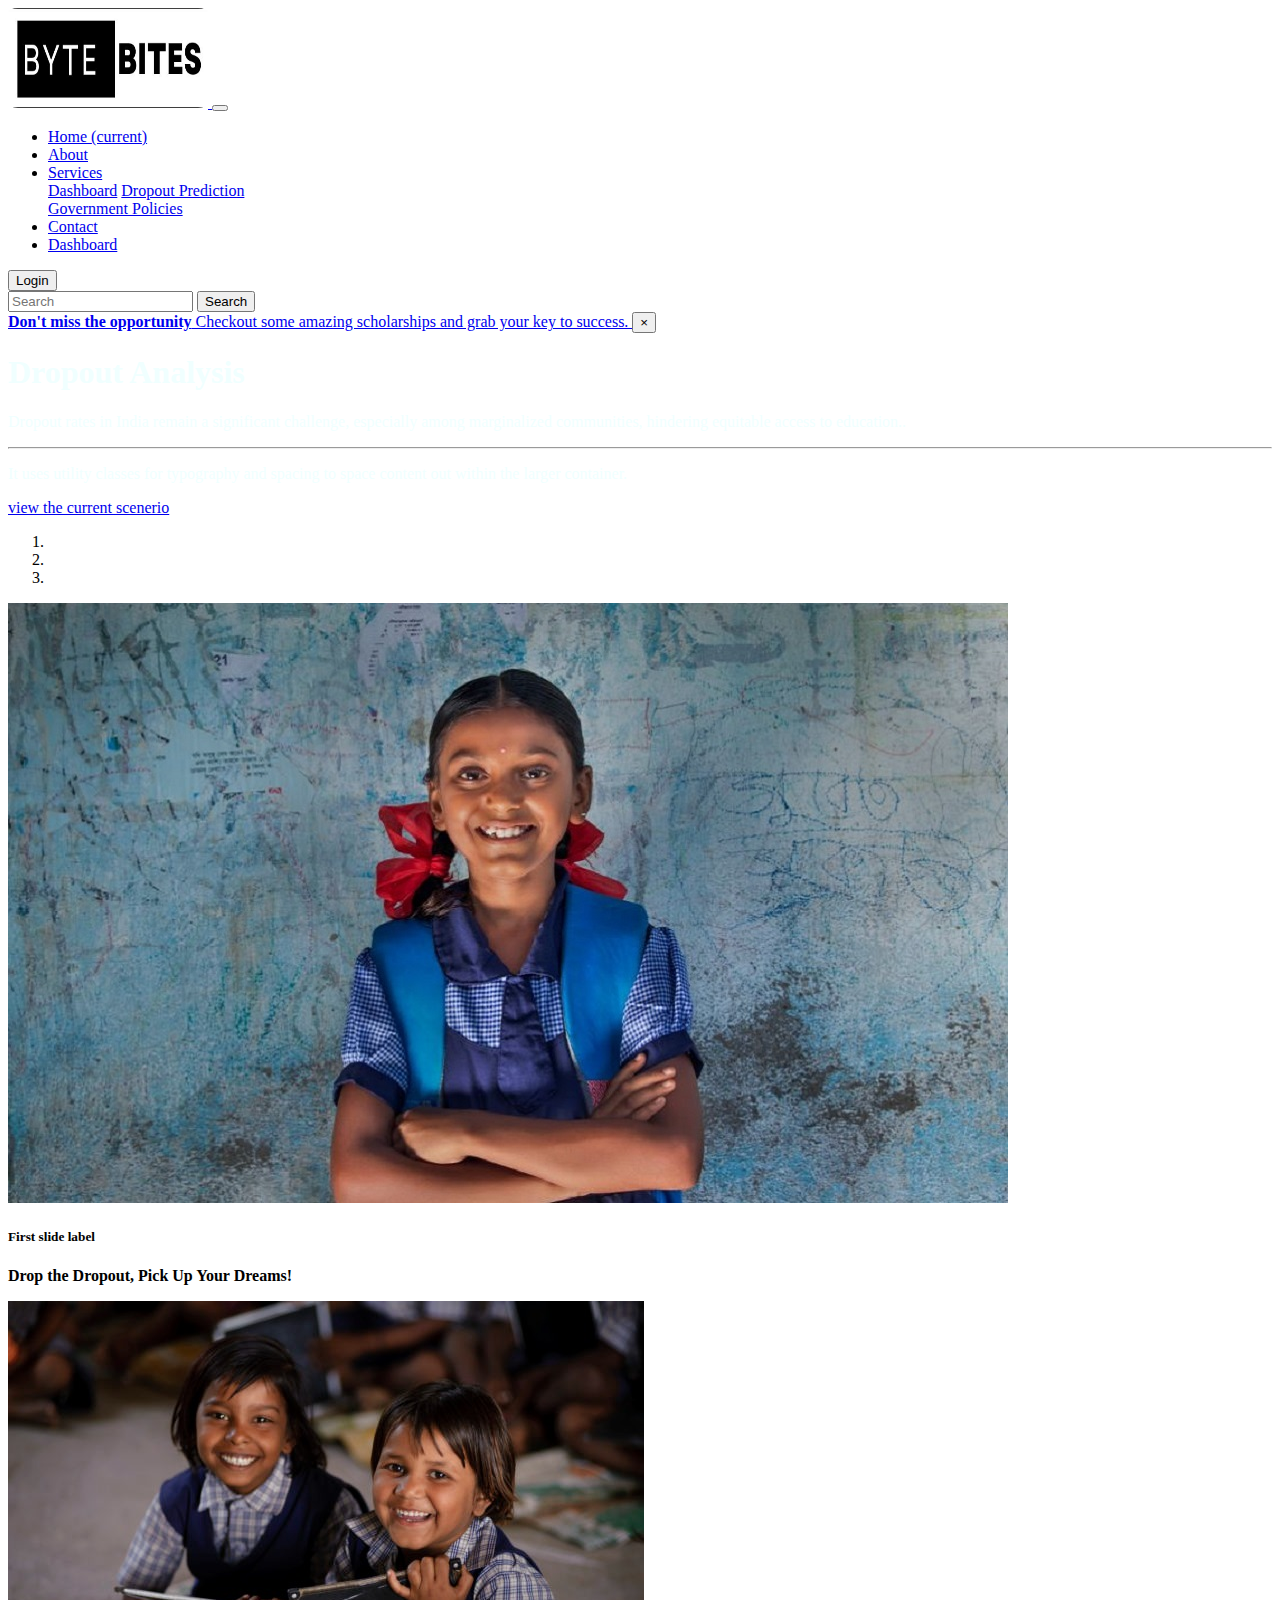
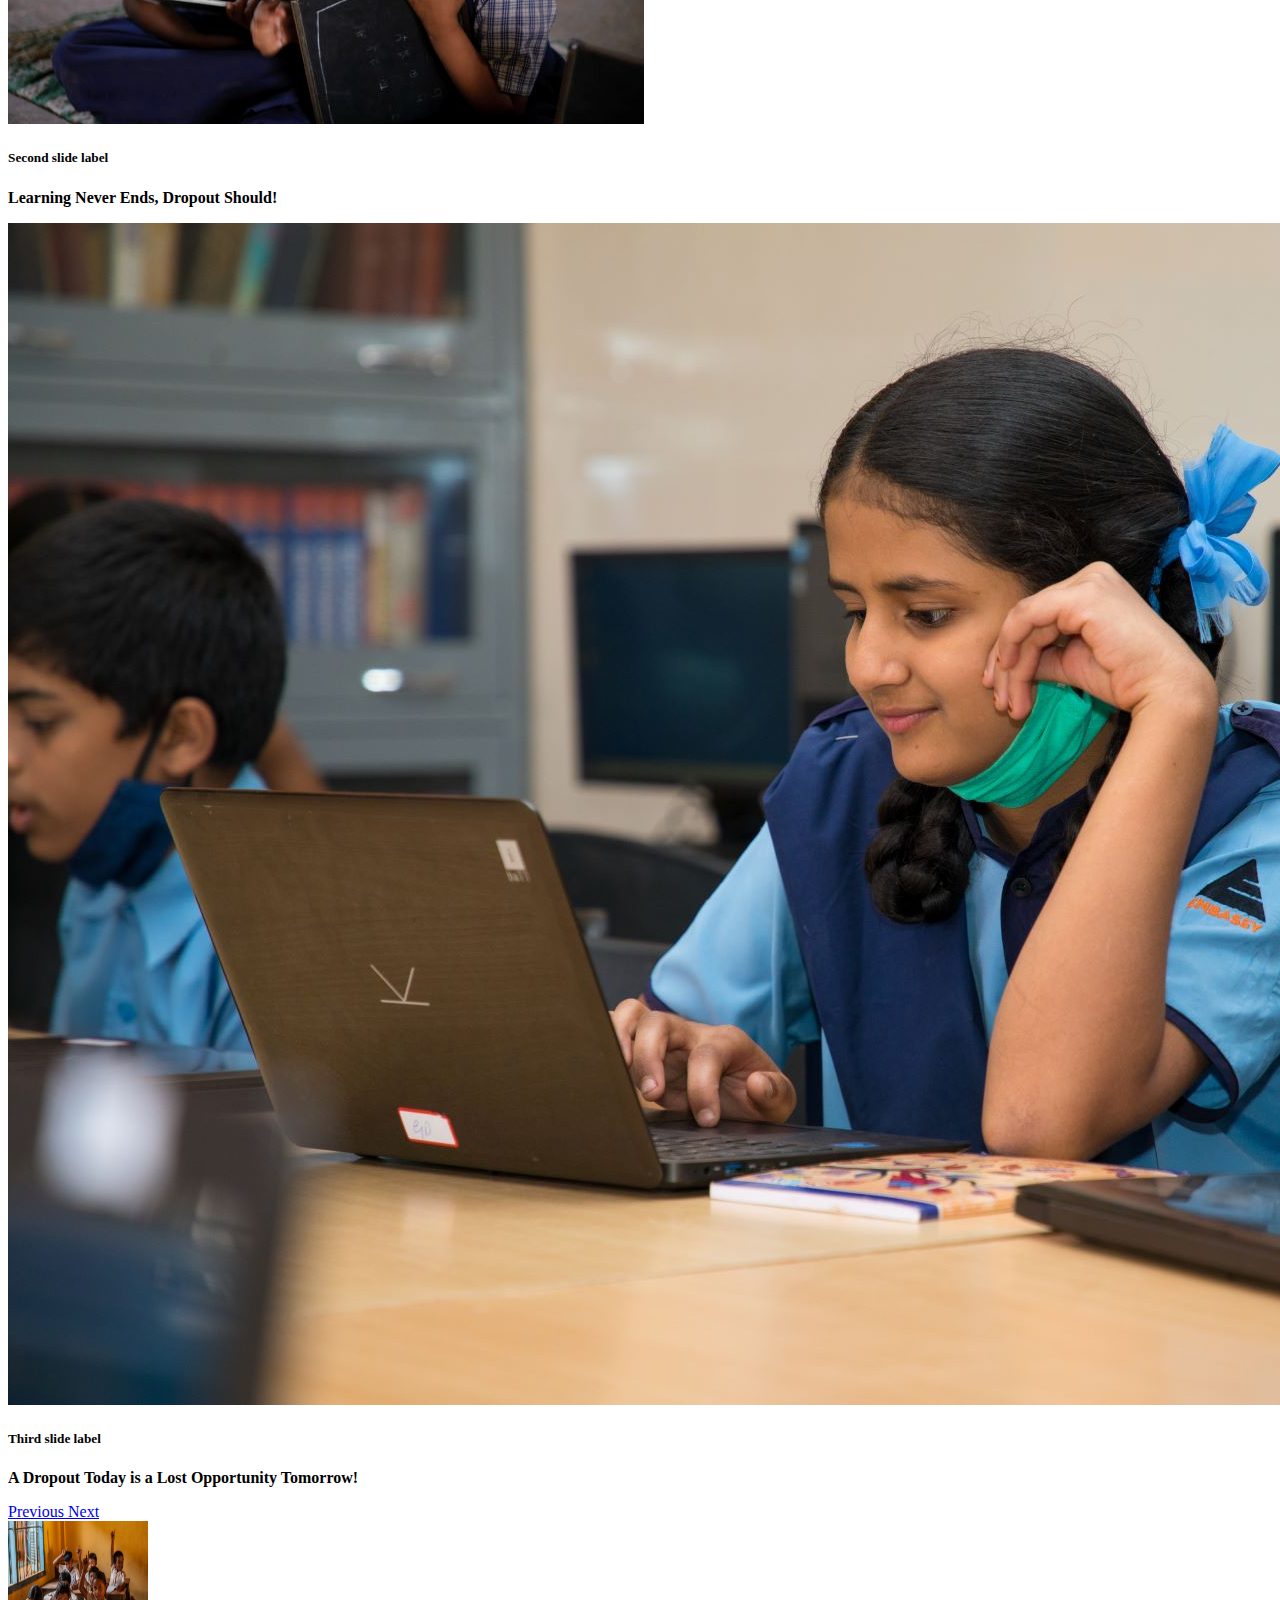
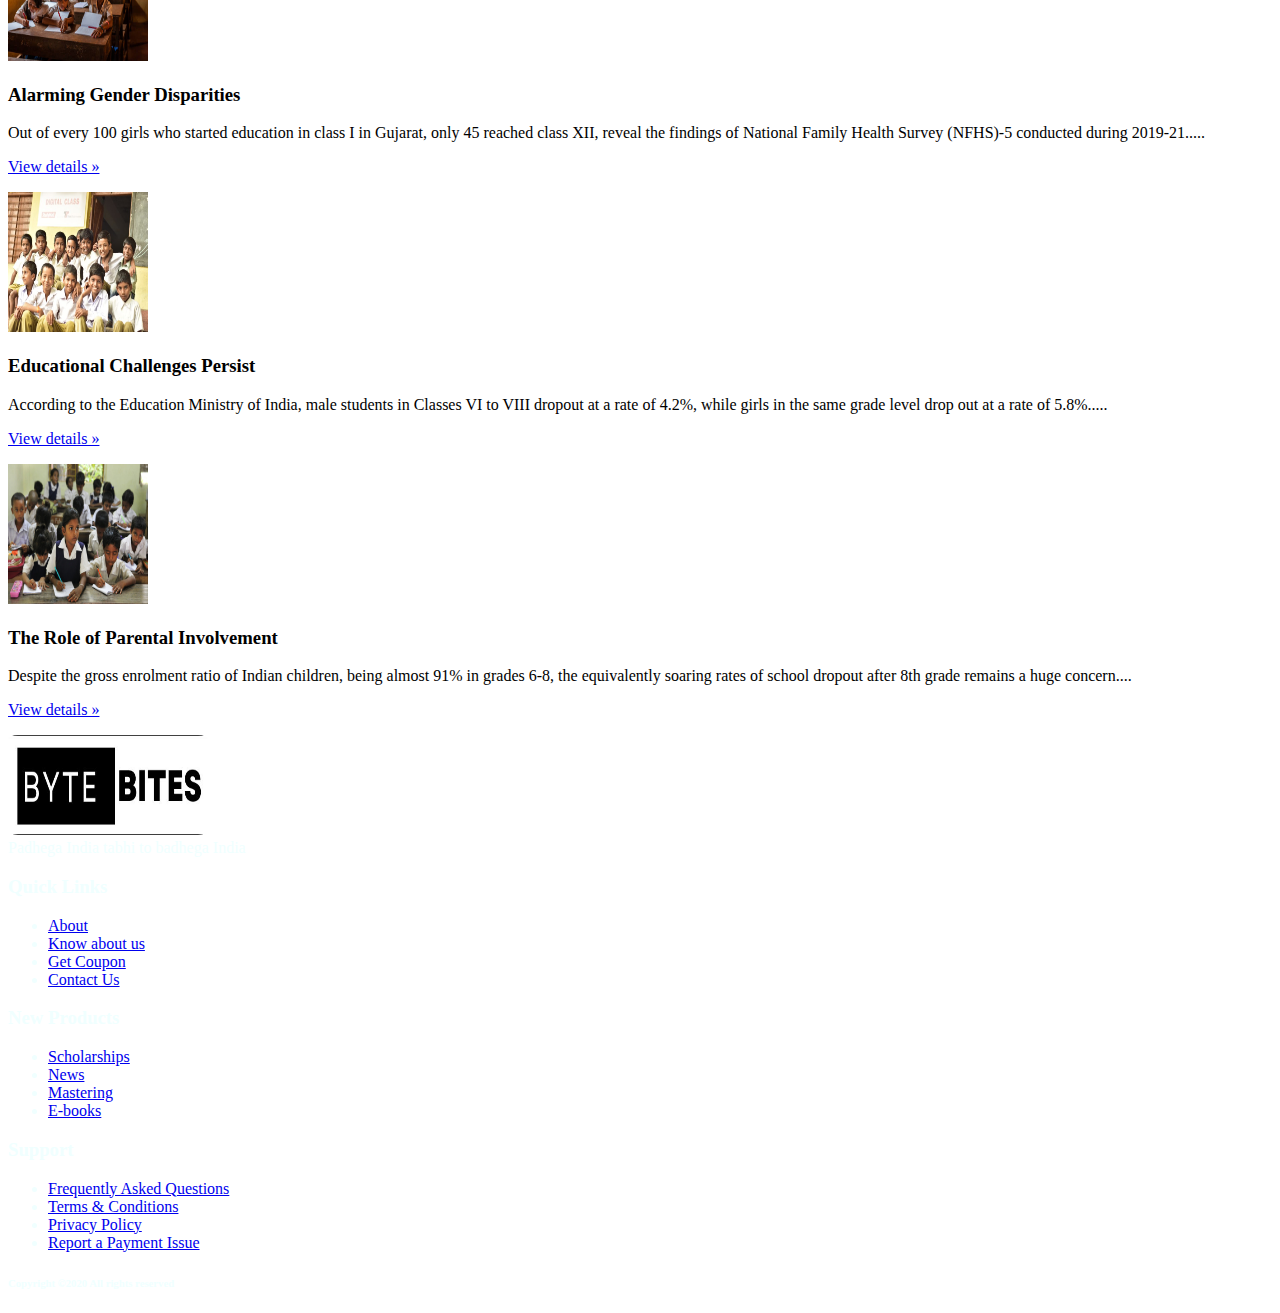
<file: index.html>
<!doctype html>
<html lang="en">

<head>
    <!-- Required meta tags -->
    <meta charset="utf-8">
    <meta name="viewport" content="width=device-width, initial-scale=1, shrink-to-fit=no">

    <!-- Bootstrap CSS -->
    <link rel="stylesheet" href="https://cdn.jsdelivr.net/npm/bootstrap@4.5.3/dist/css/bootstrap.min.css"
        integrity="sha384-TX8t27EcRE3e/ihU7zmQxVncDAy5uIKz4rEkgIXeMed4M0jlfIDPvg6uqKI2xXr2" crossorigin="anonymous">

    <title>SIH Project</title>
</head>

<body>
    <!-- navbar starts here -->
    <nav class="navbar navbar-expand-lg navbar-dark bg-dark">
        <a class="navbar-brand" href="index.html">
            <img src="logo5.jpg" alt="logo" width="200px" height="100px" style="border-radius: 5%;">
        </a>
        <button class="navbar-toggler" type="button" data-toggle="collapse" data-target="#navbarSupportedContent"
            aria-controls="navbarSupportedContent" aria-expanded="false" aria-label="Toggle navigation">
            <span class="navbar-toggler-icon"></span>
        </button>

        <div class="collapse navbar-collapse" id="navbarSupportedContent">
            <ul class="navbar-nav mr-auto">
                <li class="nav-item active">
                    <a class="nav-link" href="index.html">Home <span class="sr-only">(current)</span></a>
                </li>
                <li class="nav-item">
                    <a class="nav-link" href="about.html">About</a>
                </li>
                <li class="nav-item dropdown">
                    <a class="nav-link dropdown-toggle" href="#" id="navbarDropdown" role="button"
                        data-toggle="dropdown" aria-haspopup="true" aria-expanded="false">
                        Services
                    </a>
                    <div class="dropdown-menu" aria-labelledby="navbarDropdown">
                        <a class="dropdown-item" href="https://public.tableau.com/app/profile/bidisha.paul8561/viz/Reasonsfordropout/Dashboard1?publish=yes">Dashboard</a>
                        <a class="dropdown-item" href="anurag.html">Dropout Prediction</a>
                        <div class="dropdown-divider"></div>
                        <a class="dropdown-item" href="pratik.html">Government Policies</a>
                    </div>
                </li>
                <li class="nav-item">
                    <a class="nav-link" href="contact.html">Contact</a>
                </li>
                <li class="nav-item">
                    <a class="nav-link" href="https://public.tableau.com/app/profile/bidisha.paul8561/viz/Totalpercentageofstudentswhodroppedoutfordifferentreasons/Sheet2?publish=yes">Dashboard</a>
                </li>
                <!-- <li class="nav-item">
                    <a class="nav-link disabled" href="#" tabindex="-1" aria-disabled="true">Disabled</a>
                </li> -->
            </ul>
            <!-- <form class="form-inline my-2 my-lg-0"> -->
                <!-- <input class="form-control mr-sm-2" type="search" placeholder="Search" aria-label="Search"> -->
                <a href="login.html">
                    <button class="btn btn-outline-success my-2 my-sm-0 mx-3" type="submit">Login</button>
                </a>
                <!-- <button class="btn btn-outline-success my-2 my-sm-0 mx-3" type="submit">Login</button> -->
            <!-- </form> -->
            <form class="form-inline my-2 my-lg-0">
                <input class="form-control mr-sm-2" type="search" placeholder="Search" aria-label="Search">
                <button class="btn btn-outline-success my-2 my-sm-0" type="submit">Search</button>
            </form>
        </div>
    </nav>
    <!-- navbar ends here -->

    <!-- dismissal starts here -->
    <div class="">
        <div class="alert alert-success alert-dismissible fade show" role="alert">
            <a href="https://www.buddy4study.com/">
                <strong>Don't miss the opportunity</strong> Checkout some amazing scholarships and grab your key to
                success.
            </a>
            <button type="button" class="close" data-dismiss="alert" aria-label="Close">
                <span aria-hidden="true">&times;</span>
            </button>
        </div>
    </div>
    <!-- dismissal ends here -->

    <!-- jumbotron sarts here -->
    <div class="container-fluid mt-3">
        <div class="jumbotron bg-dark" style="color: azure;">
            <h1 class="display-4">Dropout Analysis</h1>
            <p class="lead">Dropout rates in India remain a significant challenge, especially among marginalized
                communities, hindering equitable access to education..</p>
            <hr class="my-4">
            <p>It uses utility classes for typography and spacing to space content out within the larger container.</p>
            <a class="btn btn-primary btn-lg"
                href="https://public.tableau.com/shared/DK8TJH4X9?:display_count=n&:origin=viz_share_link"
                role="button">view the current scenerio</a>
        </div>
    </div>
    <!-- jumbotron ends here -->

    <!-- carousel starts here -->
    <div class="container-fluid">
        <div id="carouselExampleCaptions" class="carousel slide" data-ride="carousel">
            <ol class="carousel-indicators">
                <li data-target="#carouselExampleCaptions" data-slide-to="0" class="active"></li>
                <li data-target="#carouselExampleCaptions" data-slide-to="1"></li>
                <li data-target="#carouselExampleCaptions" data-slide-to="2"></li>
            </ol>
            <div class="carousel-inner">
                <div class="carousel-item active">
                    <img src="image4.jpg" class="d-block w-100" alt="...">
                    <div class="carousel-caption d-none d-md-block">
                        <h5>First slide label</h5>
                        <p><strong>Drop the Dropout, Pick Up Your Dreams!</strong></p>
                    </div>
                </div>
                <div class="carousel-item">
                    <img src="image5.jpg" class="d-block w-100" alt="...">
                    <div class="carousel-caption d-none d-md-block">
                        <h5>Second slide label</h5>
                        <p><strong>Learning Never Ends, Dropout Should!</strong></p>
                    </div>
                </div>
                <div class="carousel-item">
                    <img src="image3.jpg" class="d-block w-100" alt="...">
                    <div class="carousel-caption d-none d-md-block">
                        <h5>Third slide label</h5>
                        <p><strong>A Dropout Today is a Lost Opportunity Tomorrow!</strong></p>
                    </div>
                </div>
            </div>
            <a class="carousel-control-prev" href="#carouselExampleCaptions" role="button" data-slide="prev">
                <span class="carousel-control-prev-icon" aria-hidden="true"></span>
                <span class="sr-only">Previous</span>
            </a>
            <a class="carousel-control-next" href="#carouselExampleCaptions" role="button" data-slide="next">
                <span class="carousel-control-next-icon" aria-hidden="true"></span>
                <span class="sr-only">Next</span>
            </a>
        </div>
    </div>
    <!-- carousel ends here -->

    <!-- circle selection starts here -->
    <div class="container mt-5">
        <div class="row">
            <div class="col-lg-4 text-center">
                <img src="image8.jpg" class="bd-placeholder-img rounded-circle" width="140" height="140">
                <title>Placeholder</title>
                <rect width="100%" height="100%" fill="var(--bs-secondary-color)"></rect>
                </svg>
                <h3 class="fw-normal">Alarming Gender Disparities</h3>
                <p>Out of every 100 girls who started education in class I in Gujarat, only 45 reached class XII, reveal
                    the findings of National Family Health Survey (NFHS)-5 conducted during 2019-21.....</p>
                <p><a class="btn btn-secondary" href="news1.html">View details »</a></p>
            </div><!-- /.col-lg-4 -->
            <div class="col-lg-4 text-center">
                <img src="image6.jpg" class="bd-placeholder-img rounded-circle" width="140" height="140">
                <title>Placeholder</title>
                <rect width="100%" height="100%" fill="var(--bs-secondary-color)"></rect>
                </svg>
                <h3 class="fw-normal">Educational Challenges Persist</h3>
                <p>According to the Education Ministry of India, male students in Classes VI to VIII dropout at a rate
                    of 4.2%, while girls in the same grade level drop out at a rate of 5.8%.....</p>
                <p><a class="btn btn-secondary" href="news2.html">View details »</a></p>
            </div><!-- /.col-lg-4 -->
            <div class="col-lg-4 text-center">
                <img src="image7.jpg" class="bd-placeholder-img rounded-circle" width="140" height="140">
                <title>Placeholder</title>
                <rect width="100%" height="100%" fill="var(--bs-secondary-color)"></rect>
                </svg>
                <h3 class="fw-normal">The Role of Parental Involvement</h3>
                <p>Despite the gross enrolment ratio of Indian children, being almost 91% in grades 6-8, the
                    equivalently soaring rates of school dropout after 8th grade remains a huge concern....</p>
                <p><a class="btn btn-secondary" href="news3.html">View details »</a></p>
            </div><!-- /.col-lg-4 -->
        </div>
    </div>
    <!-- circle selection ends here -->

    <!-- ==============footer starts here============== -->
    <section class="footer_section pt-5 pb-2 bg-dark" id="footer_section" style="color: azure;">
        <footer>
            <div class="container-fluid">
                <div class="row">
                    <div class="col-md-3 col-6 pl-5 pl-small-15">
                        <div class="footer_title">
                            <a href="index.html">
                                <img src="logo5.jpg" alt="logo" width="200px" height="100px" style="border-radius: 5%;">
                            </a>
                        </div>
                        <div>
                            Padhega India tabhi to badhega India
                        </div>
                    </div>
                    <div class="col-md-3 col-6">
                        <div class="footer_title pt-3 mb-3">
                            <h3>Quick Links</h3>
                        </div>
                        <div class="footer_links">
                            <ul>
                                <li><a href="about.html">About</a></li>
                                <li><a href="javascript:;">Know about us</a></li>
                                <li><a href="javascript:;">Get Coupon</a></li>
                                <li><a href="contact.html">Contact Us</a></li>
                            </ul>
                        </div>
                    </div>
                    <div class="col-md-3 col-6">
                        <div class="footer_title pt-3 mb-3">
                            <h3>New Products</h3>
                        </div>
                        <div class="footer_links">
                            <ul>
                                <li><a href="https://www.buddy4study.com/">Scholarships</a></li>
                                <li><a href="javascript:;">News</a></li>
                                <li><a href="javascript:;">Mastering</a></li>
                                <li><a href="javascript:;">E-books</a></li>
                            </ul>
                        </div>
                    </div>
                    <div class="col-md-3 col-6">
                        <div class="footer_title pt-3 mb-3">
                            <h3>Support</h3>
                        </div>
                        <div class="footer_links">
                            <ul>
                                <li><a href="javascript:;">Frequently Asked Questions</a></li>
                                <li><a href="javascript:;">Terms & Conditions</a></li>
                                <li><a href="javascript:;">Privacy Policy</a></li>
                                <li><a href="javascript:;">Report a Payment Issue</a></li>
                            </ul>
                        </div>
                    </div>
                </div>
            </div>
            <div class="border-top">
                <h6 class="text-center mt-3">Copyright ©2020 All rights reserved
                </h6>
            </div>
        </footer>
    </section>
    <div class="backtop">
        <a id="button" href="#top" class="btn btn-lg btn-outline-danger" role="button">
            <i class="fas fa-chevron-up text-dark"></i>
        </a>
    </div>
    <!-- ==============footer ends here============== -->
    <!-- Optional JavaScript; choose one of the two! -->

    <!-- Option 1: jQuery and Bootstrap Bundle (includes Popper) -->
    <script src="https://code.jquery.com/jquery-3.5.1.slim.min.js"
        integrity="sha384-DfXdz2htPH0lsSSs5nCTpuj/zy4C+OGpamoFVy38MVBnE+IbbVYUew+OrCXaRkfj"
        crossorigin="anonymous"></script>
    <script src="https://cdn.jsdelivr.net/npm/bootstrap@4.5.3/dist/js/bootstrap.bundle.min.js"
        integrity="sha384-ho+j7jyWK8fNQe+A12Hb8AhRq26LrZ/JpcUGGOn+Y7RsweNrtN/tE3MoK7ZeZDyx"
        crossorigin="anonymous"></script>

    <!-- Option 2: jQuery, Popper.js, and Bootstrap JS
    <script src="https://code.jquery.com/jquery-3.5.1.slim.min.js" integrity="sha384-DfXdz2htPH0lsSSs5nCTpuj/zy4C+OGpamoFVy38MVBnE+IbbVYUew+OrCXaRkfj" crossorigin="anonymous"></script>
    <script src="https://cdn.jsdelivr.net/npm/popper.js@1.16.1/dist/umd/popper.min.js" integrity="sha384-9/reFTGAW83EW2RDu2S0VKaIzap3H66lZH81PoYlFhbGU+6BZp6G7niu735Sk7lN" crossorigin="anonymous"></script>
    <script src="https://cdn.jsdelivr.net/npm/bootstrap@4.5.3/dist/js/bootstrap.min.js" integrity="sha384-w1Q4orYjBQndcko6MimVbzY0tgp4pWB4lZ7lr30WKz0vr/aWKhXdBNmNb5D92v7s" crossorigin="anonymous"></script>
    -->
</body>

</html>
</file>
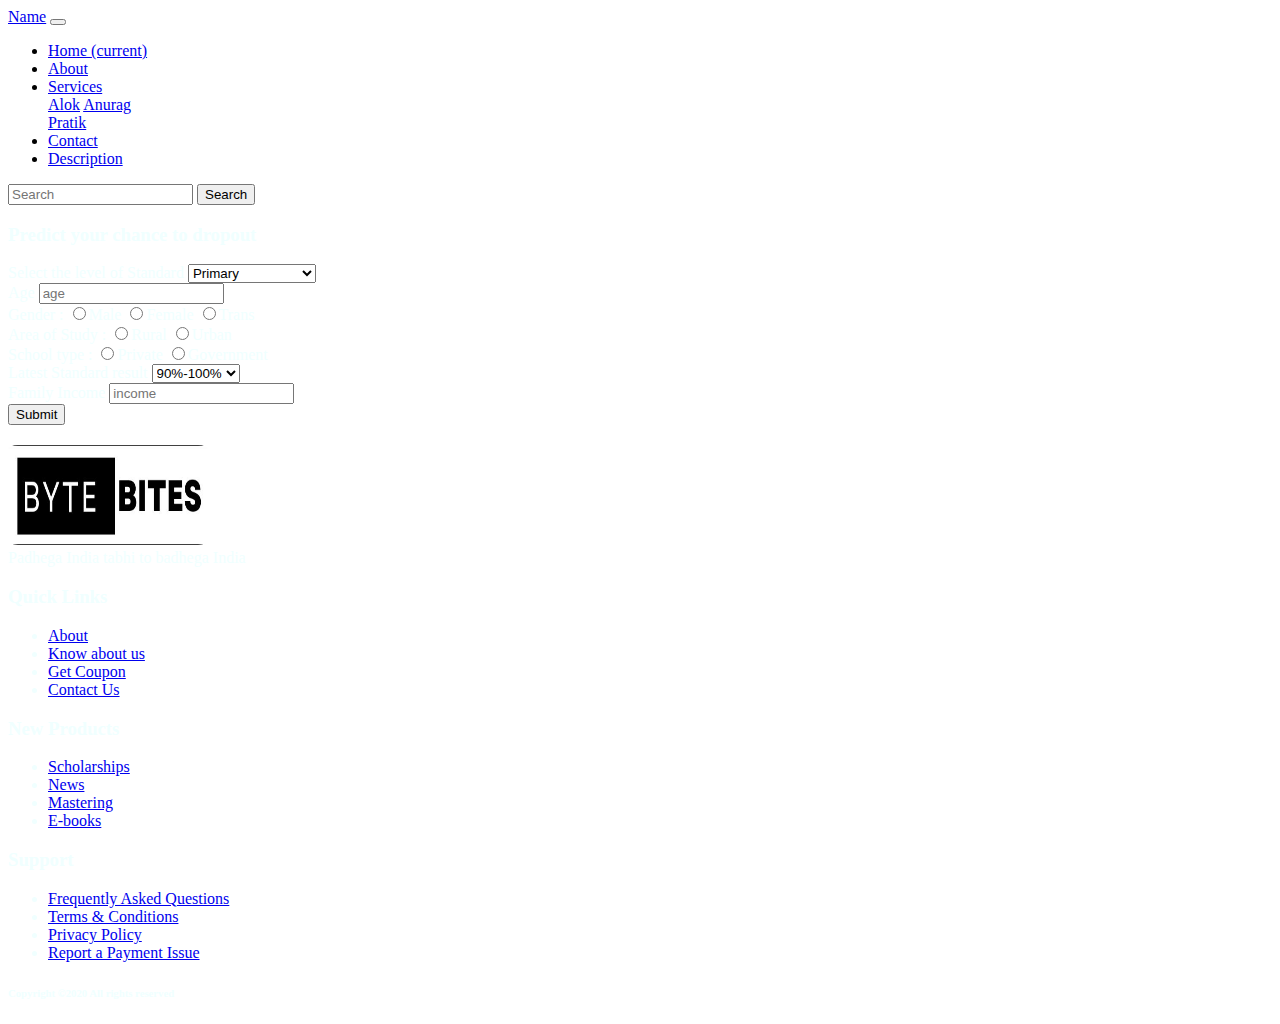
<file: anurag.html>
<!doctype html>
<html lang="en">

<head>
    <!-- Required meta tags -->
    <meta charset="utf-8">
    <meta name="viewport" content="width=device-width, initial-scale=1, shrink-to-fit=no">

    <!-- Bootstrap CSS -->
    <link rel="stylesheet" href="https://cdn.jsdelivr.net/npm/bootstrap@4.5.3/dist/css/bootstrap.min.css"
        integrity="sha384-TX8t27EcRE3e/ihU7zmQxVncDAy5uIKz4rEkgIXeMed4M0jlfIDPvg6uqKI2xXr2" crossorigin="anonymous">

    <title>Services Anurag</title>
</head>

<body>
    <!-- navbar starts here -->
    <nav class="navbar navbar-expand-lg navbar-dark bg-dark">
        <a class="navbar-brand" href="index.html">Name</a>
        <button class="navbar-toggler" type="button" data-toggle="collapse" data-target="#navbarSupportedContent"
            aria-controls="navbarSupportedContent" aria-expanded="false" aria-label="Toggle navigation">
            <span class="navbar-toggler-icon"></span>
        </button>

        <div class="collapse navbar-collapse" id="navbarSupportedContent">
            <ul class="navbar-nav mr-auto">
                <li class="nav-item">
                    <a class="nav-link" href="index.html">Home <span class="sr-only">(current)</span></a>
                </li>
                <li class="nav-item">
                    <a class="nav-link" href="about.html">About</a>
                </li>
                <li class="nav-item dropdown active">
                    <a class="nav-link dropdown-toggle" href="#" id="navbarDropdown" role="button"
                        data-toggle="dropdown" aria-haspopup="true" aria-expanded="false">
                        Services
                    </a>
                    <div class="dropdown-menu" aria-labelledby="navbarDropdown">
                        <a class="dropdown-item" href="alok.html">Alok</a>
                        <a class="dropdown-item active" href="anurag.html">Anurag</a>
                        <div class="dropdown-divider"></div>
                        <a class="dropdown-item" href="pratik.html">Pratik</a>
                    </div>
                </li>
                <li class="nav-item">
                    <a class="nav-link" href="contact.html">Contact</a>
                </li>
                <li class="nav-item">
                    <a class="nav-link" href="description.html">Description</a>
                </li>
                <!-- <li class="nav-item">
                    <a class="nav-link disabled" href="#" tabindex="-1" aria-disabled="true">Disabled</a>
                </li> -->
            </ul>
            <form class="form-inline my-2 my-lg-0">
                <input class="form-control mr-sm-2" type="search" placeholder="Search" aria-label="Search">
                <button class="btn btn-outline-success my-2 my-sm-0" type="submit">Search</button>
            </form>
        </div>
    </nav>
    <!-- navbar ends here -->

    <!-- contact starts here -->
    <section class="contact py-5 my-5" id="contact">
        <div class="container bg-dark" style="color: azure;">
            <div class="row">
                <div class="col-md-8 col-10 mx-auto mb-3 my-5 py-5 border shadow">
                    <h3 class="text-center mb-3">Predict your chance to dropout</h3>
                    <form action="contact.html" method="POST" id="form">
                        <div class="row px-3">
                            <!-- <div class="form-group">
                                <label>First Name</label>
                                <input name="fisrtname" id="firstname" type="text" placeholder="First Name"
                                    class="form-control">
                            </div>
                            <div class="form-group mx-3">
                                <label>Middle Name</label>
                                <input name="middlename" id="middlename" type="text" placeholder="Middle Name"
                                    class="form-control">
                            </div>
                            <div class="form-group">
                                <label>Last Name</label>
                                <input name="lastname" id="lastname" type="text" placeholder="Last Name"
                                    class="form-control">
                            </div> -->
                            <form action="form.php">
                                Select the level of Standard
                                <select name="Standard" id="Standard">
                                    <option value="Primary">Primary</option>
                                    <!-- <option value="Primary"></option> -->
                                    <option value="Secondary">Secondary</option>
                                    <option value=" Senior Secondary">Senior Seconadry</option>
                                </select>
                            </form>
                        </div>
                        <div class="form-group">
                            <label>Age</label>
                            <input name="age" id="age" type="text" placeholder="age" class="form-control">
                        </div>

                        <div class="row px-3">
                            <div class="form-group">
                                <label>Gender : </label>
                                <label for="genderm">
                                    <input type="radio" value="gender m" name="gender" id="genderm">Male
                                </label>
                                <label for="genderf">
                                    <input type="radio" value="gender f" name="gender" id="genderf">Female
                                </label>
                                <label for="gendert">
                                    <input type="radio" value="gender t" name="gender" id="gendert">Trans
                                </label>
                            </div>
                        </div>

                        <div class="row px-3">
                            <div class="form-group">
                                <label>Area of Study : </label>
                                <label for="arear">
                                    <input type="radio" value="area r" name="area" id="arear">Rural
                                </label>
                                <label for="areau">
                                    <input type="radio" value="area u" name="area" id="areau">Urban
                                </label>
                                <!-- <label for="gendert">
                                    <input type="radio" value="gender t" name="gender" id="gendert">Trans
                                </label> -->
                            </div>
                        </div>
                        
                        <div class="row px-3">
                            <div class="form-group">
                                <label>School type : </label>
                                <label for="schoolp">
                                    <input type="radio" value="school p" name="school" id="schoolp">Private
                                </label>
                                <label for="schoolg">
                                    <input type="radio" value="school g" name="school" id="schoolg">Government
                                </label>
                                <!-- <label for="gendert">
                                    <input type="radio" value="gender t" name="gender" id="gendert">Trans
                                </label> -->
                            </div>
                        </div>

                        <form action="form.php">
                            Latest Standard result
                            <select name="result" id="result">
                                <option value="90">90%-100%</option>
                                <!-- <option value="Primary"></option> -->
                                <option value="80">80%-90%</option>
                                <option value="70">70-80%</option>
                                <option value="60">60-70%</option>
                                <option value="50">50-60%</option>
                                <option value="40">40-50%</option>
                            </select>
                        </form>

                        <!-- <form action="form.php"> -->

                        <!-- </form> -->


                        <div class="form-group">
                            <label>Family Income</label>
                            <input name="income" id="income" type="income" placeholder="income" class="form-control">
                        </div>
                        <!-- <div class="form-group">
                            <label>Message</label>
                            <textarea name="msg" id="msg" class="form-control" placeholder="Message"></textarea>
                        </div> -->

                        <button type="submit" id="printButton" class="btn btn-primary
    btn-block">Submit</button>

                    </form>
                    <p id="output" class="text-center" style="color: aliceblue;"></p>
                </div>
                
            </div>
        </div>
    </section>
    <div class="container mt-5">
        <h2 class="text-center" id="predict">

        </h2>
    </div>
    <!-- contact ends here -->

    <!-- ==============footer starts here============== -->
    <section class="footer_section pt-5 pb-2 bg-dark" id="footer_section" style="color: azure;">
        <footer>
            <div class="container-fluid">
                <div class="row">
                    <div class="col-md-3 col-6 pl-5 pl-small-15">
                        <div class="footer_title">
                            <a href="index.html">
                                <img src="logo5.jpg" alt="logo" width="200px" height="100px" style="border-radius: 5%;">
                            </a>
                        </div>
                        <div>
                            Padhega India tabhi to badhega India
                        </div>
                    </div>
                    <div class="col-md-3 col-6">
                        <div class="footer_title pt-3 mb-3">
                            <h3>Quick Links</h3>
                        </div>
                        <div class="footer_links">
                            <ul>
                                <li><a href="about.html">About</a></li>
                                <li><a href="javascript:;">Know about us</a></li>
                                <li><a href="javascript:;">Get Coupon</a></li>
                                <li><a href="contact.html">Contact Us</a></li>
                            </ul>
                        </div>
                    </div>
                    <div class="col-md-3 col-6">
                        <div class="footer_title pt-3 mb-3">
                            <h3>New Products</h3>
                        </div>
                        <div class="footer_links">
                            <ul>
                                <li><a href="https://www.buddy4study.com/">Scholarships</a></li>
                                <li><a href="javascript:;">News</a></li>
                                <li><a href="javascript:;">Mastering</a></li>
                                <li><a href="javascript:;">E-books</a></li>
                            </ul>
                        </div>
                    </div>
                    <div class="col-md-3 col-6">
                        <div class="footer_title pt-3 mb-3">
                            <h3>Support</h3>
                        </div>
                        <div class="footer_links">
                            <ul>
                                <li><a href="javascript:;">Frequently Asked Questions</a></li>
                                <li><a href="javascript:;">Terms & Conditions</a></li>
                                <li><a href="javascript:;">Privacy Policy</a></li>
                                <li><a href="javascript:;">Report a Payment Issue</a></li>
                            </ul>
                        </div>
                    </div>
                </div>
            </div>
            <div class="border-top">
                <h6 class="text-center mt-3">Copyright ©2020 All rights reserved
                </h6>
            </div>
        </footer>
    </section>
    <div class="backtop">
        <a id="button" href="#top" class="btn btn-lg btn-outline-danger" role="button">
            <i class="fas fa-chevron-up text-dark"></i>
        </a>
    </div>
    <!-- ==============footer ends here============== -->

    <!-- Optional JavaScript; choose one of the two! -->

    <!-- Option 1: jQuery and Bootstrap Bundle (includes Popper) -->
    <script src="https://code.jquery.com/jquery-3.5.1.slim.min.js"
        integrity="sha384-DfXdz2htPH0lsSSs5nCTpuj/zy4C+OGpamoFVy38MVBnE+IbbVYUew+OrCXaRkfj"
        crossorigin="anonymous"></script>
    <script src="https://cdn.jsdelivr.net/npm/bootstrap@4.5.3/dist/js/bootstrap.bundle.min.js"
        integrity="sha384-ho+j7jyWK8fNQe+A12Hb8AhRq26LrZ/JpcUGGOn+Y7RsweNrtN/tE3MoK7ZeZDyx"
        crossorigin="anonymous"></script>

        <script>
            // Get a reference to the button and output element
            var button = document.getElementById("printButton");
            var output = document.getElementById("output");
            var income = document.getElementById("income");
            
            // Define the function to be executed when the button is clicked
            function printOutput() {
                // Generate some output text or data
                var outputText;
                
                
                    outputText = "Based on above inputs , Chance of dropout is YES !!! ";
                
                
                 
                
                // Update the content of the output element with the generated text
                output.textContent = outputText;
            }
    
            // Add a click event listener to the button
            button.addEventListener("click", printOutput);
        </script>

    <!-- Option 2: jQuery, Popper.js, and Bootstrap JS
    <script src="https://code.jquery.com/jquery-3.5.1.slim.min.js" integrity="sha384-DfXdz2htPH0lsSSs5nCTpuj/zy4C+OGpamoFVy38MVBnE+IbbVYUew+OrCXaRkfj" crossorigin="anonymous"></script>
    <script src="https://cdn.jsdelivr.net/npm/popper.js@1.16.1/dist/umd/popper.min.js" integrity="sha384-9/reFTGAW83EW2RDu2S0VKaIzap3H66lZH81PoYlFhbGU+6BZp6G7niu735Sk7lN" crossorigin="anonymous"></script>
    <script src="https://cdn.jsdelivr.net/npm/bootstrap@4.5.3/dist/js/bootstrap.min.js" integrity="sha384-w1Q4orYjBQndcko6MimVbzY0tgp4pWB4lZ7lr30WKz0vr/aWKhXdBNmNb5D92v7s" crossorigin="anonymous"></script>
    -->
</body>

</html>
</file>
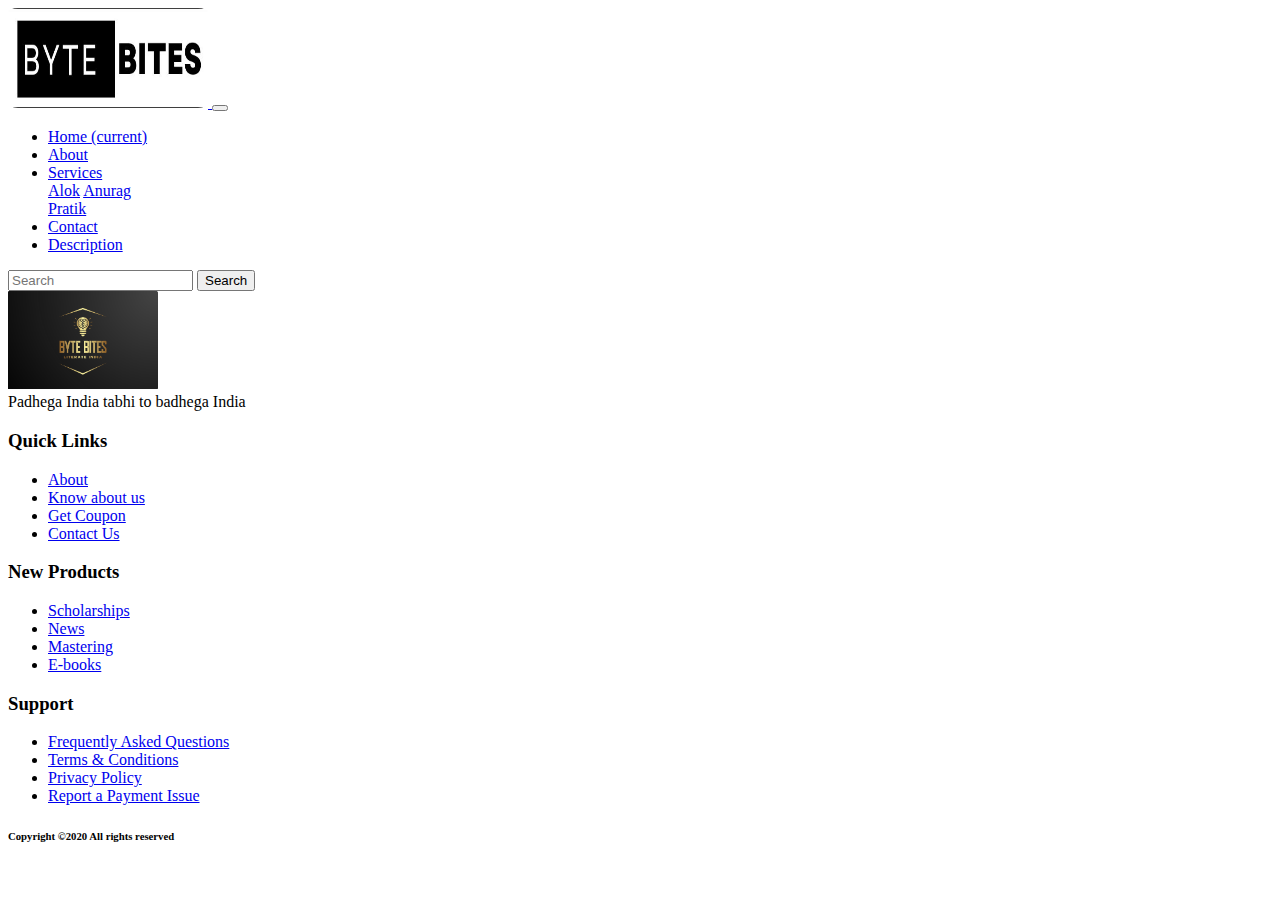
<file: dashboard.html>
<!doctype html>
<html lang="en">

<head>
    <!-- Required meta tags -->
    <meta charset="utf-8">
    <meta name="viewport" content="width=device-width, initial-scale=1, shrink-to-fit=no">

    <!-- Bootstrap CSS -->
    <link rel="stylesheet" href="https://cdn.jsdelivr.net/npm/bootstrap@4.5.3/dist/css/bootstrap.min.css"
        integrity="sha384-TX8t27EcRE3e/ihU7zmQxVncDAy5uIKz4rEkgIXeMed4M0jlfIDPvg6uqKI2xXr2" crossorigin="anonymous">

    <title>About</title>
</head>

<body>
    <!-- navbar starts here -->
    <nav class="navbar navbar-expand-lg navbar-dark bg-dark">
        <a class="navbar-brand" href="index.html">
            <img src="logo5.jpg" alt="logo" width="200px" height="100px" style="border-radius: 5%;">
        </a>
        <button class="navbar-toggler" type="button" data-toggle="collapse" data-target="#navbarSupportedContent"
            aria-controls="navbarSupportedContent" aria-expanded="false" aria-label="Toggle navigation">
            <span class="navbar-toggler-icon"></span>
        </button>

        <div class="collapse navbar-collapse" id="navbarSupportedContent">
            <ul class="navbar-nav mr-auto">
                <li class="nav-item">
                    <a class="nav-link" href="index.html">Home <span class="sr-only">(current)</span></a>
                </li>
                <li class="nav-item">
                    <a class="nav-link" href="about.html">About</a>
                </li>
                <li class="nav-item dropdown">
                    <a class="nav-link dropdown-toggle" href="#" id="navbarDropdown" role="button"
                        data-toggle="dropdown" aria-haspopup="true" aria-expanded="false">
                        Services
                    </a>
                    <div class="dropdown-menu" aria-labelledby="navbarDropdown">
                        <a class="dropdown-item" href="alok.html">Alok</a>
                        <a class="dropdown-item" href="anurag.html">Anurag</a>
                        <div class="dropdown-divider"></div>
                        <a class="dropdown-item" href="pratik.html">Pratik</a>
                    </div>
                </li>
                <li class="nav-item">
                    <a class="nav-link" href="contact.html">Contact</a>
                </li>
                <li class="nav-item">
                    <a class="nav-link" href="description.html">Description</a>
                </li>
                <!-- <li class="nav-item">
                    <a class="nav-link disabled" href="#" tabindex="-1" aria-disabled="true">Disabled</a>
                </li> -->
            </ul>
            <form class="form-inline my-2 my-lg-0">
                <input class="form-control mr-sm-2" type="search" placeholder="Search" aria-label="Search">
                <button class="btn btn-outline-success my-2 my-sm-0" type="submit">Search</button>
            </form>
        </div>
    </nav>
    <!-- navbar ends here -->

    <!-- ==============footer starts here============== -->
    <section class="footer_section pt-5 pb-2 bg-dark" id="footer_section">
        <footer>
            <div class="container-fluid">
                <div class="row">
                    <div class="col-md-3 col-6 pl-5 pl-small-15">
                        <div class="footer_title">
                            <a href="index.html"><img src="logo.png" width="150px" class="img img-fluid" alt="logo"></a>
                        </div>
                        <div>
                            Padhega India tabhi to badhega India
                        </div>
                    </div>
                    <div class="col-md-3 col-6">
                        <div class="footer_title pt-3 mb-3">
                            <h3>Quick Links</h3>
                        </div>
                        <div class="footer_links">
                            <ul>
                                <li><a href="about.html">About</a></li>
                                <li><a href="javascript:;">Know about us</a></li>
                                <li><a href="javascript:;">Get Coupon</a></li>
                                <li><a href="contact.html">Contact Us</a></li>
                            </ul>
                        </div>
                    </div>
                    <div class="col-md-3 col-6">
                        <div class="footer_title pt-3 mb-3">
                            <h3>New Products</h3>
                        </div>
                        <div class="footer_links">
                            <ul>
                                <li><a href="https://www.buddy4study.com/">Scholarships</a></li>
                                <li><a href="javascript:;">News</a></li>
                                <li><a href="javascript:;">Mastering</a></li>
                                <li><a href="javascript:;">E-books</a></li>
                            </ul>
                        </div>
                    </div>
                    <div class="col-md-3 col-6">
                        <div class="footer_title pt-3 mb-3">
                            <h3>Support</h3>
                        </div>
                        <div class="footer_links">
                            <ul>
                                <li><a href="javascript:;">Frequently Asked Questions</a></li>
                                <li><a href="javascript:;">Terms & Conditions</a></li>
                                <li><a href="javascript:;">Privacy Policy</a></li>
                                <li><a href="javascript:;">Report a Payment Issue</a></li>
                            </ul>
                        </div>
                    </div>
                </div>
            </div>
            <div class="border-top">
                <h6 class="text-center mt-3">Copyright ©2020 All rights reserved
                </h6>
            </div>
        </footer>
    </section>
    <div class="backtop">
        <a id="button" href="#top" class="btn btn-lg btn-outline-danger" role="button">
            <i class="fas fa-chevron-up text-dark"></i>
        </a>
    </div>
    <!-- ==============footer ends here============== -->

    <!-- Optional JavaScript; choose one of the two! -->

    <!-- Option 1: jQuery and Bootstrap Bundle (includes Popper) -->
    <script src="https://code.jquery.com/jquery-3.5.1.slim.min.js"
        integrity="sha384-DfXdz2htPH0lsSSs5nCTpuj/zy4C+OGpamoFVy38MVBnE+IbbVYUew+OrCXaRkfj"
        crossorigin="anonymous"></script>
    <script src="https://cdn.jsdelivr.net/npm/bootstrap@4.5.3/dist/js/bootstrap.bundle.min.js"
        integrity="sha384-ho+j7jyWK8fNQe+A12Hb8AhRq26LrZ/JpcUGGOn+Y7RsweNrtN/tE3MoK7ZeZDyx"
        crossorigin="anonymous"></script>

    <!-- Option 2: jQuery, Popper.js, and Bootstrap JS
    <script src="https://code.jquery.com/jquery-3.5.1.slim.min.js" integrity="sha384-DfXdz2htPH0lsSSs5nCTpuj/zy4C+OGpamoFVy38MVBnE+IbbVYUew+OrCXaRkfj" crossorigin="anonymous"></script>
    <script src="https://cdn.jsdelivr.net/npm/popper.js@1.16.1/dist/umd/popper.min.js" integrity="sha384-9/reFTGAW83EW2RDu2S0VKaIzap3H66lZH81PoYlFhbGU+6BZp6G7niu735Sk7lN" crossorigin="anonymous"></script>
    <script src="https://cdn.jsdelivr.net/npm/bootstrap@4.5.3/dist/js/bootstrap.min.js" integrity="sha384-w1Q4orYjBQndcko6MimVbzY0tgp4pWB4lZ7lr30WKz0vr/aWKhXdBNmNb5D92v7s" crossorigin="anonymous"></script>
    -->
</body>

</html>
</file>
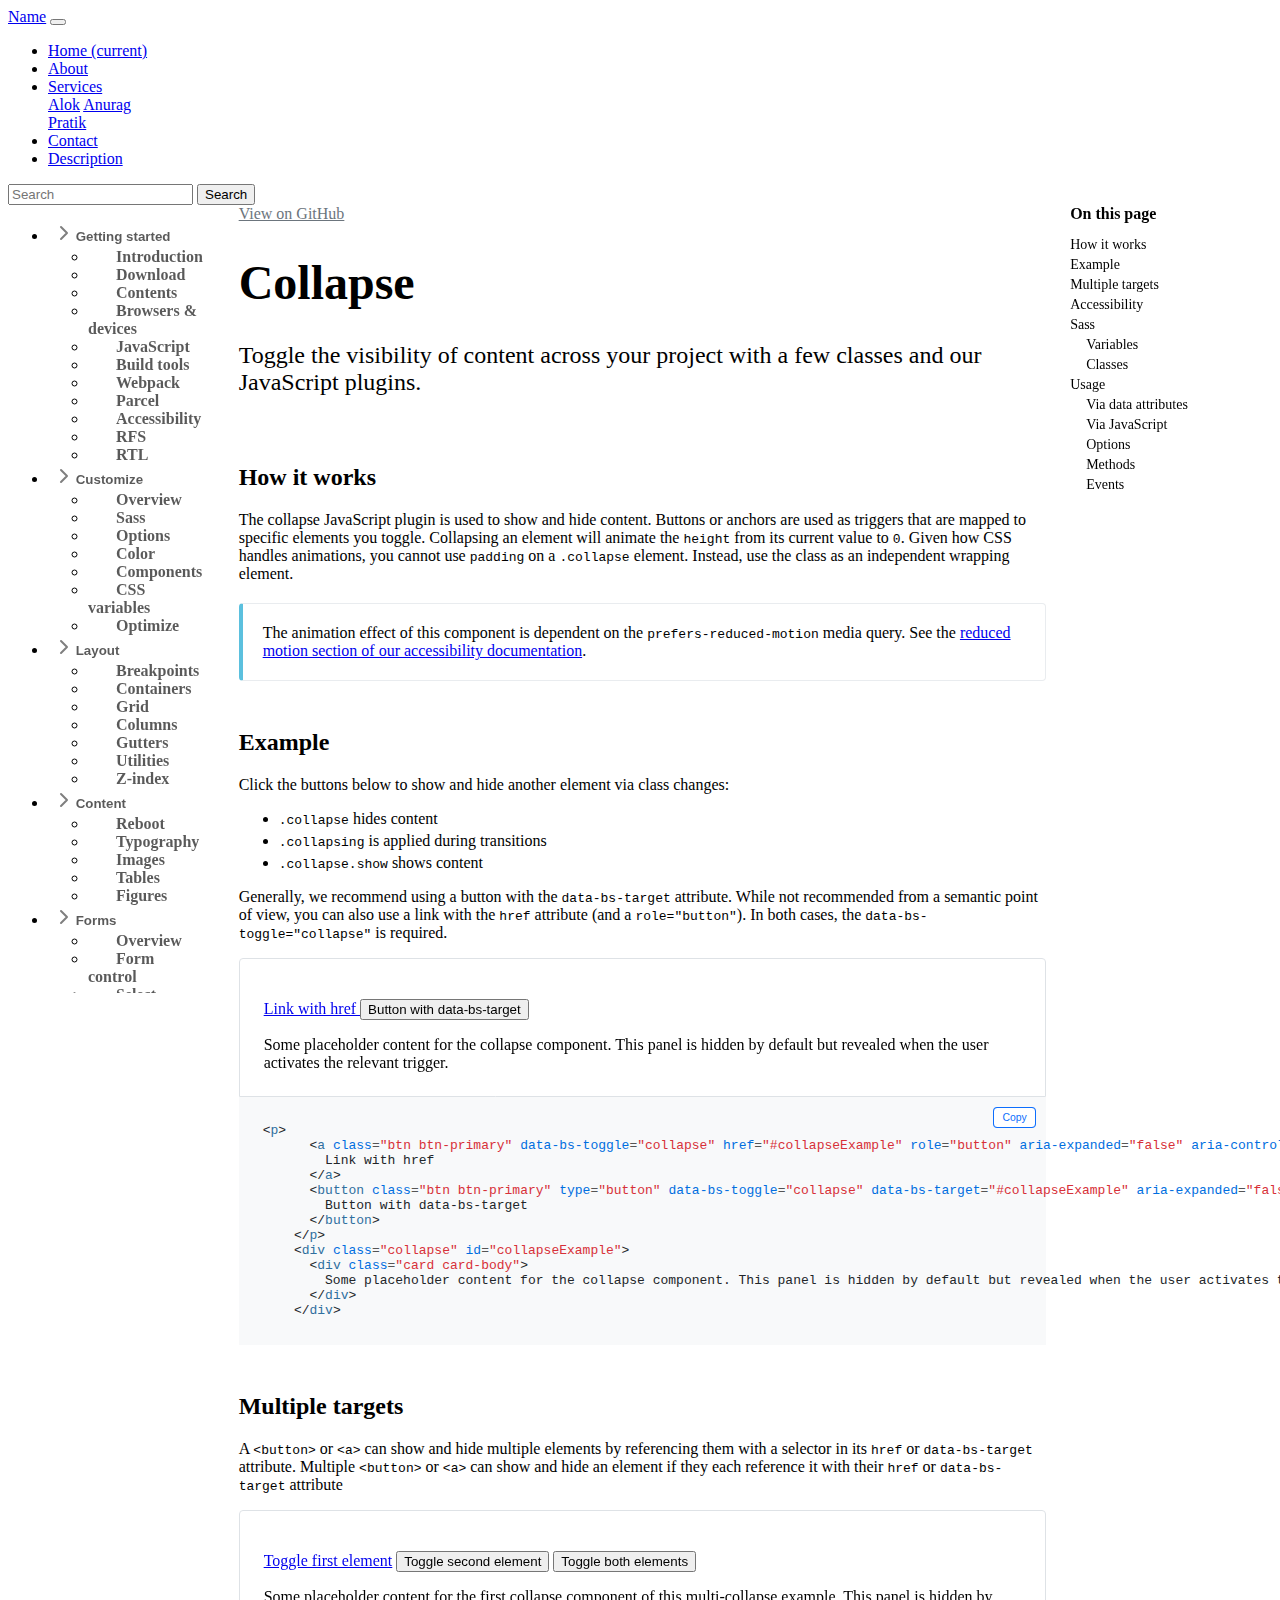
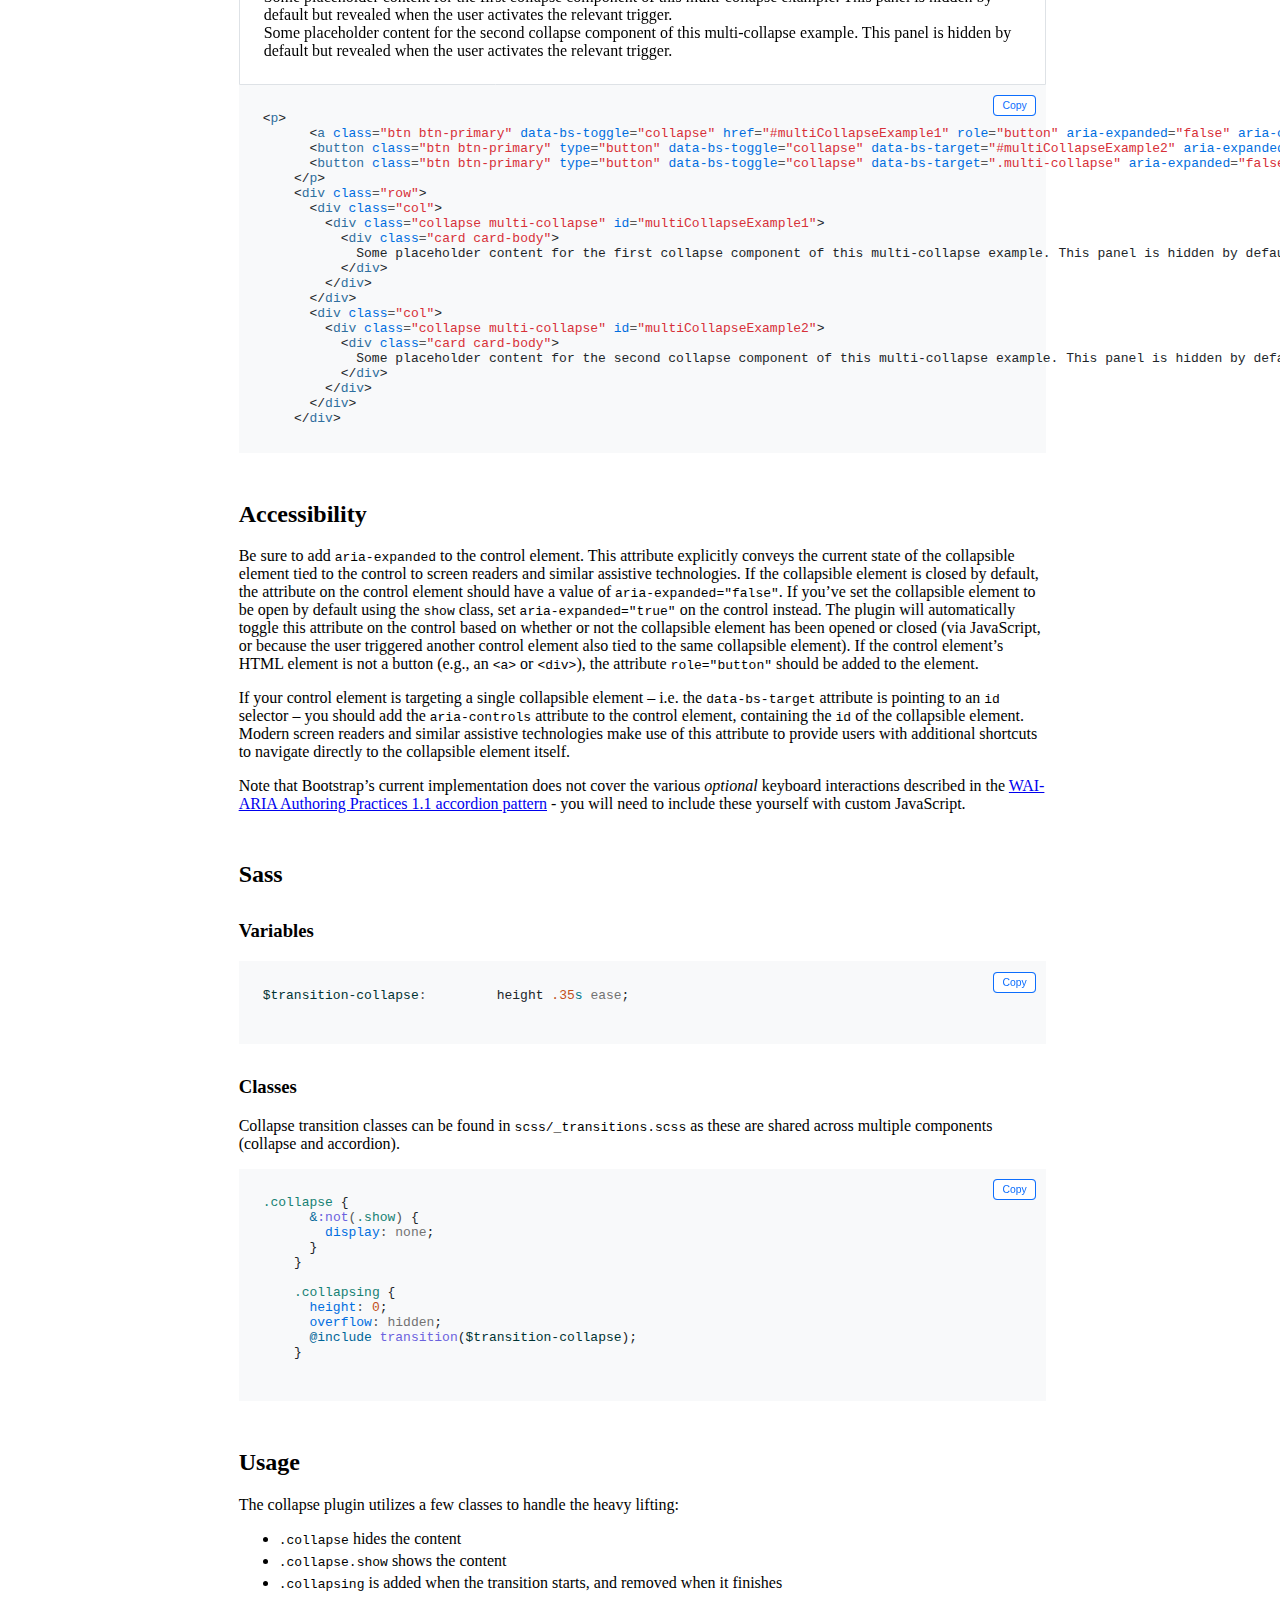
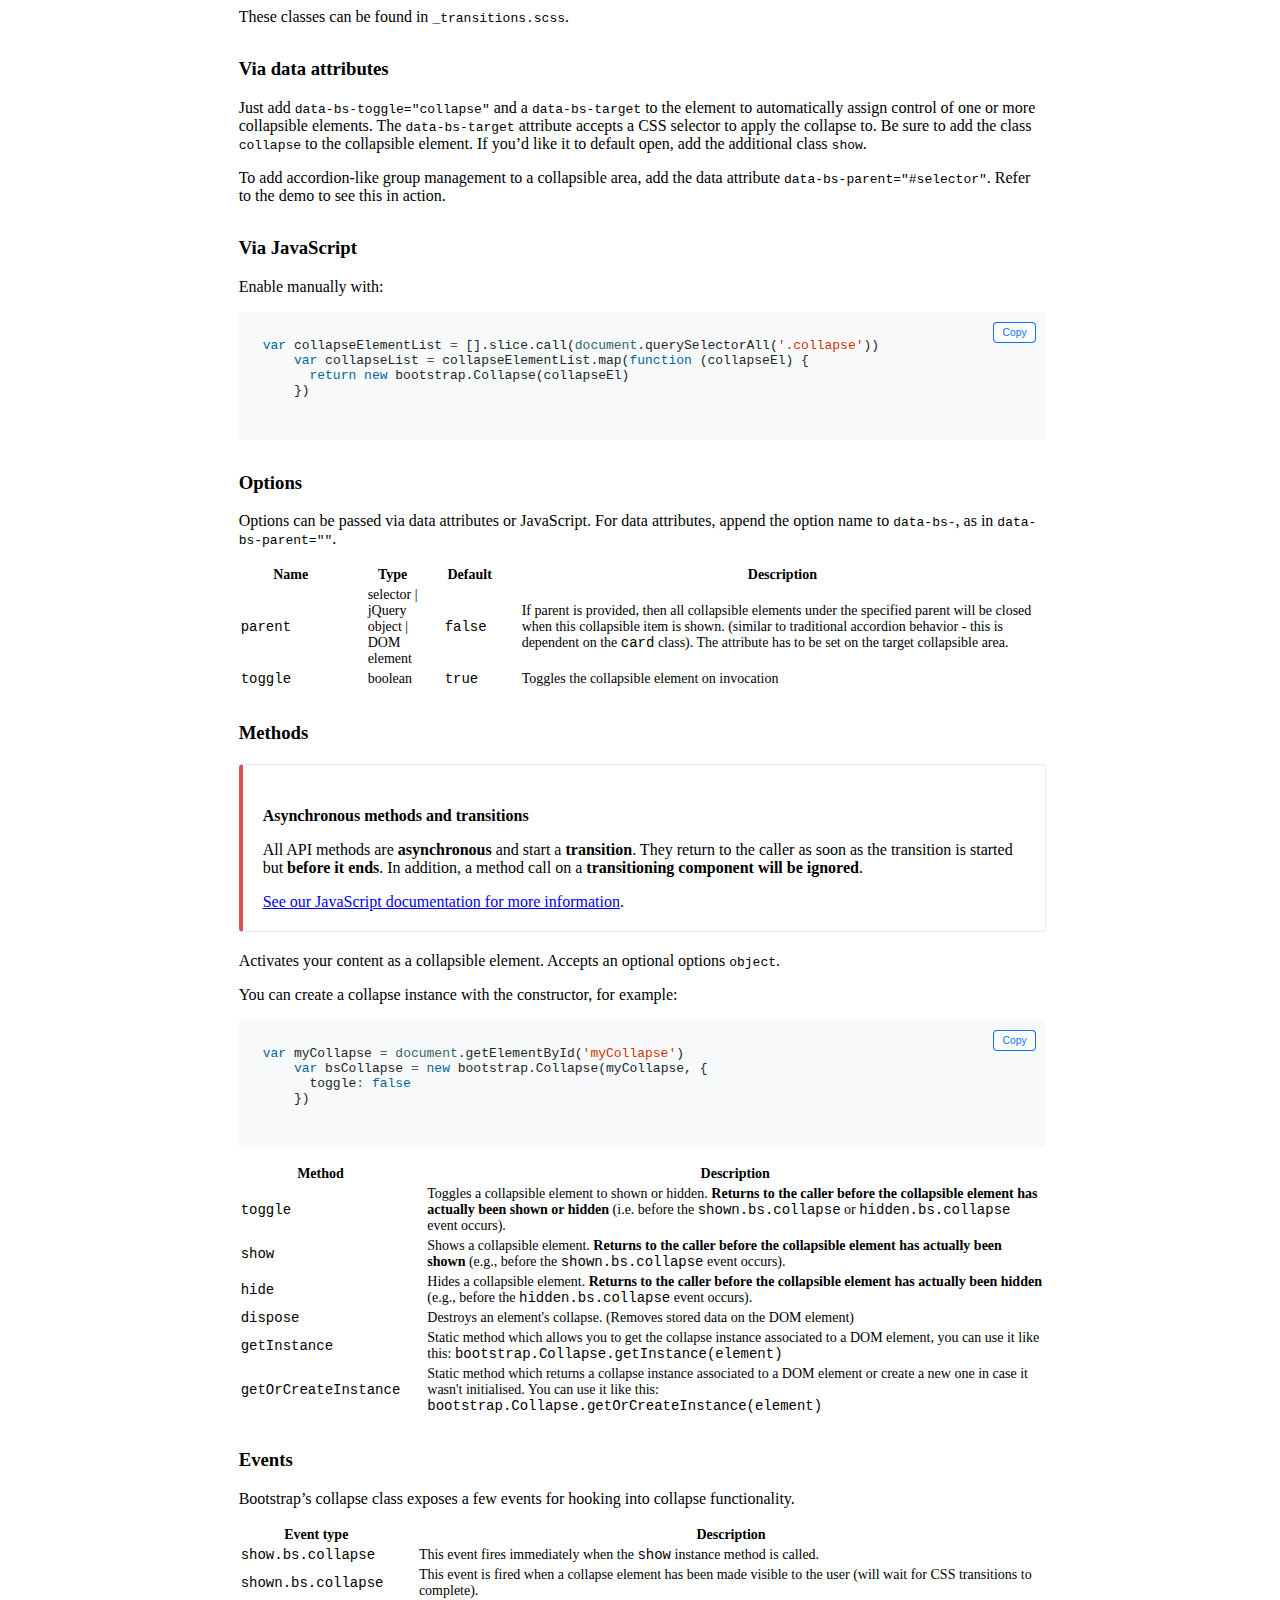
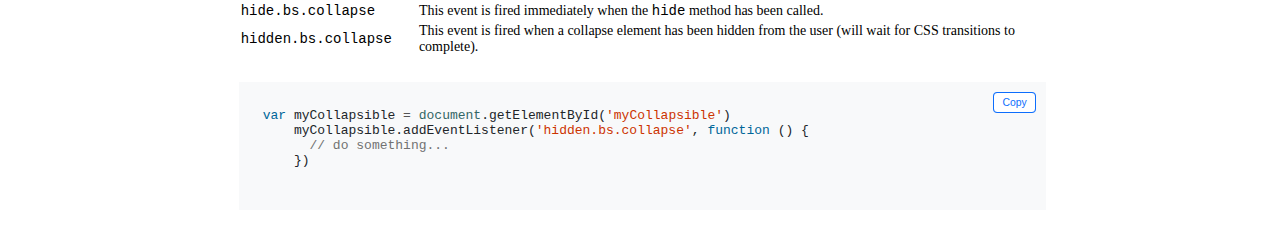
<file: description.html>
<!doctype html>
<html lang="en">

<head>
    <!-- Required meta tags -->
    <meta charset="utf-8">
    <meta name="viewport" content="width=device-width, initial-scale=1, shrink-to-fit=no">

    <!-- Bootstrap CSS -->
    <link rel="stylesheet" href="https://cdn.jsdelivr.net/npm/bootstrap@4.5.3/dist/css/bootstrap.min.css"
        integrity="sha384-TX8t27EcRE3e/ihU7zmQxVncDAy5uIKz4rEkgIXeMed4M0jlfIDPvg6uqKI2xXr2" crossorigin="anonymous">

    <link rel="stylesheet" href="description_css.css">
    <title>SIH Project</title>
</head>

<body>
    <!-- navbar starts here -->
    <nav class="navbar navbar-expand-lg navbar-dark bg-dark">
        <a class="navbar-brand" href="index.html">Name</a>
        <button class="navbar-toggler" type="button" data-toggle="collapse" data-target="#navbarSupportedContent"
            aria-controls="navbarSupportedContent" aria-expanded="false" aria-label="Toggle navigation">
            <span class="navbar-toggler-icon"></span>
        </button>

        <div class="collapse navbar-collapse" id="navbarSupportedContent">
            <ul class="navbar-nav mr-auto">
                <li class="nav-item">
                    <a class="nav-link" href="index.html">Home <span class="sr-only">(current)</span></a>
                </li>
                <li class="nav-item">
                    <a class="nav-link" href="about.html">About</a>
                </li>
                <li class="nav-item dropdown">
                    <a class="nav-link dropdown-toggle" href="#" id="navbarDropdown" role="button"
                        data-toggle="dropdown" aria-haspopup="true" aria-expanded="false">
                        Services
                    </a>
                    <div class="dropdown-menu" aria-labelledby="navbarDropdown">
                        <a class="dropdown-item" href="#">Alok</a>
                        <a class="dropdown-item" href="#">Anurag</a>
                        <div class="dropdown-divider"></div>
                        <a class="dropdown-item" href="#">Pratik</a>
                    </div>
                </li>
                <li class="nav-item">
                    <a class="nav-link" href="contact.html">Contact</a>
                </li>
                <li class="nav-item active">
                    <a class="nav-link" href="description.html">Description</a>
                </li>
                <!-- <li class="nav-item">
                    <a class="nav-link disabled" href="#" tabindex="-1" aria-disabled="true">Disabled</a>
                </li> -->
            </ul>
            <form class="form-inline my-2 my-lg-0">
                <input class="form-control mr-sm-2" type="search" placeholder="Search" aria-label="Search">
                <button class="btn btn-outline-success my-2 my-sm-0" type="submit">Search</button>
            </form>
        </div>
    </nav>
    <!-- navbar ends here -->

    <!-- vertical nav starts here -->
    <!-- <div class="container mt-3">
        <nav id="navbar-example3" class="navbar navbar-light bg-light">
            <a class="navbar-brand" href="#">Navbar</a>
            <nav class="nav nav-pills flex-column">
                <a class="nav-link" href="#item-1">Item 1</a>
                <nav class="nav nav-pills flex-column">
                    <a class="nav-link ml-3 my-1" href="#item-1-1">Item 1-1</a>
                    <a class="nav-link ml-3 my-1" href="#item-1-2">Item 1-2</a>
                </nav>
                <a class="nav-link" href="#item-2">Item 2</a>
                <a class="nav-link" href="#item-3">Item 3</a>
                <nav class="nav nav-pills flex-column">
                    <a class="nav-link ml-3 my-1" href="#item-3-1">Item 3-1</a>
                    <a class="nav-link ml-3 my-1" href="#item-3-2">Item 3-2</a>
                </nav>
            </nav>
        </nav>

        <div data-spy="scroll" data-target="#navbar-example3" data-offset="0">
            <h4 id="item-1">Item 1</h4>
            <p>...</p>
            <h5 id="item-1-1">Item 1-1</h5>
            <p>...</p>
            <h5 id="item-1-2">Item 1-2</h5>
            <p>...</p>
            <h4 id="item-2">Item 2</h4>
            <p>...</p>
            <h4 id="item-3">Item 3</h4>
            <p>...</p>
            <h5 id="item-3-1">Item 3-1</h5>
            <p>...</p>
            <h5 id="item-3-2">Item 3-2</h5>
            <p>...</p>
        </div>
    </div> -->
    <!-- vertical nav ends here -->

    <!-- list starts here -->
    <!-- <div class="container mt-3">
        <div id="list-example" class="list-group">
            <a class="list-group-item list-group-item-action" href="#list-item-1">Item 1</a>
            <a class="list-group-item list-group-item-action" href="#list-item-2">Item 2</a>
            <a class="list-group-item list-group-item-action" href="#list-item-3">Item 3</a>
            <a class="list-group-item list-group-item-action" href="#list-item-4">Item 4</a>
        </div>
        <div data-spy="scroll" data-target="#list-example" data-offset="0" class="scrollspy-example">
            <h4 id="list-item-1">Item 1</h4>
            <p>...</p>
            <h4 id="list-item-2">Item 2</h4>
            <p>...</p>
            <h4 id="list-item-3">Item 3</h4>
            <p>...</p>
            <h4 id="list-item-4">Item 4</h4>
            <p>...</p>
        </div>
    </div> -->
    <!-- list ends here -->


    <!-- <nav id="navbar-example3" class="navbar navbar-light bg-light">
        <a class="navbar-brand" href="#">Navbar</a>
        <nav class="nav nav-pills flex-column">
          <a class="nav-link" href="#item-1">Item 1</a>
          <nav class="nav nav-pills flex-column">
            <a class="nav-link ml-3 my-1" href="#item-1-1">Item 1-1</a>
            <a class="nav-link ml-3 my-1" href="#item-1-2">Item 1-2</a>
          </nav>
          <a class="nav-link" href="#item-2">Item 2</a>
          <a class="nav-link" href="#item-3">Item 3</a>
          <nav class="nav nav-pills flex-column">
            <a class="nav-link ml-3 my-1" href="#item-3-1">Item 3-1</a>
            <a class="nav-link ml-3 my-1" href="#item-3-2">Item 3-2</a>
          </nav>
        </nav>
      </nav>
      
      <div data-spy="scroll" data-target="#navbar-example3" data-offset="0">
        <h4 id="item-1">Item 1</h4>
        <p>...</p>
        <h5 id="item-1-1">Item 1-1</h5>
        <p>...</p>
        <h5 id="item-1-2">Item 1-2</h5>
        <p>...</p>
        <h4 id="item-2">Item 2</h4>
        <p>...</p>
        <h4 id="item-3">Item 3</h4>
        <p>...</p>
        <h5 id="item-3-1">Item 3-1</h5>
        <p>...</p>
        <h5 id="item-3-2">Item 3-2</h5>
        <p>...</p>
      </div> -->

      <!-- chal raha hai starts here -->
      <!-- <div class="row">
        <div class="col-lg-4">
            <div id="list-example" class="list-group">
                <a class="list-group-item list-group-item-action" href="#list-item-1">Item 1</a>
                <a class="list-group-item list-group-item-action" href="#list-item-2">Item 2</a>
                <a class="list-group-item list-group-item-action" href="#list-item-3">Item 3</a>
                <a class="list-group-item list-group-item-action" href="#list-item-4">Item 4</a>
              </div>
          </div>
          <div class="col-lg-8">
            <div data-spy="scroll" data-target="#list-example" data-offset="0" class="scrollspy-example">
                <h4 id="list-item-1">Item 1</h4>
                <p>Lorem ipsum dolor sit amet consectetur adipisicing elit. Earum qui iste distinctio, doloremque minus magni explicabo perspiciatis ex delectus dolores possimus excepturi incidunt voluptates assumenda officia iure, inventore accusantium, consequatur accusamus! Consectetur, quis optio?</p>
                <h4 id="list-item-2">Item 2</h4>
                <p>Lorem, ipsum dolor sit amet consectetur adipisicing elit. Eius suscipit laboriosam eligendi nemo, dolore provident, quos cupiditate labore mollitia nesciunt at magni earum, voluptatibus aspernatur. Quibusdam dolores nisi maxime magni numquam ipsam sequi deleniti!</p>
                <h4 id="list-item-3">Item 3</h4>
                <p>Lorem ipsum dolor sit amet consectetur adipisicing elit. Rerum aut, ipsum necessitatibus id magnam qui, deleniti veniam libero quidem reprehenderit beatae dicta? Reiciendis labore, atque dicta dolores perspiciatis quae facere odit debitis doloremque officiis.</p>
                <h4 id="list-item-4">Item 4</h4>
                <p>Lorem ipsum dolor sit amet consectetur adipisicing elit. Illo, ab! Explicabo expedita illum dolore pariatur similique. Excepturi libero corporis corrupti rem incidunt. Magni fugit soluta tempora earum distinctio officiis hic porro consequuntur quibusdam possimus!</p>
              </div>
          </div>
      </div> -->
      <!-- chal rahja hai ends here -->
      <!-- kjdshihnaskdlvnjsdfv -->
      <div class="container-xxl my-md-4 bd-layout">
        <aside class="bd-sidebar">
          <nav class="collapse bd-links" id="bd-docs-nav" aria-label="Docs navigation"><ul class="list-unstyled mb-0 py-3 pt-md-1">
          <li class="mb-1">
            <button class="btn d-inline-flex align-items-center rounded collapsed" data-bs-toggle="collapse" data-bs-target="#getting-started-collapse" aria-expanded="false">
              Getting started
            </button>
    
            <div class="collapse" id="getting-started-collapse">
              <ul class="list-unstyled fw-normal pb-1 small">
                  <li><a href="/docs/5.0/getting-started/introduction/" class="d-inline-flex align-items-center rounded">Introduction</a></li>
                  <li><a href="/docs/5.0/getting-started/download/" class="d-inline-flex align-items-center rounded">Download</a></li>
                  <li><a href="/docs/5.0/getting-started/contents/" class="d-inline-flex align-items-center rounded">Contents</a></li>
                  <li><a href="/docs/5.0/getting-started/browsers-devices/" class="d-inline-flex align-items-center rounded">Browsers &amp; devices</a></li>
                  <li><a href="/docs/5.0/getting-started/javascript/" class="d-inline-flex align-items-center rounded">JavaScript</a></li>
                  <li><a href="/docs/5.0/getting-started/build-tools/" class="d-inline-flex align-items-center rounded">Build tools</a></li>
                  <li><a href="/docs/5.0/getting-started/webpack/" class="d-inline-flex align-items-center rounded">Webpack</a></li>
                  <li><a href="/docs/5.0/getting-started/parcel/" class="d-inline-flex align-items-center rounded">Parcel</a></li>
                  <li><a href="/docs/5.0/getting-started/accessibility/" class="d-inline-flex align-items-center rounded">Accessibility</a></li>
                  <li><a href="/docs/5.0/getting-started/rfs/" class="d-inline-flex align-items-center rounded">RFS</a></li>
                  <li><a href="/docs/5.0/getting-started/rtl/" class="d-inline-flex align-items-center rounded">RTL</a></li>
              </ul>
            </div>
          </li>
          <li class="mb-1">
            <button class="btn d-inline-flex align-items-center rounded collapsed" data-bs-toggle="collapse" data-bs-target="#customize-collapse" aria-expanded="false">
              Customize
            </button>
    
            <div class="collapse" id="customize-collapse">
              <ul class="list-unstyled fw-normal pb-1 small">
                  <li><a href="/docs/5.0/customize/overview/" class="d-inline-flex align-items-center rounded">Overview</a></li>
                  <li><a href="/docs/5.0/customize/sass/" class="d-inline-flex align-items-center rounded">Sass</a></li>
                  <li><a href="/docs/5.0/customize/options/" class="d-inline-flex align-items-center rounded">Options</a></li>
                  <li><a href="/docs/5.0/customize/color/" class="d-inline-flex align-items-center rounded">Color</a></li>
                  <li><a href="/docs/5.0/customize/components/" class="d-inline-flex align-items-center rounded">Components</a></li>
                  <li><a href="/docs/5.0/customize/css-variables/" class="d-inline-flex align-items-center rounded">CSS variables</a></li>
                  <li><a href="/docs/5.0/customize/optimize/" class="d-inline-flex align-items-center rounded">Optimize</a></li>
              </ul>
            </div>
          </li>
          <li class="mb-1">
            <button class="btn d-inline-flex align-items-center rounded collapsed" data-bs-toggle="collapse" data-bs-target="#layout-collapse" aria-expanded="false">
              Layout
            </button>
    
            <div class="collapse" id="layout-collapse">
              <ul class="list-unstyled fw-normal pb-1 small">
                  <li><a href="/docs/5.0/layout/breakpoints/" class="d-inline-flex align-items-center rounded">Breakpoints</a></li>
                  <li><a href="/docs/5.0/layout/containers/" class="d-inline-flex align-items-center rounded">Containers</a></li>
                  <li><a href="/docs/5.0/layout/grid/" class="d-inline-flex align-items-center rounded">Grid</a></li>
                  <li><a href="/docs/5.0/layout/columns/" class="d-inline-flex align-items-center rounded">Columns</a></li>
                  <li><a href="/docs/5.0/layout/gutters/" class="d-inline-flex align-items-center rounded">Gutters</a></li>
                  <li><a href="/docs/5.0/layout/utilities/" class="d-inline-flex align-items-center rounded">Utilities</a></li>
                  <li><a href="/docs/5.0/layout/z-index/" class="d-inline-flex align-items-center rounded">Z-index</a></li>
              </ul>
            </div>
          </li>
          <li class="mb-1">
            <button class="btn d-inline-flex align-items-center rounded collapsed" data-bs-toggle="collapse" data-bs-target="#content-collapse" aria-expanded="false">
              Content
            </button>
    
            <div class="collapse" id="content-collapse">
              <ul class="list-unstyled fw-normal pb-1 small">
                  <li><a href="/docs/5.0/content/reboot/" class="d-inline-flex align-items-center rounded">Reboot</a></li>
                  <li><a href="/docs/5.0/content/typography/" class="d-inline-flex align-items-center rounded">Typography</a></li>
                  <li><a href="/docs/5.0/content/images/" class="d-inline-flex align-items-center rounded">Images</a></li>
                  <li><a href="/docs/5.0/content/tables/" class="d-inline-flex align-items-center rounded">Tables</a></li>
                  <li><a href="/docs/5.0/content/figures/" class="d-inline-flex align-items-center rounded">Figures</a></li>
              </ul>
            </div>
          </li>
          <li class="mb-1">
            <button class="btn d-inline-flex align-items-center rounded collapsed" data-bs-toggle="collapse" data-bs-target="#forms-collapse" aria-expanded="false">
              Forms
            </button>
    
            <div class="collapse" id="forms-collapse">
              <ul class="list-unstyled fw-normal pb-1 small">
                  <li><a href="/docs/5.0/forms/overview/" class="d-inline-flex align-items-center rounded">Overview</a></li>
                  <li><a href="/docs/5.0/forms/form-control/" class="d-inline-flex align-items-center rounded">Form control</a></li>
                  <li><a href="/docs/5.0/forms/select/" class="d-inline-flex align-items-center rounded">Select</a></li>
                  <li><a href="/docs/5.0/forms/checks-radios/" class="d-inline-flex align-items-center rounded">Checks &amp; radios</a></li>
                  <li><a href="/docs/5.0/forms/range/" class="d-inline-flex align-items-center rounded">Range</a></li>
                  <li><a href="/docs/5.0/forms/input-group/" class="d-inline-flex align-items-center rounded">Input group</a></li>
                  <li><a href="/docs/5.0/forms/floating-labels/" class="d-inline-flex align-items-center rounded">Floating labels</a></li>
                  <li><a href="/docs/5.0/forms/layout/" class="d-inline-flex align-items-center rounded">Layout</a></li>
                  <li><a href="/docs/5.0/forms/validation/" class="d-inline-flex align-items-center rounded">Validation</a></li>
              </ul>
            </div>
          </li>
          <li class="mb-1">
            <button class="btn d-inline-flex align-items-center rounded" data-bs-toggle="collapse" data-bs-target="#components-collapse" aria-expanded="true" aria-current="true">
              Components
            </button>
    
            <div class="collapse show" id="components-collapse">
              <ul class="list-unstyled fw-normal pb-1 small">
                  <li><a href="/docs/5.0/components/accordion/" class="d-inline-flex align-items-center rounded">Accordion</a></li>
                  <li><a href="/docs/5.0/components/alerts/" class="d-inline-flex align-items-center rounded">Alerts</a></li>
                  <li><a href="/docs/5.0/components/badge/" class="d-inline-flex align-items-center rounded">Badge</a></li>
                  <li><a href="/docs/5.0/components/breadcrumb/" class="d-inline-flex align-items-center rounded">Breadcrumb</a></li>
                  <li><a href="/docs/5.0/components/buttons/" class="d-inline-flex align-items-center rounded">Buttons</a></li>
                  <li><a href="/docs/5.0/components/button-group/" class="d-inline-flex align-items-center rounded">Button group</a></li>
                  <li><a href="/docs/5.0/components/card/" class="d-inline-flex align-items-center rounded">Card</a></li>
                  <li><a href="/docs/5.0/components/carousel/" class="d-inline-flex align-items-center rounded">Carousel</a></li>
                  <li><a href="/docs/5.0/components/close-button/" class="d-inline-flex align-items-center rounded">Close button</a></li>
                  <li><a href="/docs/5.0/components/collapse/" class="d-inline-flex align-items-center rounded active" aria-current="page">Collapse</a></li>
                  <li><a href="/docs/5.0/components/dropdowns/" class="d-inline-flex align-items-center rounded">Dropdowns</a></li>
                  <li><a href="/docs/5.0/components/list-group/" class="d-inline-flex align-items-center rounded">List group</a></li>
                  <li><a href="/docs/5.0/components/modal/" class="d-inline-flex align-items-center rounded">Modal</a></li>
                  <li><a href="/docs/5.0/components/navs-tabs/" class="d-inline-flex align-items-center rounded">Navs &amp; tabs</a></li>
                  <li><a href="/docs/5.0/components/navbar/" class="d-inline-flex align-items-center rounded">Navbar</a></li>
                  <li><a href="/docs/5.0/components/offcanvas/" class="d-inline-flex align-items-center rounded">Offcanvas</a></li>
                  <li><a href="/docs/5.0/components/pagination/" class="d-inline-flex align-items-center rounded">Pagination</a></li>
                  <li><a href="/docs/5.0/components/popovers/" class="d-inline-flex align-items-center rounded">Popovers</a></li>
                  <li><a href="/docs/5.0/components/progress/" class="d-inline-flex align-items-center rounded">Progress</a></li>
                  <li><a href="/docs/5.0/components/scrollspy/" class="d-inline-flex align-items-center rounded">Scrollspy</a></li>
                  <li><a href="/docs/5.0/components/spinners/" class="d-inline-flex align-items-center rounded">Spinners</a></li>
                  <li><a href="/docs/5.0/components/toasts/" class="d-inline-flex align-items-center rounded">Toasts</a></li>
                  <li><a href="/docs/5.0/components/tooltips/" class="d-inline-flex align-items-center rounded">Tooltips</a></li>
              </ul>
            </div>
          </li>
          <li class="mb-1">
            <button class="btn d-inline-flex align-items-center rounded collapsed" data-bs-toggle="collapse" data-bs-target="#helpers-collapse" aria-expanded="false">
              Helpers
            </button>
    
            <div class="collapse" id="helpers-collapse">
              <ul class="list-unstyled fw-normal pb-1 small">
                  <li><a href="/docs/5.0/helpers/clearfix/" class="d-inline-flex align-items-center rounded">Clearfix</a></li>
                  <li><a href="/docs/5.0/helpers/colored-links/" class="d-inline-flex align-items-center rounded">Colored links</a></li>
                  <li><a href="/docs/5.0/helpers/ratio/" class="d-inline-flex align-items-center rounded">Ratio</a></li>
                  <li><a href="/docs/5.0/helpers/position/" class="d-inline-flex align-items-center rounded">Position</a></li>
                  <li><a href="/docs/5.0/helpers/visually-hidden/" class="d-inline-flex align-items-center rounded">Visually hidden</a></li>
                  <li><a href="/docs/5.0/helpers/stretched-link/" class="d-inline-flex align-items-center rounded">Stretched link</a></li>
                  <li><a href="/docs/5.0/helpers/text-truncation/" class="d-inline-flex align-items-center rounded">Text truncation</a></li>
              </ul>
            </div>
          </li>
          <li class="mb-1">
            <button class="btn d-inline-flex align-items-center rounded collapsed" data-bs-toggle="collapse" data-bs-target="#utilities-collapse" aria-expanded="false">
              Utilities
            </button>
    
            <div class="collapse" id="utilities-collapse">
              <ul class="list-unstyled fw-normal pb-1 small">
                  <li><a href="/docs/5.0/utilities/api/" class="d-inline-flex align-items-center rounded">API</a></li>
                  <li><a href="/docs/5.0/utilities/background/" class="d-inline-flex align-items-center rounded">Background</a></li>
                  <li><a href="/docs/5.0/utilities/borders/" class="d-inline-flex align-items-center rounded">Borders</a></li>
                  <li><a href="/docs/5.0/utilities/colors/" class="d-inline-flex align-items-center rounded">Colors</a></li>
                  <li><a href="/docs/5.0/utilities/display/" class="d-inline-flex align-items-center rounded">Display</a></li>
                  <li><a href="/docs/5.0/utilities/flex/" class="d-inline-flex align-items-center rounded">Flex</a></li>
                  <li><a href="/docs/5.0/utilities/float/" class="d-inline-flex align-items-center rounded">Float</a></li>
                  <li><a href="/docs/5.0/utilities/interactions/" class="d-inline-flex align-items-center rounded">Interactions</a></li>
                  <li><a href="/docs/5.0/utilities/overflow/" class="d-inline-flex align-items-center rounded">Overflow</a></li>
                  <li><a href="/docs/5.0/utilities/position/" class="d-inline-flex align-items-center rounded">Position</a></li>
                  <li><a href="/docs/5.0/utilities/shadows/" class="d-inline-flex align-items-center rounded">Shadows</a></li>
                  <li><a href="/docs/5.0/utilities/sizing/" class="d-inline-flex align-items-center rounded">Sizing</a></li>
                  <li><a href="/docs/5.0/utilities/spacing/" class="d-inline-flex align-items-center rounded">Spacing</a></li>
                  <li><a href="/docs/5.0/utilities/text/" class="d-inline-flex align-items-center rounded">Text</a></li>
                  <li><a href="/docs/5.0/utilities/vertical-align/" class="d-inline-flex align-items-center rounded">Vertical align</a></li>
                  <li><a href="/docs/5.0/utilities/visibility/" class="d-inline-flex align-items-center rounded">Visibility</a></li>
              </ul>
            </div>
          </li>
          <li class="mb-1">
            <button class="btn d-inline-flex align-items-center rounded collapsed" data-bs-toggle="collapse" data-bs-target="#extend-collapse" aria-expanded="false">
              Extend
            </button>
    
            <div class="collapse" id="extend-collapse">
              <ul class="list-unstyled fw-normal pb-1 small">
                  <li><a href="/docs/5.0/extend/approach/" class="d-inline-flex align-items-center rounded">Approach</a></li>
                  <li><a href="/docs/5.0/extend/icons/" class="d-inline-flex align-items-center rounded">Icons</a></li>
              </ul>
            </div>
          </li>
          <li class="mb-1">
            <button class="btn d-inline-flex align-items-center rounded collapsed" data-bs-toggle="collapse" data-bs-target="#about-collapse" aria-expanded="false">
              About
            </button>
    
            <div class="collapse" id="about-collapse">
              <ul class="list-unstyled fw-normal pb-1 small">
                  <li><a href="/docs/5.0/about/overview/" class="d-inline-flex align-items-center rounded">Overview</a></li>
                  <li><a href="/docs/5.0/about/team/" class="d-inline-flex align-items-center rounded">Team</a></li>
                  <li><a href="/docs/5.0/about/brand/" class="d-inline-flex align-items-center rounded">Brand</a></li>
                  <li><a href="/docs/5.0/about/license/" class="d-inline-flex align-items-center rounded">License</a></li>
                  <li><a href="/docs/5.0/about/translations/" class="d-inline-flex align-items-center rounded">Translations</a></li>
              </ul>
            </div>
          </li>
          <li class="my-3 mx-4 border-top"></li>
          <li>
            <a href="/docs/5.0/migration/" class="d-inline-flex align-items-center rounded">
              Migration
            </a>
          </li>
      </ul>
    </nav>
    
        </aside>
    
        <main class="bd-main order-1">
          <div class="bd-intro ps-lg-4">
            <div class="d-md-flex flex-md-row-reverse align-items-center justify-content-between">
              <a class="btn btn-sm btn-bd-light mb-2 mb-md-0" href="https://github.com/twbs/bootstrap/blob/v5.0.2/site/content/docs/5.0/components/collapse.md" title="View and edit this file on GitHub" target="_blank" rel="noopener">View on GitHub</a>
              <h1 class="bd-title" id="content">Collapse</h1>
            </div>
            <p class="bd-lead">Toggle the visibility of content across your project with a few classes and our JavaScript plugins.</p>
            <script async="" src="https://cdn.carbonads.com/carbon.js?serve=CKYIKKJL&amp;placement=getbootstrapcom" id="_carbonads_js"></script>
    
          </div>
    
    
            <div class="bd-toc mt-4 mb-5 my-md-0 ps-xl-3 mb-lg-5 text-muted">
              <strong class="d-block h6 my-2 pb-2 border-bottom">On this page</strong>
              <nav id="TableOfContents">
      <ul>
        <li><a href="#how-it-works">How it works</a></li>
        <li><a href="#example">Example</a></li>
        <li><a href="#multiple-targets">Multiple targets</a></li>
        <li><a href="#accessibility">Accessibility</a></li>
        <li><a href="#sass">Sass</a>
          <ul>
            <li><a href="#variables">Variables</a></li>
            <li><a href="#classes">Classes</a></li>
          </ul>
        </li>
        <li><a href="#usage">Usage</a>
          <ul>
            <li><a href="#via-data-attributes">Via data attributes</a></li>
            <li><a href="#via-javascript">Via JavaScript</a></li>
            <li><a href="#options">Options</a></li>
            <li><a href="#methods">Methods</a></li>
            <li><a href="#events">Events</a></li>
          </ul>
        </li>
      </ul>
    </nav>
            </div>
    
    
          <div class="bd-content ps-lg-4">
    
    
            <h2 id="how-it-works">How it works<a class="anchorjs-link " aria-label="Anchor" data-anchorjs-icon="#" href="#how-it-works" style="padding-left: 0.375em;"></a></h2>
    <p>The collapse JavaScript plugin is used to show and hide content. Buttons or anchors are used as triggers that are mapped to specific elements you toggle. Collapsing an element will animate the <code>height</code> from its current value to <code>0</code>. Given how CSS handles animations, you cannot use <code>padding</code> on a <code>.collapse</code> element. Instead, use the class as an independent wrapping element.</p>
    <div class="bd-callout bd-callout-info">
    The animation effect of this component is dependent on the <code>prefers-reduced-motion</code> media query. See the <a href="/docs/5.0/getting-started/accessibility/#reduced-motion">reduced motion section of our accessibility documentation</a>.
    </div>
    
    <h2 id="example">Example<a class="anchorjs-link " aria-label="Anchor" data-anchorjs-icon="#" href="#example" style="padding-left: 0.375em;"></a></h2>
    <p>Click the buttons below to show and hide another element via class changes:</p>
    <ul>
    <li><code>.collapse</code> hides content</li>
    <li><code>.collapsing</code> is applied during transitions</li>
    <li><code>.collapse.show</code> shows content</li>
    </ul>
    <p>Generally, we recommend using a button with the <code>data-bs-target</code> attribute. While not recommended from a semantic point of view, you can also use a link with the <code>href</code> attribute (and a <code>role="button"</code>). In both cases, the <code>data-bs-toggle="collapse"</code> is required.</p>
    <div class="bd-example">
    <p>
      <a class="btn btn-primary" data-bs-toggle="collapse" href="#collapseExample" role="button" aria-expanded="false" aria-controls="collapseExample">
        Link with href
      </a>
      <button class="btn btn-primary" type="button" data-bs-toggle="collapse" data-bs-target="#collapseExample" aria-expanded="false" aria-controls="collapseExample">
        Button with data-bs-target
      </button>
    </p>
    <div class="collapse" id="collapseExample">
      <div class="card card-body">
        Some placeholder content for the collapse component. This panel is hidden by default but revealed when the user activates the relevant trigger.
      </div>
    </div>
    </div><div class="bd-clipboard"><button type="button" class="btn-clipboard" title="" data-bs-original-title="Copy to clipboard">Copy</button></div><div class="highlight"><pre class="chroma"><code class="language-html" data-lang="html"><span class="p">&lt;</span><span class="nt">p</span><span class="p">&gt;</span>
      <span class="p">&lt;</span><span class="nt">a</span> <span class="na">class</span><span class="o">=</span><span class="s">"btn btn-primary"</span> <span class="na">data-bs-toggle</span><span class="o">=</span><span class="s">"collapse"</span> <span class="na">href</span><span class="o">=</span><span class="s">"#collapseExample"</span> <span class="na">role</span><span class="o">=</span><span class="s">"button"</span> <span class="na">aria-expanded</span><span class="o">=</span><span class="s">"false"</span> <span class="na">aria-controls</span><span class="o">=</span><span class="s">"collapseExample"</span><span class="p">&gt;</span>
        Link with href
      <span class="p">&lt;/</span><span class="nt">a</span><span class="p">&gt;</span>
      <span class="p">&lt;</span><span class="nt">button</span> <span class="na">class</span><span class="o">=</span><span class="s">"btn btn-primary"</span> <span class="na">type</span><span class="o">=</span><span class="s">"button"</span> <span class="na">data-bs-toggle</span><span class="o">=</span><span class="s">"collapse"</span> <span class="na">data-bs-target</span><span class="o">=</span><span class="s">"#collapseExample"</span> <span class="na">aria-expanded</span><span class="o">=</span><span class="s">"false"</span> <span class="na">aria-controls</span><span class="o">=</span><span class="s">"collapseExample"</span><span class="p">&gt;</span>
        Button with data-bs-target
      <span class="p">&lt;/</span><span class="nt">button</span><span class="p">&gt;</span>
    <span class="p">&lt;/</span><span class="nt">p</span><span class="p">&gt;</span>
    <span class="p">&lt;</span><span class="nt">div</span> <span class="na">class</span><span class="o">=</span><span class="s">"collapse"</span> <span class="na">id</span><span class="o">=</span><span class="s">"collapseExample"</span><span class="p">&gt;</span>
      <span class="p">&lt;</span><span class="nt">div</span> <span class="na">class</span><span class="o">=</span><span class="s">"card card-body"</span><span class="p">&gt;</span>
        Some placeholder content for the collapse component. This panel is hidden by default but revealed when the user activates the relevant trigger.
      <span class="p">&lt;/</span><span class="nt">div</span><span class="p">&gt;</span>
    <span class="p">&lt;/</span><span class="nt">div</span><span class="p">&gt;</span></code></pre></div>
    <h2 id="multiple-targets">Multiple targets<a class="anchorjs-link " aria-label="Anchor" data-anchorjs-icon="#" href="#multiple-targets" style="padding-left: 0.375em;"></a></h2>
    <p>A <code>&lt;button&gt;</code> or <code>&lt;a&gt;</code> can show and hide multiple elements by referencing them with a selector in its <code>href</code> or <code>data-bs-target</code> attribute.
    Multiple <code>&lt;button&gt;</code> or <code>&lt;a&gt;</code> can show and hide an element if they each reference it with their <code>href</code> or <code>data-bs-target</code> attribute</p>
    <div class="bd-example">
    <p>
      <a class="btn btn-primary" data-bs-toggle="collapse" href="#multiCollapseExample1" role="button" aria-expanded="false" aria-controls="multiCollapseExample1">Toggle first element</a>
      <button class="btn btn-primary" type="button" data-bs-toggle="collapse" data-bs-target="#multiCollapseExample2" aria-expanded="false" aria-controls="multiCollapseExample2">Toggle second element</button>
      <button class="btn btn-primary" type="button" data-bs-toggle="collapse" data-bs-target=".multi-collapse" aria-expanded="false" aria-controls="multiCollapseExample1 multiCollapseExample2">Toggle both elements</button>
    </p>
    <div class="row">
      <div class="col">
        <div class="collapse multi-collapse" id="multiCollapseExample1">
          <div class="card card-body">
            Some placeholder content for the first collapse component of this multi-collapse example. This panel is hidden by default but revealed when the user activates the relevant trigger.
          </div>
        </div>
      </div>
      <div class="col">
        <div class="collapse multi-collapse" id="multiCollapseExample2">
          <div class="card card-body">
            Some placeholder content for the second collapse component of this multi-collapse example. This panel is hidden by default but revealed when the user activates the relevant trigger.
          </div>
        </div>
      </div>
    </div>
    </div><div class="bd-clipboard"><button type="button" class="btn-clipboard" title="" data-bs-original-title="Copy to clipboard">Copy</button></div><div class="highlight"><pre class="chroma"><code class="language-html" data-lang="html"><span class="p">&lt;</span><span class="nt">p</span><span class="p">&gt;</span>
      <span class="p">&lt;</span><span class="nt">a</span> <span class="na">class</span><span class="o">=</span><span class="s">"btn btn-primary"</span> <span class="na">data-bs-toggle</span><span class="o">=</span><span class="s">"collapse"</span> <span class="na">href</span><span class="o">=</span><span class="s">"#multiCollapseExample1"</span> <span class="na">role</span><span class="o">=</span><span class="s">"button"</span> <span class="na">aria-expanded</span><span class="o">=</span><span class="s">"false"</span> <span class="na">aria-controls</span><span class="o">=</span><span class="s">"multiCollapseExample1"</span><span class="p">&gt;</span>Toggle first element<span class="p">&lt;/</span><span class="nt">a</span><span class="p">&gt;</span>
      <span class="p">&lt;</span><span class="nt">button</span> <span class="na">class</span><span class="o">=</span><span class="s">"btn btn-primary"</span> <span class="na">type</span><span class="o">=</span><span class="s">"button"</span> <span class="na">data-bs-toggle</span><span class="o">=</span><span class="s">"collapse"</span> <span class="na">data-bs-target</span><span class="o">=</span><span class="s">"#multiCollapseExample2"</span> <span class="na">aria-expanded</span><span class="o">=</span><span class="s">"false"</span> <span class="na">aria-controls</span><span class="o">=</span><span class="s">"multiCollapseExample2"</span><span class="p">&gt;</span>Toggle second element<span class="p">&lt;/</span><span class="nt">button</span><span class="p">&gt;</span>
      <span class="p">&lt;</span><span class="nt">button</span> <span class="na">class</span><span class="o">=</span><span class="s">"btn btn-primary"</span> <span class="na">type</span><span class="o">=</span><span class="s">"button"</span> <span class="na">data-bs-toggle</span><span class="o">=</span><span class="s">"collapse"</span> <span class="na">data-bs-target</span><span class="o">=</span><span class="s">".multi-collapse"</span> <span class="na">aria-expanded</span><span class="o">=</span><span class="s">"false"</span> <span class="na">aria-controls</span><span class="o">=</span><span class="s">"multiCollapseExample1 multiCollapseExample2"</span><span class="p">&gt;</span>Toggle both elements<span class="p">&lt;/</span><span class="nt">button</span><span class="p">&gt;</span>
    <span class="p">&lt;/</span><span class="nt">p</span><span class="p">&gt;</span>
    <span class="p">&lt;</span><span class="nt">div</span> <span class="na">class</span><span class="o">=</span><span class="s">"row"</span><span class="p">&gt;</span>
      <span class="p">&lt;</span><span class="nt">div</span> <span class="na">class</span><span class="o">=</span><span class="s">"col"</span><span class="p">&gt;</span>
        <span class="p">&lt;</span><span class="nt">div</span> <span class="na">class</span><span class="o">=</span><span class="s">"collapse multi-collapse"</span> <span class="na">id</span><span class="o">=</span><span class="s">"multiCollapseExample1"</span><span class="p">&gt;</span>
          <span class="p">&lt;</span><span class="nt">div</span> <span class="na">class</span><span class="o">=</span><span class="s">"card card-body"</span><span class="p">&gt;</span>
            Some placeholder content for the first collapse component of this multi-collapse example. This panel is hidden by default but revealed when the user activates the relevant trigger.
          <span class="p">&lt;/</span><span class="nt">div</span><span class="p">&gt;</span>
        <span class="p">&lt;/</span><span class="nt">div</span><span class="p">&gt;</span>
      <span class="p">&lt;/</span><span class="nt">div</span><span class="p">&gt;</span>
      <span class="p">&lt;</span><span class="nt">div</span> <span class="na">class</span><span class="o">=</span><span class="s">"col"</span><span class="p">&gt;</span>
        <span class="p">&lt;</span><span class="nt">div</span> <span class="na">class</span><span class="o">=</span><span class="s">"collapse multi-collapse"</span> <span class="na">id</span><span class="o">=</span><span class="s">"multiCollapseExample2"</span><span class="p">&gt;</span>
          <span class="p">&lt;</span><span class="nt">div</span> <span class="na">class</span><span class="o">=</span><span class="s">"card card-body"</span><span class="p">&gt;</span>
            Some placeholder content for the second collapse component of this multi-collapse example. This panel is hidden by default but revealed when the user activates the relevant trigger.
          <span class="p">&lt;/</span><span class="nt">div</span><span class="p">&gt;</span>
        <span class="p">&lt;/</span><span class="nt">div</span><span class="p">&gt;</span>
      <span class="p">&lt;/</span><span class="nt">div</span><span class="p">&gt;</span>
    <span class="p">&lt;/</span><span class="nt">div</span><span class="p">&gt;</span></code></pre></div>
    <h2 id="accessibility">Accessibility<a class="anchorjs-link " aria-label="Anchor" data-anchorjs-icon="#" href="#accessibility" style="padding-left: 0.375em;"></a></h2>
    <p>Be sure to add <code>aria-expanded</code> to the control element. This attribute explicitly conveys the current state of the collapsible element tied to the control to screen readers and similar assistive technologies. If the collapsible element is closed by default, the attribute on the control element should have a value of <code>aria-expanded="false"</code>. If you’ve set the collapsible element to be open by default using the <code>show</code> class, set <code>aria-expanded="true"</code> on the control instead. The plugin will automatically toggle this attribute on the control based on whether or not the collapsible element has been opened or closed (via JavaScript, or because the user triggered another control element also tied to the same collapsible element). If the control element’s HTML element is not a button (e.g., an <code>&lt;a&gt;</code> or <code>&lt;div&gt;</code>), the attribute <code>role="button"</code> should be added to the element.</p>
    <p>If your control element is targeting a single collapsible element – i.e. the <code>data-bs-target</code> attribute is pointing to an <code>id</code> selector – you should add the <code>aria-controls</code> attribute to the control element, containing the <code>id</code> of the collapsible element. Modern screen readers and similar assistive technologies make use of this attribute to provide users with additional shortcuts to navigate directly to the collapsible element itself.</p>
    <p>Note that Bootstrap’s current implementation does not cover the various <em>optional</em> keyboard interactions described in the <a href="https://www.w3.org/TR/wai-aria-practices-1.1/#accordion">WAI-ARIA Authoring Practices 1.1 accordion pattern</a> - you will need to include these yourself with custom JavaScript.</p>
    <h2 id="sass">Sass<a class="anchorjs-link " aria-label="Anchor" data-anchorjs-icon="#" href="#sass" style="padding-left: 0.375em;"></a></h2>
    <h3 id="variables">Variables<a class="anchorjs-link " aria-label="Anchor" data-anchorjs-icon="#" href="#variables" style="padding-left: 0.375em;"></a></h3>
    <div class="bd-clipboard"><button type="button" class="btn-clipboard" title="" data-bs-original-title="Copy to clipboard">Copy</button></div><div class="highlight"><pre class="chroma"><code class="language-scss" data-lang="scss"><span class="nv">$transition-collapse</span><span class="o">:</span>         <span class="n">height</span> <span class="mf">.35</span><span class="kt">s</span> <span class="ni">ease</span><span class="p">;</span>
    </code></pre></div>
    <h3 id="classes">Classes<a class="anchorjs-link " aria-label="Anchor" data-anchorjs-icon="#" href="#classes" style="padding-left: 0.375em;"></a></h3>
    <p>Collapse transition classes can be found in <code>scss/_transitions.scss</code> as these are shared across multiple components (collapse and accordion).</p>
    <div class="bd-clipboard"><button type="button" class="btn-clipboard" title="" data-bs-original-title="Copy to clipboard">Copy</button></div><div class="highlight"><pre class="chroma"><code class="language-scss" data-lang="scss"><span class="nc">.collapse</span> <span class="p">{</span>
      <span class="k">&amp;</span><span class="nd">:not</span><span class="o">(</span><span class="nc">.show</span><span class="o">)</span> <span class="p">{</span>
        <span class="na">display</span><span class="o">:</span> <span class="ni">none</span><span class="p">;</span>
      <span class="p">}</span>
    <span class="p">}</span>
    
    <span class="nc">.collapsing</span> <span class="p">{</span>
      <span class="na">height</span><span class="o">:</span> <span class="mi">0</span><span class="p">;</span>
      <span class="na">overflow</span><span class="o">:</span> <span class="ni">hidden</span><span class="p">;</span>
      <span class="k">@include</span><span class="nd"> transition</span><span class="p">(</span><span class="nv">$transition-collapse</span><span class="p">);</span>
    <span class="p">}</span>
    </code></pre></div>
    <h2 id="usage">Usage<a class="anchorjs-link " aria-label="Anchor" data-anchorjs-icon="#" href="#usage" style="padding-left: 0.375em;"></a></h2>
    <p>The collapse plugin utilizes a few classes to handle the heavy lifting:</p>
    <ul>
    <li><code>.collapse</code> hides the content</li>
    <li><code>.collapse.show</code> shows the content</li>
    <li><code>.collapsing</code> is added when the transition starts, and removed when it finishes</li>
    </ul>
    <p>These classes can be found in <code>_transitions.scss</code>.</p>
    <h3 id="via-data-attributes">Via data attributes<a class="anchorjs-link " aria-label="Anchor" data-anchorjs-icon="#" href="#via-data-attributes" style="padding-left: 0.375em;"></a></h3>
    <p>Just add <code>data-bs-toggle="collapse"</code> and a <code>data-bs-target</code> to the element to automatically assign control of one or more collapsible elements. The <code>data-bs-target</code> attribute accepts a CSS selector to apply the collapse to. Be sure to add the class <code>collapse</code> to the collapsible element. If you’d like it to default open, add the additional class <code>show</code>.</p>
    <p>To add accordion-like group management to a collapsible area, add the data attribute <code>data-bs-parent="#selector"</code>. Refer to the demo to see this in action.</p>
    <h3 id="via-javascript">Via JavaScript<a class="anchorjs-link " aria-label="Anchor" data-anchorjs-icon="#" href="#via-javascript" style="padding-left: 0.375em;"></a></h3>
    <p>Enable manually with:</p>
    <div class="bd-clipboard"><button type="button" class="btn-clipboard" title="" data-bs-original-title="Copy to clipboard">Copy</button></div><div class="highlight"><pre class="chroma"><code class="language-js" data-lang="js"><span class="kd">var</span> <span class="nx">collapseElementList</span> <span class="o">=</span> <span class="p">[].</span><span class="nx">slice</span><span class="p">.</span><span class="nx">call</span><span class="p">(</span><span class="nb">document</span><span class="p">.</span><span class="nx">querySelectorAll</span><span class="p">(</span><span class="s1">'.collapse'</span><span class="p">))</span>
    <span class="kd">var</span> <span class="nx">collapseList</span> <span class="o">=</span> <span class="nx">collapseElementList</span><span class="p">.</span><span class="nx">map</span><span class="p">(</span><span class="kd">function</span> <span class="p">(</span><span class="nx">collapseEl</span><span class="p">)</span> <span class="p">{</span>
      <span class="k">return</span> <span class="k">new</span> <span class="nx">bootstrap</span><span class="p">.</span><span class="nx">Collapse</span><span class="p">(</span><span class="nx">collapseEl</span><span class="p">)</span>
    <span class="p">})</span>
    </code></pre></div><h3 id="options">Options<a class="anchorjs-link " aria-label="Anchor" data-anchorjs-icon="#" href="#options" style="padding-left: 0.375em;"></a></h3>
    <p>Options can be passed via data attributes or JavaScript. For data attributes, append the option name to <code>data-bs-</code>, as in <code>data-bs-parent=""</code>.</p>
    <table class="table">
      <thead>
        <tr>
          <th style="width: 100px;">Name</th>
          <th style="width: 50px;">Type</th>
          <th style="width: 50px;">Default</th>
          <th>Description</th>
        </tr>
      </thead>
      <tbody>
        <tr>
          <td><code>parent</code></td>
          <td>selector | jQuery object | DOM element </td>
          <td><code>false</code></td>
          <td>If parent is provided, then all collapsible elements under the specified parent will be closed when this collapsible item is shown. (similar to traditional accordion behavior - this is dependent on the <code>card</code> class). The attribute has to be set on the target collapsible area.</td>
        </tr>
        <tr>
          <td><code>toggle</code></td>
          <td>boolean</td>
          <td><code>true</code></td>
          <td>Toggles the collapsible element on invocation</td>
        </tr>
      </tbody>
    </table>
    <h3 id="methods">Methods<a class="anchorjs-link " aria-label="Anchor" data-anchorjs-icon="#" href="#methods" style="padding-left: 0.375em;"></a></h3>
    <div class="bd-callout bd-callout-danger">
    <h4 id="asynchronous-methods-and-transitions">Asynchronous methods and transitions</h4>
    <p>All API methods are <strong>asynchronous</strong> and start a <strong>transition</strong>. They return to the caller as soon as the transition is started but <strong>before it ends</strong>. In addition, a method call on a <strong>transitioning component will be ignored</strong>.</p>
    <p><a href="/docs/5.0/getting-started/javascript/#asynchronous-functions-and-transitions">See our JavaScript documentation for more information</a>.</p>
    
    </div>
    
    <p>Activates your content as a collapsible element. Accepts an optional options <code>object</code>.</p>
    <p>You can create a collapse instance with the constructor, for example:</p>
    <div class="bd-clipboard"><button type="button" class="btn-clipboard" title="" data-bs-original-title="Copy to clipboard">Copy</button></div><div class="highlight"><pre class="chroma"><code class="language-js" data-lang="js"><span class="kd">var</span> <span class="nx">myCollapse</span> <span class="o">=</span> <span class="nb">document</span><span class="p">.</span><span class="nx">getElementById</span><span class="p">(</span><span class="s1">'myCollapse'</span><span class="p">)</span>
    <span class="kd">var</span> <span class="nx">bsCollapse</span> <span class="o">=</span> <span class="k">new</span> <span class="nx">bootstrap</span><span class="p">.</span><span class="nx">Collapse</span><span class="p">(</span><span class="nx">myCollapse</span><span class="p">,</span> <span class="p">{</span>
      <span class="nx">toggle</span><span class="o">:</span> <span class="kc">false</span>
    <span class="p">})</span>
    </code></pre></div><table class="table">
      <thead>
        <tr>
          <th>Method</th>
          <th>Description</th>
        </tr>
      </thead>
      <tbody>
        <tr>
          <td><code>toggle</code></td>
          <td>Toggles a collapsible element to shown or hidden. <strong>Returns to the caller before the collapsible element has actually been shown or hidden</strong> (i.e. before the <code>shown.bs.collapse</code> or <code>hidden.bs.collapse</code> event occurs).</td>
        </tr>
        <tr>
          <td><code>show</code></td>
          <td>Shows a collapsible element. <strong>Returns to the caller before the collapsible element has actually been shown</strong> (e.g., before the <code>shown.bs.collapse</code> event occurs). </td>
        </tr>
        <tr>
          <td><code>hide</code></td>
          <td>Hides a collapsible element. <strong>Returns to the caller before the collapsible element has actually been hidden</strong> (e.g., before the <code>hidden.bs.collapse</code> event occurs).</td>
        </tr>
        <tr>
          <td><code>dispose</code></td>
          <td>Destroys an element's collapse. (Removes stored data on the DOM element)</td>
        </tr>
        <tr>
          <td>
            <code>getInstance</code>
          </td>
          <td>
            Static method which allows you to get the collapse instance associated to a DOM element, you can use it like this: <code>bootstrap.Collapse.getInstance(element)</code>
          </td>
        </tr>
        <tr>
          <td>
            <code>getOrCreateInstance</code>
          </td>
          <td>
            Static method which returns a collapse instance associated to a DOM element or create a new one in case it wasn't initialised.
            You can use it like this: <code>bootstrap.Collapse.getOrCreateInstance(element)</code>
          </td>
        </tr>
      </tbody>
    </table>
    <h3 id="events">Events<a class="anchorjs-link " aria-label="Anchor" data-anchorjs-icon="#" href="#events" style="padding-left: 0.375em;"></a></h3>
    <p>Bootstrap’s collapse class exposes a few events for hooking into collapse functionality.</p>
    <table class="table">
      <thead>
        <tr>
          <th style="width: 150px;">Event type</th>
          <th>Description</th>
        </tr>
      </thead>
      <tbody>
        <tr>
          <td><code>show.bs.collapse</code></td>
          <td>This event fires immediately when the <code>show</code> instance method is called.</td>
        </tr>
        <tr>
          <td><code>shown.bs.collapse</code></td>
          <td>This event is fired when a collapse element has been made visible to the user (will wait for CSS transitions to complete).</td>
        </tr>
        <tr>
          <td><code>hide.bs.collapse</code></td>
          <td>This event is fired immediately when the <code>hide</code> method has been called.</td>
        </tr>
        <tr>
          <td><code>hidden.bs.collapse</code></td>
          <td>This event is fired when a collapse element has been hidden from the user (will wait for CSS transitions to complete).</td>
        </tr>
      </tbody>
    </table>
    <div class="bd-clipboard"><button type="button" class="btn-clipboard" title="" data-bs-original-title="Copy to clipboard">Copy</button></div><div class="highlight"><pre class="chroma"><code class="language-js" data-lang="js"><span class="kd">var</span> <span class="nx">myCollapsible</span> <span class="o">=</span> <span class="nb">document</span><span class="p">.</span><span class="nx">getElementById</span><span class="p">(</span><span class="s1">'myCollapsible'</span><span class="p">)</span>
    <span class="nx">myCollapsible</span><span class="p">.</span><span class="nx">addEventListener</span><span class="p">(</span><span class="s1">'hidden.bs.collapse'</span><span class="p">,</span> <span class="kd">function</span> <span class="p">()</span> <span class="p">{</span>
      <span class="c1">// do something...
    </span><span class="c1"></span><span class="p">})</span>
    </code></pre></div>
          </div>
        </main>
      </div>
      
      


    <!-- Optional JavaScript; choose one of the two! -->

    <!-- Option 1: jQuery and Bootstrap Bundle (includes Popper) -->
    <script src="https://code.jquery.com/jquery-3.5.1.slim.min.js"
        integrity="sha384-DfXdz2htPH0lsSSs5nCTpuj/zy4C+OGpamoFVy38MVBnE+IbbVYUew+OrCXaRkfj"
        crossorigin="anonymous"></script>
    <script src="https://cdn.jsdelivr.net/npm/bootstrap@4.5.3/dist/js/bootstrap.bundle.min.js"
        integrity="sha384-ho+j7jyWK8fNQe+A12Hb8AhRq26LrZ/JpcUGGOn+Y7RsweNrtN/tE3MoK7ZeZDyx"
        crossorigin="anonymous"></script>
        <script src="description.js"></script>
    

    <!-- Option 2: jQuery, Popper.js, and Bootstrap JS
    <script src="https://code.jquery.com/jquery-3.5.1.slim.min.js" integrity="sha384-DfXdz2htPH0lsSSs5nCTpuj/zy4C+OGpamoFVy38MVBnE+IbbVYUew+OrCXaRkfj" crossorigin="anonymous"></script>
    <script src="https://cdn.jsdelivr.net/npm/popper.js@1.16.1/dist/umd/popper.min.js" integrity="sha384-9/reFTGAW83EW2RDu2S0VKaIzap3H66lZH81PoYlFhbGU+6BZp6G7niu735Sk7lN" crossorigin="anonymous"></script>
    <script src="https://cdn.jsdelivr.net/npm/bootstrap@4.5.3/dist/js/bootstrap.min.js" integrity="sha384-w1Q4orYjBQndcko6MimVbzY0tgp4pWB4lZ7lr30WKz0vr/aWKhXdBNmNb5D92v7s" crossorigin="anonymous"></script>
    -->
</body>

</html>
</file>
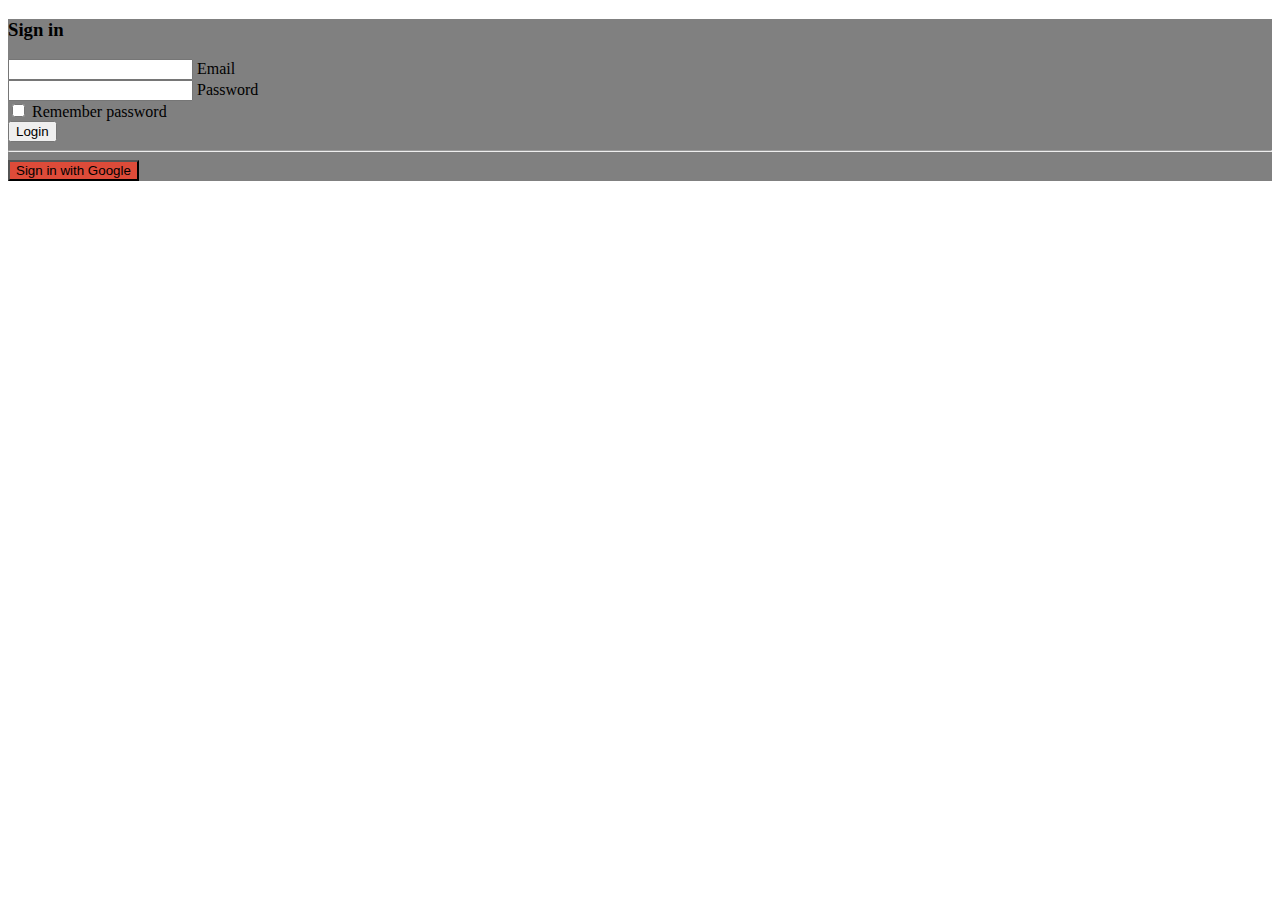
<file: login.html>
<!DOCTYPE html>
<html lang="en">

<head>
    <meta charset="UTF-8">
    <meta name="viewport" content="width=device-width, initial-scale=1.0">
    <title>Document</title>

    <!-- Bootstrap CSS -->
    <link rel="stylesheet" href="https://cdn.jsdelivr.net/npm/bootstrap@4.5.3/dist/css/bootstrap.min.css"
        integrity="sha384-TX8t27EcRE3e/ihU7zmQxVncDAy5uIKz4rEkgIXeMed4M0jlfIDPvg6uqKI2xXr2" crossorigin="anonymous">
</head>

<body>
    <section class="vh-100" style="background-color: grey;">
        <div class="container py-5 h-100">
            <div class="row d-flex justify-content-center align-items-center h-100">
                <div class="col-12 col-md-8 col-lg-6 col-xl-5">
                    <div class="card shadow-2-strong" style="border-radius: 1rem;">
                        <div class="card-body p-5 text-center">

                            <h3 class="mb-5">Sign in</h3>

                            <div class="form-outline mb-4">
                                <input type="email" id="typeEmailX-2" class="form-control form-control-lg" />
                                <label class="form-label" for="typeEmailX-2">Email</label>
                            </div>

                            <div class="form-outline mb-4">
                                <input type="password" id="typePasswordX-2" class="form-control form-control-lg" />
                                <label class="form-label" for="typePasswordX-2">Password</label>
                            </div>

                            <!-- Checkbox -->
                            <div class="form-check d-flex justify-content-start mb-4">
                                <input class="form-check-input" type="checkbox" value="" id="form1Example3" />
                                <label class="form-check-label" for="form1Example3"> Remember password </label>
                            </div>


                            <a href="index.html"><button class="btn btn-primary btn-lg btn-block"
                                    type="submit">Login</button></a>

                            <hr class="my-4">

                            <button class="btn btn-lg btn-block btn-primary" style="background-color: #dd4b39;"
                                type="submit"><i class="fab fa-google me-2"></i> Sign in with Google</button>


                        </div>
                    </div>
                </div>
            </div>
        </div>
    </section>

</body>

</html>
</file>
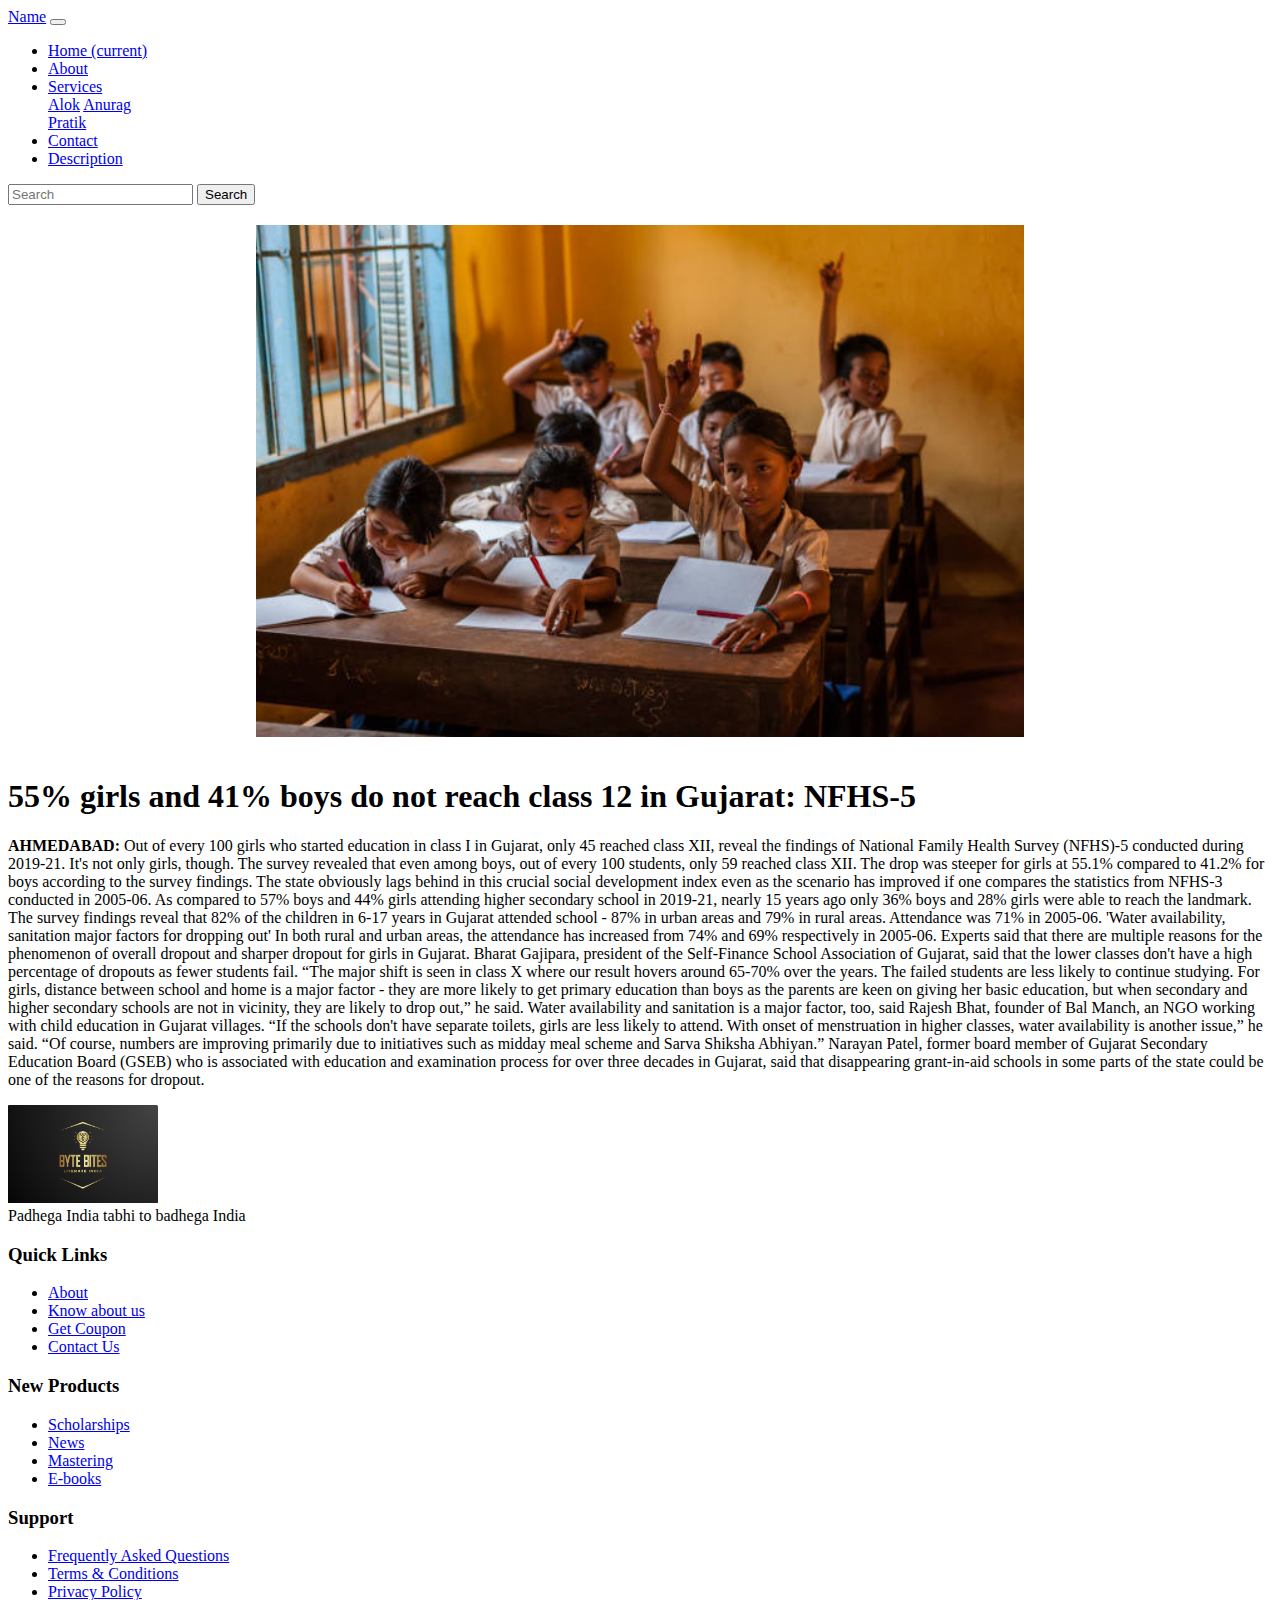
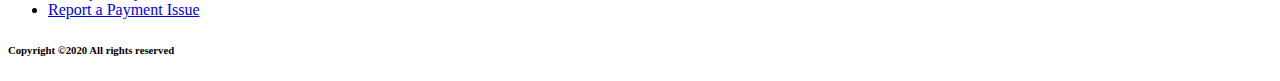
<file: news1.html>
<!doctype html>
<html lang="en">

<head>
    <!-- Required meta tags -->
    <meta charset="utf-8">
    <meta name="viewport" content="width=device-width, initial-scale=1, shrink-to-fit=no">

    <!-- Bootstrap CSS -->
    <link rel="stylesheet" href="https://cdn.jsdelivr.net/npm/bootstrap@4.5.3/dist/css/bootstrap.min.css"
        integrity="sha384-TX8t27EcRE3e/ihU7zmQxVncDAy5uIKz4rEkgIXeMed4M0jlfIDPvg6uqKI2xXr2" crossorigin="anonymous">

    <title>About</title>
</head>

<body>
    <!-- navbar starts here -->
    <nav class="navbar navbar-expand-lg navbar-dark bg-dark">
        <a class="navbar-brand" href="index.html">Name</a>
        <button class="navbar-toggler" type="button" data-toggle="collapse" data-target="#navbarSupportedContent"
            aria-controls="navbarSupportedContent" aria-expanded="false" aria-label="Toggle navigation">
            <span class="navbar-toggler-icon"></span>
        </button>

        <div class="collapse navbar-collapse" id="navbarSupportedContent">
            <ul class="navbar-nav mr-auto">
                <li class="nav-item">
                    <a class="nav-link" href="index.html">Home <span class="sr-only">(current)</span></a>
                </li>
                <li class="nav-item active">
                    <a class="nav-link" href="about.html">About</a>
                </li>
                <li class="nav-item dropdown">
                    <a class="nav-link dropdown-toggle" href="#" id="navbarDropdown" role="button"
                        data-toggle="dropdown" aria-haspopup="true" aria-expanded="false">
                        Services
                    </a>
                    <div class="dropdown-menu" aria-labelledby="navbarDropdown">
                        <a class="dropdown-item" href="alok.html">Alok</a>
                        <a class="dropdown-item" href="anurag.html">Anurag</a>
                        <div class="dropdown-divider"></div>
                        <a class="dropdown-item" href="pratik.html">Pratik</a>
                    </div>
                </li>
                <li class="nav-item">
                    <a class="nav-link" href="contact.html">Contact</a>
                </li>
                <li class="nav-item">
                    <a class="nav-link" href="description.html">Description</a>
                </li>
                <!-- <li class="nav-item">
                    <a class="nav-link disabled" href="#" tabindex="-1" aria-disabled="true">Disabled</a>
                </li> -->
            </ul>
            <form class="form-inline my-2 my-lg-0">
                <input class="form-control mr-sm-2" type="search" placeholder="Search" aria-label="Search">
                <button class="btn btn-outline-success my-2 my-sm-0" type="submit">Search</button>
            </form>
        </div>
    </nav>
    <!-- navbar ends here -->
    <div class="container">
        <div class="img-container" style="display: flex; justify-content: center; align-items: center;">
            <img src="image8.jpg" alt=""
                style="width: 60vw; height: auto; margin-top: 20px; margin-bottom: 20px;">
        </div>
        <div class="heading">
            <h1><strong>55% girls and 41% boys do not reach class 12 in Gujarat: NFHS-5</strong></h1>
        </div>
        <div class="img-content">
            <p><b>AHMEDABAD:</b> Out of every 100 girls who started education in class I in Gujarat, only 45 reached
                class XII, reveal the findings of National Family Health Survey (NFHS)-5 conducted during 2019-21. It's
                not only girls, though.
                The survey revealed that even among boys, out of every 100 students, only 59 reached class XII. The drop
                was steeper for girls at 55.1% compared to 41.2% for boys according to the survey findings.
                The state obviously lags behind in this crucial social development index even as the scenario has
                improved if one compares the statistics from NFHS-3 conducted in 2005-06.
                As compared to 57% boys and 44% girls attending higher secondary school in 2019-21, nearly 15 years ago
                only 36% boys and 28% girls were able to reach the landmark.
                The survey findings reveal that 82% of the children in 6-17 years in Gujarat attended school - 87% in
                urban areas and 79% in rural areas. Attendance was 71% in 2005-06.
                'Water availability, sanitation major factors for dropping out'
                In both rural and urban areas, the attendance has increased from 74% and 69% respectively in 2005-06.
                Experts said that there are multiple reasons for the phenomenon of overall dropout and sharper dropout
                for girls in Gujarat.
                Bharat Gajipara, president of the Self-Finance School Association of Gujarat, said that the lower
                classes don't have a high percentage of dropouts as fewer students fail. “The major shift is seen in
                class X where our result hovers around 65-70% over the years. The failed students are less likely to
                continue studying. For girls, distance between school and home is a major factor - they are more likely
                to get primary education than boys as the parents are keen on giving her basic education, but when
                secondary and higher secondary schools are not in vicinity, they are likely to drop out,” he said.
                Water availability and sanitation is a major factor, too, said Rajesh Bhat, founder of Bal Manch, an NGO
                working with child education in Gujarat villages. “If the schools don't have separate toilets, girls are
                less likely to attend. With onset of menstruation in higher classes, water availability is another
                issue,” he said. “Of course, numbers are improving primarily due to initiatives such as midday meal
                scheme and Sarva Shiksha Abhiyan.” Narayan Patel, former board member of Gujarat Secondary Education
                Board (GSEB) who is associated with education and examination process for over three decades in Gujarat,
                said that disappearing grant-in-aid schools in some parts of the state could be one of the reasons for
                dropout.</p>
        </div>
    </div>

    <!-- ==============footer starts here============== -->
    <section class="footer_section pt-5 pb-2 bg-dark" id="footer_section">
        <footer>
            <div class="container-fluid">
                <div class="row">
                    <div class="col-md-3 col-6 pl-5 pl-small-15">
                        <div class="footer_title">
                            <a href="index.html"><img src="logo.png" width="150px" class="img img-fluid" alt="logo"></a>
                        </div>
                        <div>
                            Padhega India tabhi to badhega India
                        </div>
                    </div>
                    <div class="col-md-3 col-6">
                        <div class="footer_title pt-3 mb-3">
                            <h3>Quick Links</h3>
                        </div>
                        <div class="footer_links">
                            <ul>
                                <li><a href="about.html">About</a></li>
                                <li><a href="javascript:;">Know about us</a></li>
                                <li><a href="javascript:;">Get Coupon</a></li>
                                <li><a href="contact.html">Contact Us</a></li>
                            </ul>
                        </div>
                    </div>
                    <div class="col-md-3 col-6">
                        <div class="footer_title pt-3 mb-3">
                            <h3>New Products</h3>
                        </div>
                        <div class="footer_links">
                            <ul>
                                <li><a href="https://www.buddy4study.com/">Scholarships</a></li>
                                <li><a href="javascript:;">News</a></li>
                                <li><a href="javascript:;">Mastering</a></li>
                                <li><a href="javascript:;">E-books</a></li>
                            </ul>
                        </div>
                    </div>
                    <div class="col-md-3 col-6">
                        <div class="footer_title pt-3 mb-3">
                            <h3>Support</h3>
                        </div>
                        <div class="footer_links">
                            <ul>
                                <li><a href="javascript:;">Frequently Asked Questions</a></li>
                                <li><a href="javascript:;">Terms & Conditions</a></li>
                                <li><a href="javascript:;">Privacy Policy</a></li>
                                <li><a href="javascript:;">Report a Payment Issue</a></li>
                            </ul>
                        </div>
                    </div>
                </div>
            </div>
            <div class="border-top">
                <h6 class="text-center mt-3">Copyright ©2020 All rights reserved
                </h6>
            </div>
        </footer>
    </section>
    <div class="backtop">
        <a id="button" href="#top" class="btn btn-lg btn-outline-danger" role="button">
            <i class="fas fa-chevron-up text-dark"></i>
        </a>
    </div>
    <!-- ==============footer ends here============== -->

    <!-- Optional JavaScript; choose one of the two! -->

    <!-- Option 1: jQuery and Bootstrap Bundle (includes Popper) -->
    <script src="https://code.jquery.com/jquery-3.5.1.slim.min.js"
        integrity="sha384-DfXdz2htPH0lsSSs5nCTpuj/zy4C+OGpamoFVy38MVBnE+IbbVYUew+OrCXaRkfj"
        crossorigin="anonymous"></script>
    <script src="https://cdn.jsdelivr.net/npm/bootstrap@4.5.3/dist/js/bootstrap.bundle.min.js"
        integrity="sha384-ho+j7jyWK8fNQe+A12Hb8AhRq26LrZ/JpcUGGOn+Y7RsweNrtN/tE3MoK7ZeZDyx"
        crossorigin="anonymous"></script>

    <!-- Option 2: jQuery, Popper.js, and Bootstrap JS
    <script src="https://code.jquery.com/jquery-3.5.1.slim.min.js" integrity="sha384-DfXdz2htPH0lsSSs5nCTpuj/zy4C+OGpamoFVy38MVBnE+IbbVYUew+OrCXaRkfj" crossorigin="anonymous"></script>
    <script src="https://cdn.jsdelivr.net/npm/popper.js@1.16.1/dist/umd/popper.min.js" integrity="sha384-9/reFTGAW83EW2RDu2S0VKaIzap3H66lZH81PoYlFhbGU+6BZp6G7niu735Sk7lN" crossorigin="anonymous"></script>
    <script src="https://cdn.jsdelivr.net/npm/bootstrap@4.5.3/dist/js/bootstrap.min.js" integrity="sha384-w1Q4orYjBQndcko6MimVbzY0tgp4pWB4lZ7lr30WKz0vr/aWKhXdBNmNb5D92v7s" crossorigin="anonymous"></script>
    -->
</body>

</html>
</file>
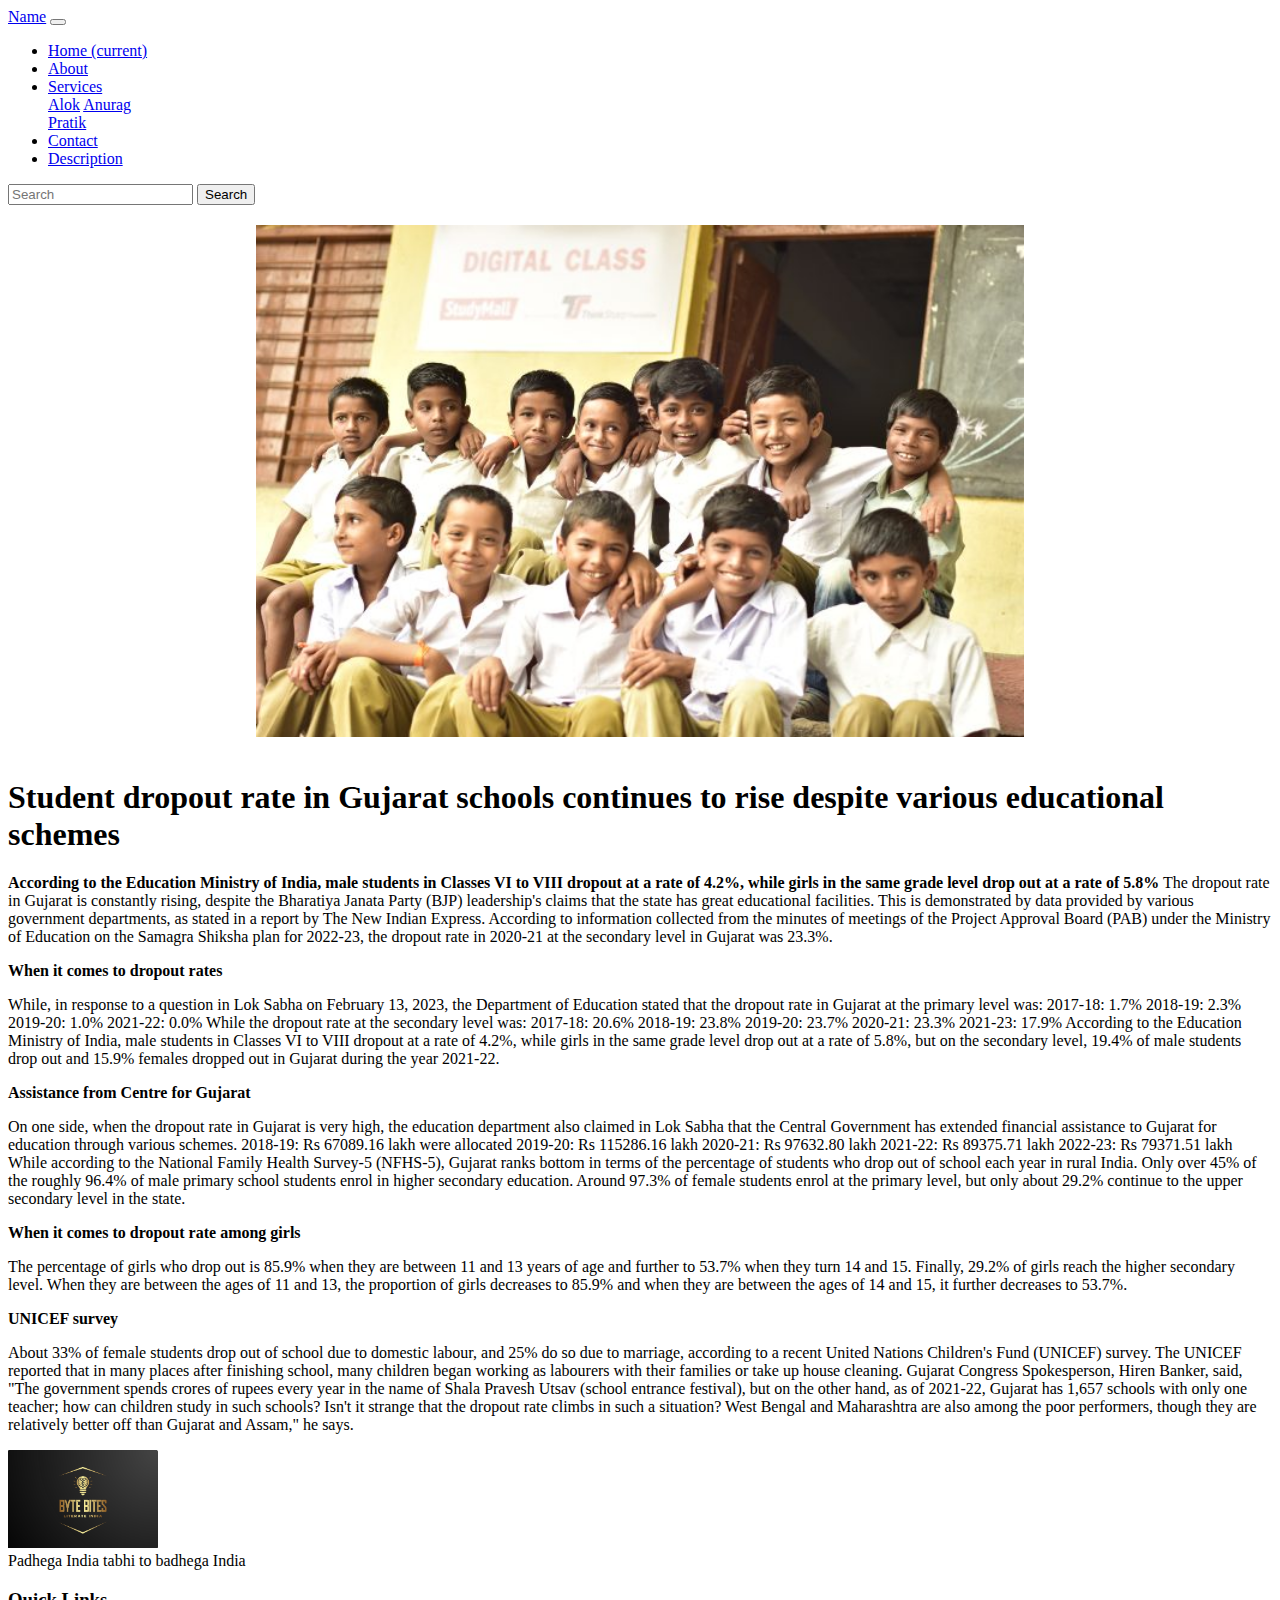
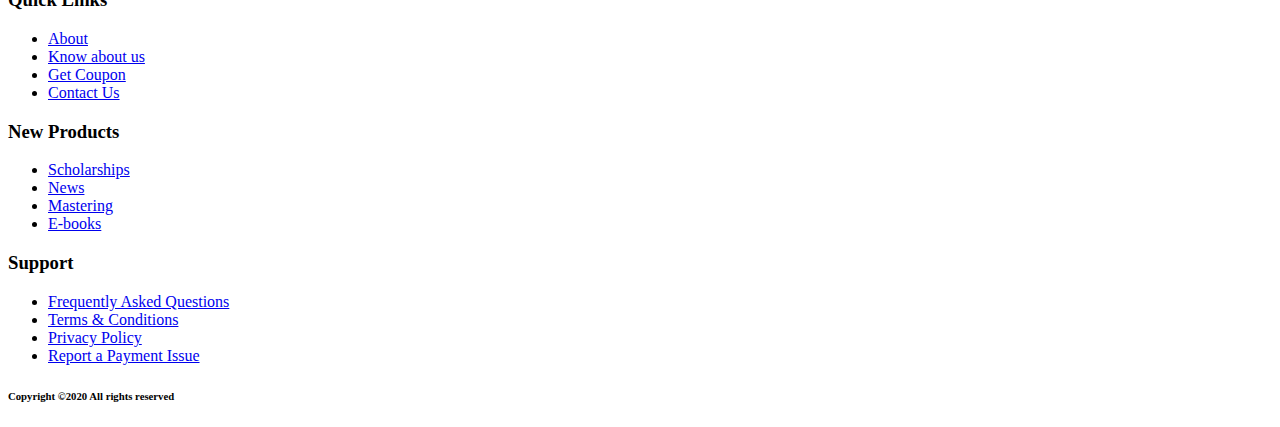
<file: news2.html>
<!doctype html>
<html lang="en">

<head>
    <!-- Required meta tags -->
    <meta charset="utf-8">
    <meta name="viewport" content="width=device-width, initial-scale=1, shrink-to-fit=no">

    <!-- Bootstrap CSS -->
    <link rel="stylesheet" href="https://cdn.jsdelivr.net/npm/bootstrap@4.5.3/dist/css/bootstrap.min.css"
        integrity="sha384-TX8t27EcRE3e/ihU7zmQxVncDAy5uIKz4rEkgIXeMed4M0jlfIDPvg6uqKI2xXr2" crossorigin="anonymous">

    <title>About</title>
</head>

<body>
    <!-- navbar starts here -->
    <nav class="navbar navbar-expand-lg navbar-dark bg-dark">
        <a class="navbar-brand" href="index.html">Name</a>
        <button class="navbar-toggler" type="button" data-toggle="collapse" data-target="#navbarSupportedContent"
            aria-controls="navbarSupportedContent" aria-expanded="false" aria-label="Toggle navigation">
            <span class="navbar-toggler-icon"></span>
        </button>

        <div class="collapse navbar-collapse" id="navbarSupportedContent">
            <ul class="navbar-nav mr-auto">
                <li class="nav-item">
                    <a class="nav-link" href="index.html">Home <span class="sr-only">(current)</span></a>
                </li>
                <li class="nav-item active">
                    <a class="nav-link" href="about.html">About</a>
                </li>
                <li class="nav-item dropdown">
                    <a class="nav-link dropdown-toggle" href="#" id="navbarDropdown" role="button"
                        data-toggle="dropdown" aria-haspopup="true" aria-expanded="false">
                        Services
                    </a>
                    <div class="dropdown-menu" aria-labelledby="navbarDropdown">
                        <a class="dropdown-item" href="alok.html">Alok</a>
                        <a class="dropdown-item" href="anurag.html">Anurag</a>
                        <div class="dropdown-divider"></div>
                        <a class="dropdown-item" href="pratik.html">Pratik</a>
                    </div>
                </li>
                <li class="nav-item">
                    <a class="nav-link" href="contact.html">Contact</a>
                </li>
                <li class="nav-item">
                    <a class="nav-link" href="description.html">Description</a>
                </li>
                <!-- <li class="nav-item">
                    <a class="nav-link disabled" href="#" tabindex="-1" aria-disabled="true">Disabled</a>
                </li> -->
            </ul>
            <form class="form-inline my-2 my-lg-0">
                <input class="form-control mr-sm-2" type="search" placeholder="Search" aria-label="Search">
                <button class="btn btn-outline-success my-2 my-sm-0" type="submit">Search</button>
            </form>
        </div>
    </nav>
    <!-- navbar ends here -->
    <div class="container">
        <div class="img-container" style="display: flex; justify-content: center; align-items: center;">
            <img src="image6.jpg" alt=""
                style="width: 60vw; height: auto; margin-top: 20px; margin-bottom: 20px;">
        </div>
        <div class="heading">
            <h1><strong>Student dropout rate in Gujarat schools continues to rise despite various educational
                    schemes</strong></h1>
        </div>
        <div class="img-content">
            <p><b>According to the Education Ministry of India, male students in Classes VI to VIII dropout at a rate of
                    4.2%, while girls in the same grade level drop out at a rate of 5.8%</b>
                The dropout rate in Gujarat is constantly rising, despite the Bharatiya Janata Party (BJP) leadership's
                claims that the state has great educational facilities. This is demonstrated by data provided by various
                government departments, as stated in a report by The New Indian Express.

                According to information collected from the minutes of meetings of the Project Approval Board (PAB)
                under the Ministry of Education on the Samagra Shiksha plan for 2022-23, the dropout rate in 2020-21 at
                the secondary level in Gujarat was 23.3%.</p>
            <p><b>When it comes to dropout rates</b></p>
            <p>
                While, in response to a question in Lok Sabha on February 13, 2023, the Department of Education stated
                that the dropout rate in Gujarat at the primary level was:
                2017-18: 1.7%

                2018-19: 2.3%

                2019-20: 1.0%

                2021-22: 0.0%

                While the dropout rate at the secondary level was:

                2017-18: 20.6%

                2018-19: 23.8%

                2019-20: 23.7%

                2020-21: 23.3%

                2021-23: 17.9%

                According to the Education Ministry of India, male students in Classes VI to VIII dropout at a rate of
                4.2%, while girls in the same grade level drop out at a rate of 5.8%, but on the secondary level, 19.4%
                of male students drop out and 15.9% females dropped out in Gujarat during the year 2021-22.
            </p>
            <p><b>Assistance from Centre for Gujarat</b></p>
            <p>On one side, when the dropout rate in Gujarat is very high, the education department also claimed in Lok
                Sabha that the Central Government has extended financial assistance to Gujarat for education through
                various schemes.

                2018-19: Rs 67089.16 lakh were allocated

                2019-20: Rs 115286.16 lakh

                2020-21: Rs 97632.80 lakh

                2021-22: Rs 89375.71 lakh

                2022-23: Rs 79371.51 lakh

                While according to the National Family Health Survey-5 (NFHS-5), Gujarat ranks bottom in terms of the
                percentage of students who drop out of school each year in rural India.

                Only over 45% of the roughly 96.4% of male primary school students enrol in higher secondary education.
                Around 97.3% of female students enrol at the primary level, but only about 29.2% continue to the upper
                secondary level in the state.</p>

            <p><b>When it comes to dropout rate among girls</b></p>

            <p>The percentage of girls who drop out is 85.9% when they are between 11 and 13 years of age and further to
                53.7% when they turn 14 and 15. Finally, 29.2% of girls reach the higher secondary level. When they are
                between the ages of 11 and 13, the proportion of girls decreases to 85.9% and when they are between the
                ages of 14 and 15, it further decreases to 53.7%.</p>

            <p><b>UNICEF survey</b></p>

            <p>About 33% of female students drop out of school due to domestic labour, and 25% do so due to marriage,
                according to a recent United Nations Children's Fund (UNICEF) survey. The UNICEF reported that in many
                places after finishing school, many children began working as labourers with their families or take up
                house cleaning.

                Gujarat Congress Spokesperson, Hiren Banker, said, "The government spends crores of rupees every year in
                the name of Shala Pravesh Utsav (school entrance festival), but on the other hand, as of 2021-22,
                Gujarat has 1,657 schools with only one teacher; how can children study in such schools? Isn't it
                strange that the dropout rate climbs in such a situation? West Bengal and Maharashtra are also among the
                poor performers, though they are relatively better off than Gujarat and Assam," he says.</p>
        </div>
    </div>

    <!-- ==============footer starts here============== -->
    <section class="footer_section pt-5 pb-2 bg-dark" id="footer_section">
        <footer>
            <div class="container-fluid">
                <div class="row">
                    <div class="col-md-3 col-6 pl-5 pl-small-15">
                        <div class="footer_title">
                            <a href="index.html"><img src="logo.png" width="150px" class="img img-fluid" alt="logo"></a>
                        </div>
                        <div>
                            Padhega India tabhi to badhega India
                        </div>
                    </div>
                    <div class="col-md-3 col-6">
                        <div class="footer_title pt-3 mb-3">
                            <h3>Quick Links</h3>
                        </div>
                        <div class="footer_links">
                            <ul>
                                <li><a href="about.html">About</a></li>
                                <li><a href="javascript:;">Know about us</a></li>
                                <li><a href="javascript:;">Get Coupon</a></li>
                                <li><a href="contact.html">Contact Us</a></li>
                            </ul>
                        </div>
                    </div>
                    <div class="col-md-3 col-6">
                        <div class="footer_title pt-3 mb-3">
                            <h3>New Products</h3>
                        </div>
                        <div class="footer_links">
                            <ul>
                                <li><a href="https://www.buddy4study.com/">Scholarships</a></li>
                                <li><a href="javascript:;">News</a></li>
                                <li><a href="javascript:;">Mastering</a></li>
                                <li><a href="javascript:;">E-books</a></li>
                            </ul>
                        </div>
                    </div>
                    <div class="col-md-3 col-6">
                        <div class="footer_title pt-3 mb-3">
                            <h3>Support</h3>
                        </div>
                        <div class="footer_links">
                            <ul>
                                <li><a href="javascript:;">Frequently Asked Questions</a></li>
                                <li><a href="javascript:;">Terms & Conditions</a></li>
                                <li><a href="javascript:;">Privacy Policy</a></li>
                                <li><a href="javascript:;">Report a Payment Issue</a></li>
                            </ul>
                        </div>
                    </div>
                </div>
            </div>
            <div class="border-top">
                <h6 class="text-center mt-3">Copyright ©2020 All rights reserved
                </h6>
            </div>
        </footer>
    </section>
    <div class="backtop">
        <a id="button" href="#top" class="btn btn-lg btn-outline-danger" role="button">
            <i class="fas fa-chevron-up text-dark"></i>
        </a>
    </div>
    <!-- ==============footer ends here============== -->

    <!-- Optional JavaScript; choose one of the two! -->

    <!-- Option 1: jQuery and Bootstrap Bundle (includes Popper) -->
    <script src="https://code.jquery.com/jquery-3.5.1.slim.min.js"
        integrity="sha384-DfXdz2htPH0lsSSs5nCTpuj/zy4C+OGpamoFVy38MVBnE+IbbVYUew+OrCXaRkfj"
        crossorigin="anonymous"></script>
    <script src="https://cdn.jsdelivr.net/npm/bootstrap@4.5.3/dist/js/bootstrap.bundle.min.js"
        integrity="sha384-ho+j7jyWK8fNQe+A12Hb8AhRq26LrZ/JpcUGGOn+Y7RsweNrtN/tE3MoK7ZeZDyx"
        crossorigin="anonymous"></script>

    <!-- Option 2: jQuery, Popper.js, and Bootstrap JS
    <script src="https://code.jquery.com/jquery-3.5.1.slim.min.js" integrity="sha384-DfXdz2htPH0lsSSs5nCTpuj/zy4C+OGpamoFVy38MVBnE+IbbVYUew+OrCXaRkfj" crossorigin="anonymous"></script>
    <script src="https://cdn.jsdelivr.net/npm/popper.js@1.16.1/dist/umd/popper.min.js" integrity="sha384-9/reFTGAW83EW2RDu2S0VKaIzap3H66lZH81PoYlFhbGU+6BZp6G7niu735Sk7lN" crossorigin="anonymous"></script>
    <script src="https://cdn.jsdelivr.net/npm/bootstrap@4.5.3/dist/js/bootstrap.min.js" integrity="sha384-w1Q4orYjBQndcko6MimVbzY0tgp4pWB4lZ7lr30WKz0vr/aWKhXdBNmNb5D92v7s" crossorigin="anonymous"></script>
    -->
</body>

</html>
</file>
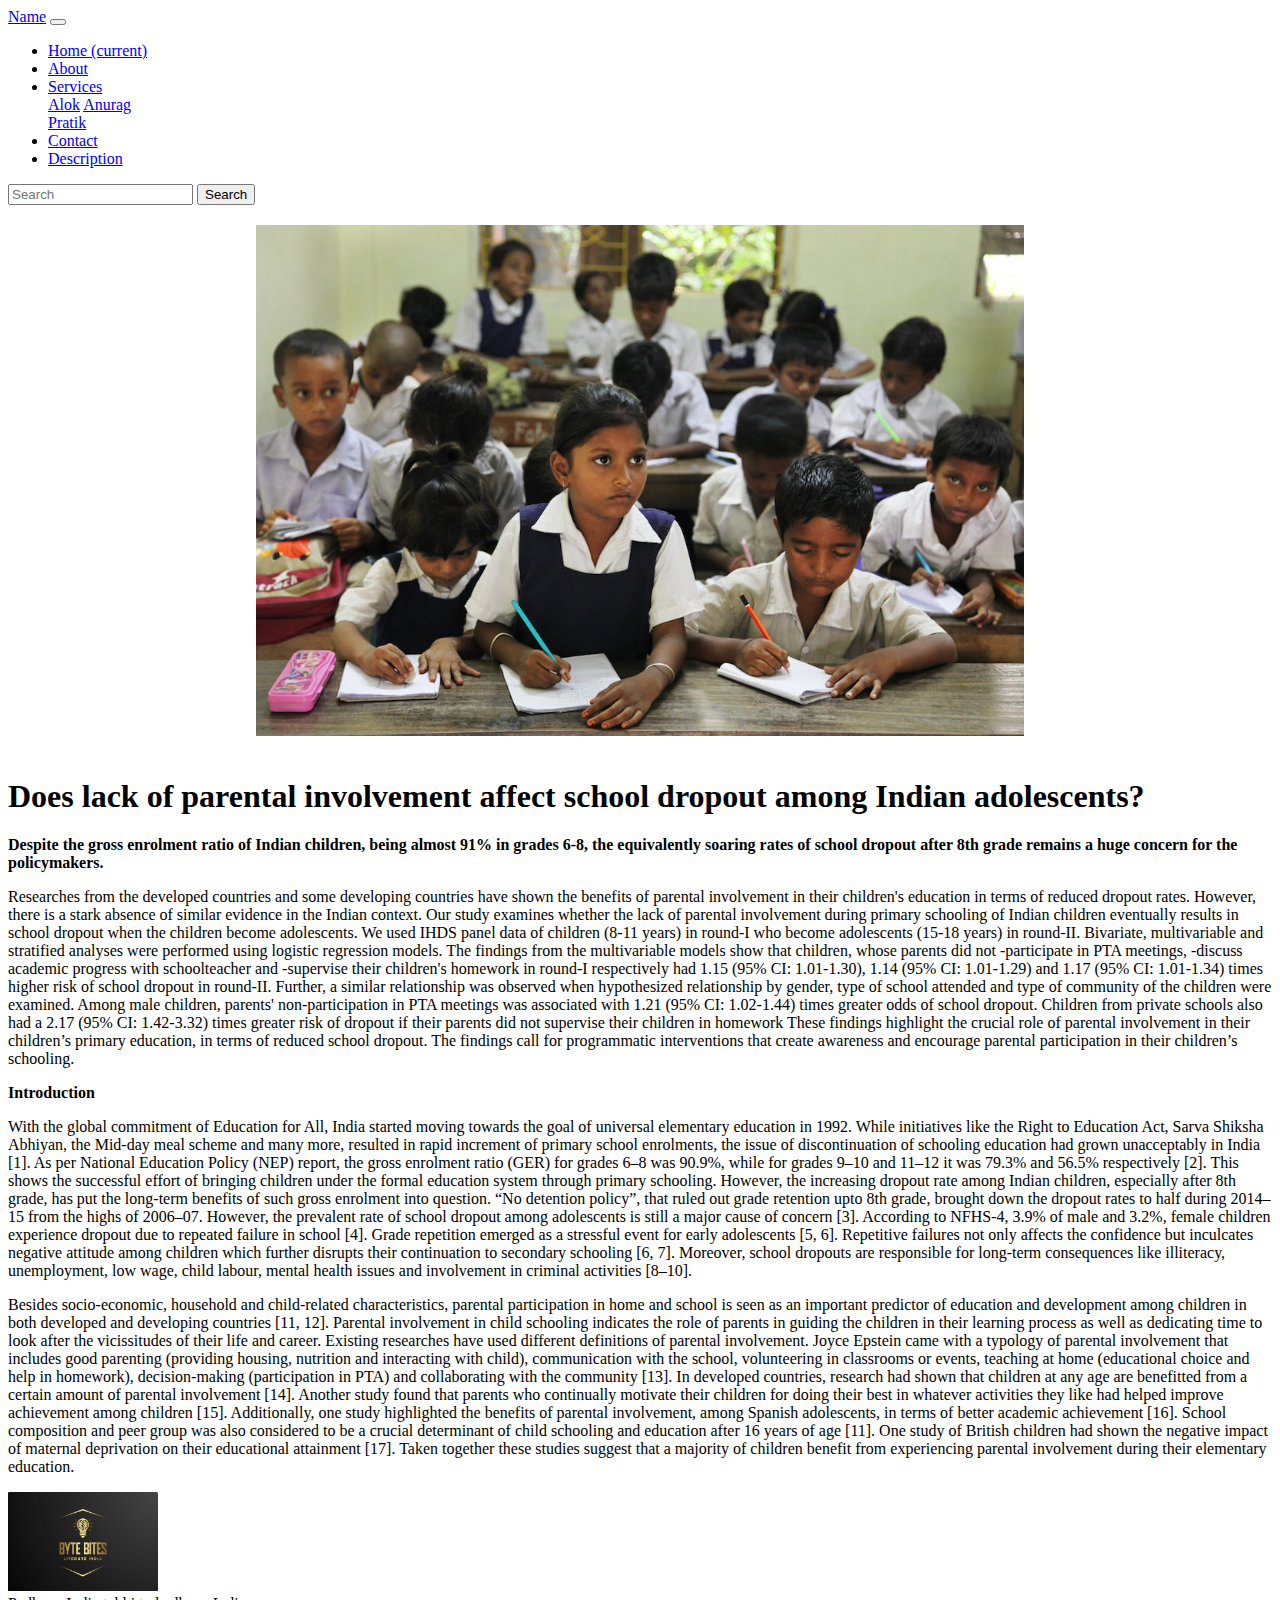
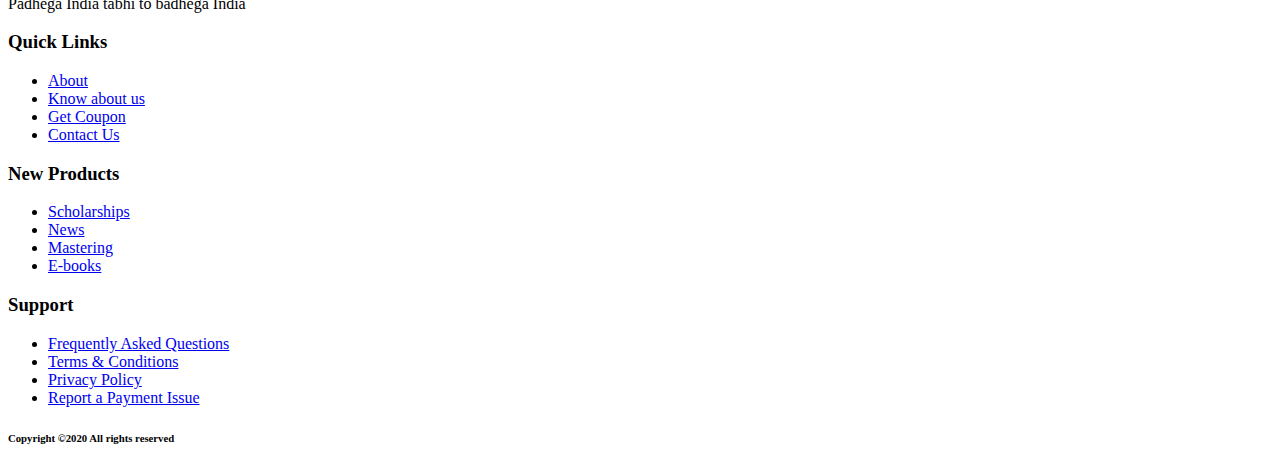
<file: news3.html>
<!doctype html>
<html lang="en">

<head>
    <!-- Required meta tags -->
    <meta charset="utf-8">
    <meta name="viewport" content="width=device-width, initial-scale=1, shrink-to-fit=no">

    <!-- Bootstrap CSS -->
    <link rel="stylesheet" href="https://cdn.jsdelivr.net/npm/bootstrap@4.5.3/dist/css/bootstrap.min.css"
        integrity="sha384-TX8t27EcRE3e/ihU7zmQxVncDAy5uIKz4rEkgIXeMed4M0jlfIDPvg6uqKI2xXr2" crossorigin="anonymous">

    <title>About</title>
</head>

<body>
    <!-- navbar starts here -->
    <nav class="navbar navbar-expand-lg navbar-dark bg-dark">
        <a class="navbar-brand" href="index.html">Name</a>
        <button class="navbar-toggler" type="button" data-toggle="collapse" data-target="#navbarSupportedContent"
            aria-controls="navbarSupportedContent" aria-expanded="false" aria-label="Toggle navigation">
            <span class="navbar-toggler-icon"></span>
        </button>

        <div class="collapse navbar-collapse" id="navbarSupportedContent">
            <ul class="navbar-nav mr-auto">
                <li class="nav-item">
                    <a class="nav-link" href="index.html">Home <span class="sr-only">(current)</span></a>
                </li>
                <li class="nav-item active">
                    <a class="nav-link" href="about.html">About</a>
                </li>
                <li class="nav-item dropdown">
                    <a class="nav-link dropdown-toggle" href="#" id="navbarDropdown" role="button"
                        data-toggle="dropdown" aria-haspopup="true" aria-expanded="false">
                        Services
                    </a>
                    <div class="dropdown-menu" aria-labelledby="navbarDropdown">
                        <a class="dropdown-item" href="alok.html">Alok</a>
                        <a class="dropdown-item" href="anurag.html">Anurag</a>
                        <div class="dropdown-divider"></div>
                        <a class="dropdown-item" href="pratik.html">Pratik</a>
                    </div>
                </li>
                <li class="nav-item">
                    <a class="nav-link" href="contact.html">Contact</a>
                </li>
                <li class="nav-item">
                    <a class="nav-link" href="description.html">Description</a>
                </li>
                <!-- <li class="nav-item">
                    <a class="nav-link disabled" href="#" tabindex="-1" aria-disabled="true">Disabled</a>
                </li> -->
            </ul>
            <form class="form-inline my-2 my-lg-0">
                <input class="form-control mr-sm-2" type="search" placeholder="Search" aria-label="Search">
                <button class="btn btn-outline-success my-2 my-sm-0" type="submit">Search</button>
            </form>
        </div>
    </nav>
    <!-- navbar ends here -->
    <div class="container">
        <div class="img-container" style="display: flex; justify-content: center; align-items: center;">
            <img src="image7.jpg" alt=""
                style="width: 60vw; height: auto; margin-top: 20px; margin-bottom: 20px;">
        </div>
        <div class="heading">
            <h1><strong>Does lack of parental involvement affect school dropout among Indian adolescents?</strong></h1>
        </div>
        <div class="img-content">
            <p><strong>Despite the gross enrolment ratio of Indian children, being almost 91% in grades 6-8, the
                    equivalently soaring rates of school dropout after 8th grade remains a huge concern for the
                    policymakers.</strong></p>
            <p>Researches from the developed countries and some developing countries have shown the benefits of parental
                involvement in their children's education in terms of reduced dropout rates. However, there is a stark
                absence of similar evidence in the Indian context. Our study examines whether the lack of parental
                involvement during primary schooling of Indian children eventually results in school dropout when the
                children become adolescents. We used IHDS panel data of children (8-11 years) in round-I who become
                adolescents (15-18 years) in round-II. Bivariate, multivariable and stratified analyses were performed
                using logistic regression models. The findings from the multivariable models show that children, whose
                parents did not -participate in PTA meetings, -discuss academic progress with schoolteacher and
                -supervise their children's homework in round-I respectively had 1.15 (95% CI: 1.01-1.30), 1.14 (95% CI:
                1.01-1.29) and 1.17 (95% CI: 1.01-1.34) times higher risk of school dropout in round-II. Further, a
                similar relationship was observed when hypothesized relationship by gender, type of school attended and
                type of community of the children were examined. Among male children, parents' non-participation in PTA
                meetings was associated with 1.21 (95% CI: 1.02-1.44) times greater odds of school dropout. Children
                from private schools also had a 2.17 (95% CI: 1.42-3.32) times greater risk of dropout if their parents
                did not supervise their children in homework These findings highlight the crucial role of parental
                involvement in their children’s primary education, in terms of reduced school dropout. The findings call
                for programmatic interventions that create awareness and encourage parental participation in their
                children’s schooling.</p>
            <p><strong>Introduction</strong></p>
            <p>With the global commitment of Education for All, India started moving towards the goal of universal
                elementary education in 1992. While initiatives like the Right to Education Act, Sarva Shiksha Abhiyan,
                the Mid-day meal scheme and many more, resulted in rapid increment of primary school enrolments, the
                issue of discontinuation of schooling education had grown unacceptably in India [1]. As per National
                Education Policy (NEP) report, the gross enrolment ratio (GER) for grades 6–8 was 90.9%, while for
                grades 9–10 and 11–12 it was 79.3% and 56.5% respectively [2]. This shows the successful effort of
                bringing children under the formal education system through primary schooling. However, the increasing
                dropout rate among Indian children, especially after 8th grade, has put the long-term benefits of such
                gross enrolment into question. “No detention policy”, that ruled out grade retention upto 8th grade,
                brought down the dropout rates to half during 2014–15 from the highs of 2006–07. However, the prevalent
                rate of school dropout among adolescents is still a major cause of concern [3]. According to NFHS-4,
                3.9% of male and 3.2%, female children experience dropout due to repeated failure in school [4]. Grade
                repetition emerged as a stressful event for early adolescents [5, 6]. Repetitive failures not only
                affects the confidence but inculcates negative attitude among children which further disrupts their
                continuation to secondary schooling [6, 7]. Moreover, school dropouts are responsible for long-term
                consequences like illiteracy, unemployment, low wage, child labour, mental health issues and involvement
                in criminal activities [8–10].</p>

            <p>Besides socio-economic, household and child-related characteristics, parental participation in home and
                school is seen as an important predictor of education and development among children in both developed
                and developing countries [11, 12]. Parental involvement in child schooling indicates the role of parents
                in guiding the children in their learning process as well as dedicating time to look after the
                vicissitudes of their life and career. Existing researches have used different definitions of parental
                involvement. Joyce Epstein came with a typology of parental involvement that includes good parenting
                (providing housing, nutrition and interacting with child), communication with the school, volunteering
                in classrooms or events, teaching at home (educational choice and help in homework), decision-making
                (participation in PTA) and collaborating with the community [13]. In developed countries, research had
                shown that children at any age are benefitted from a certain amount of parental involvement [14].
                Another study found that parents who continually motivate their children for doing their best in
                whatever activities they like had helped improve achievement among children [15]. Additionally, one
                study highlighted the benefits of parental involvement, among Spanish adolescents, in terms of better
                academic achievement [16]. School composition and peer group was also considered to be a crucial
                determinant of child schooling and education after 16 years of age [11]. One study of British children
                had shown the negative impact of maternal deprivation on their educational attainment [17]. Taken
                together these studies suggest that a majority of children benefit from experiencing parental
                involvement during their elementary education.</p>
        </div>
    </div>

    <!-- ==============footer starts here============== -->
    <section class="footer_section pt-5 pb-2 bg-dark" id="footer_section">
        <footer>
            <div class="container-fluid">
                <div class="row">
                    <div class="col-md-3 col-6 pl-5 pl-small-15">
                        <div class="footer_title">
                            <a href="index.html"><img src="logo.png" width="150px" class="img img-fluid" alt="logo"></a>
                        </div>
                        <div>
                            Padhega India tabhi to badhega India
                        </div>
                    </div>
                    <div class="col-md-3 col-6">
                        <div class="footer_title pt-3 mb-3">
                            <h3>Quick Links</h3>
                        </div>
                        <div class="footer_links">
                            <ul>
                                <li><a href="about.html">About</a></li>
                                <li><a href="javascript:;">Know about us</a></li>
                                <li><a href="javascript:;">Get Coupon</a></li>
                                <li><a href="contact.html">Contact Us</a></li>
                            </ul>
                        </div>
                    </div>
                    <div class="col-md-3 col-6">
                        <div class="footer_title pt-3 mb-3">
                            <h3>New Products</h3>
                        </div>
                        <div class="footer_links">
                            <ul>
                                <li><a href="https://www.buddy4study.com/">Scholarships</a></li>
                                <li><a href="javascript:;">News</a></li>
                                <li><a href="javascript:;">Mastering</a></li>
                                <li><a href="javascript:;">E-books</a></li>
                            </ul>
                        </div>
                    </div>
                    <div class="col-md-3 col-6">
                        <div class="footer_title pt-3 mb-3">
                            <h3>Support</h3>
                        </div>
                        <div class="footer_links">
                            <ul>
                                <li><a href="javascript:;">Frequently Asked Questions</a></li>
                                <li><a href="javascript:;">Terms & Conditions</a></li>
                                <li><a href="javascript:;">Privacy Policy</a></li>
                                <li><a href="javascript:;">Report a Payment Issue</a></li>
                            </ul>
                        </div>
                    </div>
                </div>
            </div>
            <div class="border-top">
                <h6 class="text-center mt-3">Copyright ©2020 All rights reserved
                </h6>
            </div>
        </footer>
    </section>
    <div class="backtop">
        <a id="button" href="#top" class="btn btn-lg btn-outline-danger" role="button">
            <i class="fas fa-chevron-up text-dark"></i>
        </a>
    </div>
    <!-- ==============footer ends here============== -->

    <!-- Optional JavaScript; choose one of the two! -->

    <!-- Option 1: jQuery and Bootstrap Bundle (includes Popper) -->
    <script src="https://code.jquery.com/jquery-3.5.1.slim.min.js"
        integrity="sha384-DfXdz2htPH0lsSSs5nCTpuj/zy4C+OGpamoFVy38MVBnE+IbbVYUew+OrCXaRkfj"
        crossorigin="anonymous"></script>
    <script src="https://cdn.jsdelivr.net/npm/bootstrap@4.5.3/dist/js/bootstrap.bundle.min.js"
        integrity="sha384-ho+j7jyWK8fNQe+A12Hb8AhRq26LrZ/JpcUGGOn+Y7RsweNrtN/tE3MoK7ZeZDyx"
        crossorigin="anonymous"></script>

    <!-- Option 2: jQuery, Popper.js, and Bootstrap JS
    <script src="https://code.jquery.com/jquery-3.5.1.slim.min.js" integrity="sha384-DfXdz2htPH0lsSSs5nCTpuj/zy4C+OGpamoFVy38MVBnE+IbbVYUew+OrCXaRkfj" crossorigin="anonymous"></script>
    <script src="https://cdn.jsdelivr.net/npm/popper.js@1.16.1/dist/umd/popper.min.js" integrity="sha384-9/reFTGAW83EW2RDu2S0VKaIzap3H66lZH81PoYlFhbGU+6BZp6G7niu735Sk7lN" crossorigin="anonymous"></script>
    <script src="https://cdn.jsdelivr.net/npm/bootstrap@4.5.3/dist/js/bootstrap.min.js" integrity="sha384-w1Q4orYjBQndcko6MimVbzY0tgp4pWB4lZ7lr30WKz0vr/aWKhXdBNmNb5D92v7s" crossorigin="anonymous"></script>
    -->
</body>

</html>
</file>
<file: description_css.css>
/*!
 * Bootstrap Docs (https://getbootstrap.com/)
 * Copyright 2011-2021 The Bootstrap Authors
 * Copyright 2011-2021 Twitter, Inc.
 * Licensed under the Creative Commons Attribution 3.0 Unported License.
 * For details, see https://creativecommons.org/licenses/by/3.0/.
 */

/* body{
    background-color: #007020;
} */
.bd-navbar {
    padding: .75rem 0;
    background-color: #7952b3
}

.bd-navbar .navbar-toggler {
    padding: 0;
    border: 0
}

.bd-navbar .navbar-nav .nav-link {
    padding-right: .25rem;
    padding-left: .25rem;
    color: rgba(255, 255, 255, 0.85)
}

.bd-navbar .navbar-nav .nav-link:hover,
.bd-navbar .navbar-nav .nav-link:focus {
    color: #fff
}

.bd-navbar .navbar-nav .nav-link.active {
    font-weight: 600;
    color: #fff
}

.bd-navbar .navbar-nav-svg {
    width: 1rem;
    height: 1rem
}

.bd-subnavbar {
    position: relative;
    z-index: 1020;
    background-color: rgba(255, 255, 255, 0.95);
    box-shadow: 0 0.5rem 1rem rgba(0, 0, 0, 0.05), inset 0 -1px 0 rgba(0, 0, 0, 0.15)
}

.bd-subnavbar .dropdown-menu {
    font-size: .875rem;
    box-shadow: 0 0.5rem 1rem rgba(0, 0, 0, 0.05)
}

.bd-subnavbar .dropdown-item.current {
    font-weight: 600;
    background-image: url("data:image/svg+xml,%3csvg xmlns='http://www.w3.org/2000/svg' viewBox='0 0 8 8'%3e%3cpath fill='%23292b2c' d='M2.3 6.73L.6 4.53c-.4-1.04.46-1.4 1.1-.8l1.1 1.4 3.4-3.8c.6-.63 1.6-.27 1.2.7l-4 4.6c-.43.5-.8.4-1.1.1z'/%3e%3c/svg%3e");
    background-repeat: no-repeat;
    background-position: right 1rem top 0.6rem;
    background-size: .75rem .75rem
}

@media (min-width: 768px) {
    .bd-subnavbar {
        position: -webkit-sticky;
        position: sticky;
        top: 0
    }
}

.bd-search {
    position: relative
}

.bd-search::after {
    position: absolute;
    top: .4rem;
    right: .4rem;
    display: flex;
    align-items: center;
    justify-content: center;
    height: 1.5rem;
    padding-right: .25rem;
    padding-left: .25rem;
    font-size: .75rem;
    color: #6c757d;
    content: "Ctrl + /";
    border: 1px solid #dee2e6;
    border-radius: .125rem
}

@media (max-width: 767.98px) {
    .bd-search {
        width: 100%
    }
}

.bd-search .form-control {
    padding-right: 3.75rem
}

.bd-search .form-control:focus {
    border-color: #7952b3;
    box-shadow: 0 0 0 3px rgba(121, 82, 179, 0.25)
}

.bd-sidebar-toggle {
    color: #6c757d
}

.bd-sidebar-toggle:hover,
.bd-sidebar-toggle:focus {
    color: #7952b3
}

.bd-sidebar-toggle:focus {
    box-shadow: 0 0 0 3px rgba(121, 82, 179, 0.25)
}

.bd-sidebar-toggle .bi-collapse {
    display: none
}

.bd-sidebar-toggle:not(.collapsed) .bi-expand {
    display: none
}

.bd-sidebar-toggle:not(.collapsed) .bi-collapse {
    display: inline-block
}

.bd-masthead {
    padding: 3rem 0;
    background: linear-gradient(165deg, #f7f5fb 50%, #fff 50%)
}

.bd-masthead h1 {
    font-size: calc(1.525rem + 3.3vw);
    line-height: 1
}

@media (min-width: 1200px) {
    .bd-masthead h1 {
        font-size: 4rem
    }
}

.bd-masthead p:not(.lead) {
    color: #495057
}

.bd-masthead .btn {
    padding: .8rem 2rem;
    font-weight: 600
}

.bd-masthead .lead {
    font-size: calc(1.275rem + .3vw);
    font-weight: 400;
    color: #495057
}

@media (min-width: 1200px) {
    .bd-masthead .lead {
        font-size: 1.5rem
    }
}

@media (min-width: 768px) {
    .mw-md-75 {
        max-width: 75%
    }
}

.masthead-followup-icon {
    padding: .75rem;
    background-image: linear-gradient(to bottom right, rgba(255, 255, 255, 0.2), rgba(255, 255, 255, 0.01));
    border-radius: .75rem;
    box-shadow: 0 0.125rem 0.25rem rgba(0, 0, 0, 0.1)
}

.masthead-followup-svg {
    filter: drop-shadow(0 1px 0 rgba(0, 0, 0, 0.125))
}

#carbonads {
    position: static;
    display: block;
    max-width: 400px;
    padding: 15px 15px 15px 160px;
    margin: 2rem 0;
    overflow: hidden;
    font-size: .8125rem;
    line-height: 1.4;
    text-align: left;
    background-color: rgba(0, 0, 0, 0.05)
}

#carbonads a {
    color: #343a40;
    text-decoration: none
}

@media (min-width: 576px) {
    #carbonads {
        max-width: 330px;
        border-radius: 4px
    }
}

.carbon-img {
    float: left;
    margin-left: -145px
}

.carbon-poweredby {
    display: block;
    margin-top: .75rem;
    color: #495057 !important
}

@media (min-width: 768px) {
    :root {
        scroll-padding-top: 4rem
    }
}

.bd-content>h2:not(:first-child) {
    margin-top: 3rem
}

.bd-content>h3 {
    margin-top: 2rem
}

.bd-content>ul li,
.bd-content>ol li {
    margin-bottom: .25rem
}

.bd-content>ul li>p~ul,
.bd-content>ol li>p~ul {
    margin-top: -.5rem;
    margin-bottom: 1rem
}

.bd-content>.table {
    max-width: 100%;
    margin-bottom: 1.5rem;
    font-size: .875rem
}

@media (max-width: 991.98px) {
    .bd-content>.table {
        display: block;
        overflow-x: auto
    }

    .bd-content>.table.table-bordered {
        border: 0
    }
}

.bd-content>.table th:first-child,
.bd-content>.table td:first-child {
    padding-left: 0
}

.bd-content>.table th:not(:last-child),
.bd-content>.table td:not(:last-child) {
    padding-right: 1.5rem
}

.bd-content>.table td:first-child>code {
    white-space: nowrap
}

.bd-title {
    font-size: calc(1.425rem + 2.1vw)
}

@media (min-width: 1200px) {
    .bd-title {
        font-size: 3rem
    }
}

.bd-lead {
    font-size: calc(1.275rem + .3vw);
    font-weight: 300
}

@media (min-width: 1200px) {
    .bd-lead {
        font-size: 1.5rem
    }
}

.bd-text-purple-bright {
    color: #7952b3
}

.bd-bg-purple-bright {
    background-color: #7952b3
}

.skippy {
    background-color: #563d7c
}

.skippy a {
    color: #fff
}

@media (max-width: 767.98px) {
    .bd-sidebar {
        margin: 0 -.75rem 1rem
    }
}

.bd-links {
    overflow: auto;
    font-weight: 600
}

@media (min-width: 768px) {
    .bd-links {
        position: -webkit-sticky;
        position: sticky;
        top: 5rem;
        display: block !important;
        height: calc(100vh - 7rem);
        padding-left: .25rem;
        margin-left: -.25rem;
        overflow-y: auto
    }
}

@media (max-width: 767.98px) {
    .bd-links>ul {
        padding: 1.5rem .75rem;
        background-color: #f8f9fa;
        border-bottom: 1px solid #e9ecef
    }
}

.bd-links a {
    padding: .1875rem .5rem;
    margin-top: .125rem;
    margin-left: 1.25rem;
    color: rgba(0, 0, 0, 0.65);
    text-decoration: none
}

.bd-links a:hover,
.bd-links a:focus {
    color: rgba(0, 0, 0, 0.85);
    background-color: rgba(121, 82, 179, 0.1)
}

.bd-links .btn {
    padding: .25rem .5rem;
    font-weight: 600;
    color: rgba(0, 0, 0, 0.65);
    background-color: transparent;
    border: 0
}

.bd-links .btn:hover,
.bd-links .btn:focus {
    color: rgba(0, 0, 0, 0.85);
    background-color: rgba(121, 82, 179, 0.1)
}

.bd-links .btn:focus {
    box-shadow: 0 0 0 1px rgba(121, 82, 179, 0.7)
}

.bd-links .btn::before {
    width: 1.25em;
    line-height: 0;
    content: url("data:image/svg+xml,%3csvg xmlns='http://www.w3.org/2000/svg' width='16' height='16' viewBox='0 0 16 16'%3e%3cpath fill='none' stroke='rgba%280,0,0,.5%29' stroke-linecap='round' stroke-linejoin='round' stroke-width='2' d='M5 14l6-6-6-6'/%3e%3c/svg%3e");
    transition: transform 0.35s ease;
    transform-origin: .5em 50%
}

@media (prefers-reduced-motion: reduce) {
    .bd-links .btn::before {
        transition: none
    }
}

.bd-links .btn[aria-expanded="true"] {
    color: rgba(0, 0, 0, 0.85)
}

.bd-links .btn[aria-expanded="true"]::before {
    transform: rotate(90deg)
}

.bd-links .active {
    font-weight: 600;
    color: rgba(0, 0, 0, 0.85)
}

@media (min-width: 768px) {
    .bd-layout {
        display: grid;
        gap: 1.5rem;
        grid-template-areas: "sidebar main";
        grid-template-columns: 1fr 3fr
    }
}

@media (min-width: 992px) {
    .bd-layout {
        grid-template-columns: 1fr 5fr
    }
}

.bd-sidebar {
    grid-area: sidebar
}

.bd-main {
    grid-area: main
}

@media (min-width: 768px) {
    .bd-main {
        display: grid;
        gap: inherit;
        grid-template-areas: "intro" "toc" "content";
        grid-template-rows: auto auto 1fr
    }
}

@media (min-width: 992px) {
    .bd-main {
        grid-template-areas: "intro   toc" "content toc";
        grid-template-columns: 4fr 1fr;
        grid-template-rows: auto 1fr
    }
}

.bd-intro {
    grid-area: intro
}

.bd-toc {
    grid-area: toc
}

.bd-content {
    grid-area: content;
    min-width: 1px
}

@media (min-width: 992px) {
    .bd-toc {
        position: -webkit-sticky;
        position: sticky;
        top: 5rem;
        right: 0;
        z-index: 2;
        height: calc(100vh - 7rem);
        overflow-y: auto
    }
}

.bd-toc nav {
    font-size: .875rem
}

.bd-toc nav ul {
    padding-left: 0;
    list-style: none
}

.bd-toc nav ul ul {
    padding-left: 1rem;
    margin-top: .25rem
}

.bd-toc nav li {
    margin-bottom: .25rem
}

.bd-toc nav a {
    color: inherit
}

.bd-toc nav a:not(:hover) {
    text-decoration: none
}

.bd-toc nav a code {
    font: inherit
}

.bd-footer a {
    color: #495057;
    text-decoration: none
}

.bd-footer a:hover,
.bd-footer a:focus {
    color: #0d6efd;
    text-decoration: underline
}

.bd-example-row .row>.col,
.bd-example-row .row>[class^="col-"] {
    padding-top: .75rem;
    padding-bottom: .75rem;
    background-color: rgba(39, 41, 43, 0.03);
    border: 1px solid rgba(39, 41, 43, 0.1)
}

.bd-example-row .row+.row {
    margin-top: 1rem
}

.bd-example-row-flex-cols .row {
    min-height: 10rem;
    background-color: rgba(255, 0, 0, 0.1)
}

.bd-highlight {
    background-color: rgba(86, 61, 124, 0.15);
    border: 1px solid rgba(86, 61, 124, 0.15)
}

.example-container {
    width: 800px;
    width: 100%;
    padding-right: var(--bs-gutter-x, .75rem);
    padding-left: var(--bs-gutter-x, .75rem);
    margin-right: auto;
    margin-left: auto
}

.example-row {
    --bs-gutter-x: 1.5rem;
    --bs-gutter-y: 0;
    display: flex;
    flex-wrap: wrap;
    margin-top: calc(var(--bs-gutter-y) * -1);
    margin-right: calc(var(--bs-gutter-x) * -.5);
    margin-left: calc(var(--bs-gutter-x) * -.5)
}

.example-content-main {
    flex-shrink: 0;
    width: 100%;
    max-width: 100%;
    padding-right: calc(var(--bs-gutter-x) * .5);
    padding-left: calc(var(--bs-gutter-x) * .5);
    margin-top: var(--bs-gutter-y)
}

@media (min-width: 576px) {
    .example-content-main {
        flex: 0 0 auto;
        width: 50%
    }
}

@media (min-width: 992px) {
    .example-content-main {
        flex: 0 0 auto;
        width: 66.666667%
    }
}

.example-content-secondary {
    flex-shrink: 0;
    width: 100%;
    max-width: 100%;
    padding-right: calc(var(--bs-gutter-x) * .5);
    padding-left: calc(var(--bs-gutter-x) * .5);
    margin-top: var(--bs-gutter-y)
}

@media (min-width: 576px) {
    .example-content-secondary {
        flex: 0 0 auto;
        width: 50%
    }
}

@media (min-width: 992px) {
    .example-content-secondary {
        flex: 0 0 auto;
        width: 33.333333%
    }
}

.bd-example {
    position: relative;
    padding: 1rem;
    margin: 1rem -.75rem 0;
    border: solid #dee2e6;
    border-width: 1px 0 0
}

.bd-example::after {
    display: block;
    clear: both;
    content: ""
}

@media (min-width: 576px) {
    .bd-example {
        padding: 1.5rem;
        margin-right: 0;
        margin-left: 0;
        border-width: 1px;
        border-top-left-radius: .25rem;
        border-top-right-radius: .25rem
    }

    .bd-example+.bd-clipboard+.highlight {
        border-bottom-right-radius: .25rem;
        border-bottom-left-radius: .25rem
    }
}

.bd-example+p {
    margin-top: 2rem
}

.bd-example>.form-control+.form-control {
    margin-top: .5rem
}

.bd-example>.nav+.nav,
.bd-example>.alert+.alert,
.bd-example>.navbar+.navbar,
.bd-example>.progress+.progress {
    margin-top: 1rem
}

.bd-example>.dropdown-menu {
    position: static;
    display: block
}

.bd-example>:last-child {
    margin-bottom: 0
}

.bd-example>svg+svg,
.bd-example>img+img {
    margin-left: .5rem
}

.bd-example>.btn,
.bd-example>.btn-group {
    margin: .25rem .125rem
}

.bd-example>.btn-toolbar+.btn-toolbar {
    margin-top: .5rem
}

.bd-example>.list-group {
    max-width: 400px
}

.bd-example>[class*="list-group-horizontal"] {
    max-width: 100%
}

.bd-example .fixed-top,
.bd-example .sticky-top {
    position: static;
    margin: -1rem -1rem 1rem
}

.bd-example .fixed-bottom {
    position: static;
    margin: 1rem -1rem -1rem
}

@media (min-width: 576px) {

    .bd-example .fixed-top,
    .bd-example .sticky-top {
        margin: -1.5rem -1.5rem 1rem
    }

    .bd-example .fixed-bottom {
        margin: 1rem -1.5rem -1.5rem
    }
}

.bd-example .pagination {
    margin-top: .5rem;
    margin-bottom: .5rem
}

.bd-example-ratios .ratio {
    display: inline-block;
    width: 10rem;
    color: #6c757d;
    background-color: #f8f9fa;
    border: 1px solid #dee2e6
}

.bd-example-ratios .ratio>div {
    display: flex;
    align-items: center;
    justify-content: center
}

.bd-example-ratios-breakpoint .ratio-4x3 {
    width: 16rem
}

@media (min-width: 768px) {
    .bd-example-ratios-breakpoint .ratio-4x3 {
        --bs-aspect-ratio: 50%
    }
}

.bd-example-modal {
    background-color: #fafafa
}

.bd-example-modal .modal {
    position: static;
    display: block
}

.bd-example-offcanvas {
    border-top-left-radius: 0;
    border-bottom-left-radius: 0
}

.bd-example-offcanvas .offcanvas {
    position: static;
    display: block;
    height: 200px;
    visibility: visible;
    transform: translate(0)
}

.tooltip-demo a {
    white-space: nowrap
}

.scrollspy-example {
    position: relative;
    height: 200px;
    margin-top: .5rem;
    overflow: auto
}

.scrollspy-example-2 {
    position: relative;
    height: 350px;
    overflow: auto
}

.bd-example-border-utils [class^="border"] {
    display: inline-block;
    width: 5rem;
    height: 5rem;
    margin: .25rem;
    background-color: #f5f5f5
}

.bd-example-border-utils-0 [class^="border"] {
    border: 1px solid #dee2e6
}

.bd-example-rounded-utils [class*="rounded"] {
    margin: .25rem
}

.bd-example-position-utils {
    position: relative;
    padding: 3em
}

.bd-example-position-utils .position-relative {
    height: 200px;
    background-color: #f5f5f5
}

.bd-example-position-utils .position-absolute {
    width: 2em;
    height: 2em;
    background-color: #212529;
    border-radius: .25rem
}

.bd-example-position-examples::after {
    content: none
}

.bd-example-toasts {
    min-height: 240px
}

.highlight {
    padding: 1rem;
    margin-bottom: 1rem;
    background-color: #f8f9fa
}

@media (min-width: 576px) {
    .highlight {
        padding: 1rem 1.5rem
    }
}

.highlight pre {
    padding: 0;
    margin-top: .65rem;
    margin-bottom: .65rem;
    white-space: pre;
    background-color: transparent;
    border: 0
}

.highlight pre code {
    font-size: inherit;
    color: #212529;
    word-wrap: normal
}

.bd-content .highlight {
    margin-right: -.75rem;
    margin-left: -.75rem
}

@media (min-width: 576px) {
    .bd-content .highlight {
        margin-right: 0;
        margin-left: 0
    }
}

.btn-bd-primary {
    font-weight: 600;
    color: #fff;
    background-color: #7952b3;
    border-color: #7952b3
}

.btn-bd-primary:hover,
.btn-bd-primary:active {
    color: #fff;
    background-color: #61428f;
    border-color: #61428f
}

.btn-bd-primary:focus {
    box-shadow: 0 0 0 3px rgba(121, 82, 179, 0.25)
}

.btn-bd-download {
    font-weight: 600;
    color: #ffe484;
    border-color: #ffe484
}

.btn-bd-download:hover,
.btn-bd-download:active {
    color: #2a2730;
    background-color: #ffe484;
    border-color: #ffe484
}

.btn-bd-download:focus {
    box-shadow: 0 0 0 3px rgba(255, 228, 132, 0.25)
}

.btn-bd-light {
    color: #6c757d;
    border-color: #dee2e6
}

.show>.btn-bd-light,
.btn-bd-light:hover,
.btn-bd-light:active {
    color: #7952b3;
    background-color: #fff;
    border-color: #7952b3
}

.btn-bd-light:focus {
    box-shadow: 0 0 0 3px rgba(121, 82, 179, 0.25)
}

.bd-callout {
    padding: 1.25rem;
    margin-top: 1.25rem;
    margin-bottom: 1.25rem;
    border: 1px solid #e9ecef;
    border-left-width: .25rem;
    border-radius: .25rem
}

.bd-callout h4 {
    margin-bottom: .25rem
}

.bd-callout p:last-child {
    margin-bottom: 0
}

.bd-callout code {
    border-radius: .25rem
}

.bd-callout+.bd-callout {
    margin-top: -.25rem
}

.bd-callout-info {
    border-left-color: #5bc0de
}

.bd-callout-warning {
    border-left-color: #f0ad4e
}

.bd-callout-danger {
    border-left-color: #d9534f
}

.bd-brand-logos {
    color: #7952b3
}

.bd-brand-logos .inverse {
    color: #fff;
    background-color: #7952b3
}

.bd-brand-item+.bd-brand-item {
    border-top: 1px solid #fff
}

@media (min-width: 768px) {
    .bd-brand-item+.bd-brand-item {
        border-top: 0;
        border-left: 1px solid #fff
    }
}

.color-swatches {
    margin: 0 -5px
}

.color-swatches .bd-purple {
    background-color: #563d7c
}

.color-swatches .bd-purple-light {
    background-color: #cbbde2
}

.color-swatches .bd-purple-lighter {
    background-color: #e5e1ea
}

.color-swatches .bd-gray {
    background-color: #f9f9f9
}

.color-swatch {
    width: 4rem;
    height: 4rem
}

@media (min-width: 768px) {
    .color-swatch {
        width: 6rem;
        height: 6rem
    }
}

.swatch-blue {
    color: #fff;
    background-color: #0d6efd
}

.swatch-blue::after {
    position: absolute;
    top: 1rem;
    right: 1rem;
    padding-left: 1rem;
    font-size: .75rem;
    line-height: 1.35;
    white-space: pre;
    content: "4.50" "\a" "4.50" "\a" "4.66";
    background-color: #0d6efd;
    background-image: linear-gradient(to bottom, transparent 0.25rem, #fff 0.25rem 0.75rem, transparent 0.75rem 1.25rem, #fff 1.25rem 1.75rem, transparent 1.75rem 2.25rem, #000 2.25rem 2.75rem, transparent 2.75rem);
    background-repeat: no-repeat;
    background-size: .5rem 100%
}

.swatch-indigo {
    color: #fff;
    background-color: #6610f2
}

.swatch-indigo::after {
    position: absolute;
    top: 1rem;
    right: 1rem;
    padding-left: 1rem;
    font-size: .75rem;
    line-height: 1.35;
    white-space: pre;
    content: "7.18" "\a" "7.18" "\a" "2.92";
    background-color: #6610f2;
    background-image: linear-gradient(to bottom, transparent 0.25rem, #fff 0.25rem 0.75rem, transparent 0.75rem 1.25rem, #fff 1.25rem 1.75rem, transparent 1.75rem 2.25rem, #000 2.25rem 2.75rem, transparent 2.75rem);
    background-repeat: no-repeat;
    background-size: .5rem 100%
}

.swatch-purple {
    color: #fff;
    background-color: #6f42c1
}

.swatch-purple::after {
    position: absolute;
    top: 1rem;
    right: 1rem;
    padding-left: 1rem;
    font-size: .75rem;
    line-height: 1.35;
    white-space: pre;
    content: "6.51" "\a" "6.51" "\a" "3.22";
    background-color: #6f42c1;
    background-image: linear-gradient(to bottom, transparent 0.25rem, #fff 0.25rem 0.75rem, transparent 0.75rem 1.25rem, #fff 1.25rem 1.75rem, transparent 1.75rem 2.25rem, #000 2.25rem 2.75rem, transparent 2.75rem);
    background-repeat: no-repeat;
    background-size: .5rem 100%
}

.swatch-pink {
    color: #fff;
    background-color: #d63384
}

.swatch-pink::after {
    position: absolute;
    top: 1rem;
    right: 1rem;
    padding-left: 1rem;
    font-size: .75rem;
    line-height: 1.35;
    white-space: pre;
    content: "4.50" "\a" "4.50" "\a" "4.66";
    background-color: #d63384;
    background-image: linear-gradient(to bottom, transparent 0.25rem, #fff 0.25rem 0.75rem, transparent 0.75rem 1.25rem, #fff 1.25rem 1.75rem, transparent 1.75rem 2.25rem, #000 2.25rem 2.75rem, transparent 2.75rem);
    background-repeat: no-repeat;
    background-size: .5rem 100%
}

.swatch-red {
    color: #fff;
    background-color: #dc3545
}

.swatch-red::after {
    position: absolute;
    top: 1rem;
    right: 1rem;
    padding-left: 1rem;
    font-size: .75rem;
    line-height: 1.35;
    white-space: pre;
    content: "4.52" "\a" "4.52" "\a" "4.63";
    background-color: #dc3545;
    background-image: linear-gradient(to bottom, transparent 0.25rem, #fff 0.25rem 0.75rem, transparent 0.75rem 1.25rem, #fff 1.25rem 1.75rem, transparent 1.75rem 2.25rem, #000 2.25rem 2.75rem, transparent 2.75rem);
    background-repeat: no-repeat;
    background-size: .5rem 100%
}

.swatch-orange {
    color: #000;
    background-color: #fd7e14
}

.swatch-orange::after {
    position: absolute;
    top: 1rem;
    right: 1rem;
    padding-left: 1rem;
    font-size: .75rem;
    line-height: 1.35;
    white-space: pre;
    content: "8.17" "\a" "2.57" "\a" "8.17";
    background-color: #fd7e14;
    background-image: linear-gradient(to bottom, transparent 0.25rem, #000 0.25rem 0.75rem, transparent 0.75rem 1.25rem, #fff 1.25rem 1.75rem, transparent 1.75rem 2.25rem, #000 2.25rem 2.75rem, transparent 2.75rem);
    background-repeat: no-repeat;
    background-size: .5rem 100%
}

.swatch-yellow {
    color: #000;
    background-color: #ffc107
}

.swatch-yellow::after {
    position: absolute;
    top: 1rem;
    right: 1rem;
    padding-left: 1rem;
    font-size: .75rem;
    line-height: 1.35;
    white-space: pre;
    content: "12.8" "\a" "1.63" "\a" "12.8";
    background-color: #ffc107;
    background-image: linear-gradient(to bottom, transparent 0.25rem, #000 0.25rem 0.75rem, transparent 0.75rem 1.25rem, #fff 1.25rem 1.75rem, transparent 1.75rem 2.25rem, #000 2.25rem 2.75rem, transparent 2.75rem);
    background-repeat: no-repeat;
    background-size: .5rem 100%
}

.swatch-green {
    color: #fff;
    background-color: #198754
}

.swatch-green::after {
    position: absolute;
    top: 1rem;
    right: 1rem;
    padding-left: 1rem;
    font-size: .75rem;
    line-height: 1.35;
    white-space: pre;
    content: "4.53" "\a" "4.53" "\a" "4.63";
    background-color: #198754;
    background-image: linear-gradient(to bottom, transparent 0.25rem, #fff 0.25rem 0.75rem, transparent 0.75rem 1.25rem, #fff 1.25rem 1.75rem, transparent 1.75rem 2.25rem, #000 2.25rem 2.75rem, transparent 2.75rem);
    background-repeat: no-repeat;
    background-size: .5rem 100%
}

.swatch-teal {
    color: #000;
    background-color: #20c997
}

.swatch-teal::after {
    position: absolute;
    top: 1rem;
    right: 1rem;
    padding-left: 1rem;
    font-size: .75rem;
    line-height: 1.35;
    white-space: pre;
    content: "9.86" "\a" "2.12" "\a" "9.86";
    background-color: #20c997;
    background-image: linear-gradient(to bottom, transparent 0.25rem, #000 0.25rem 0.75rem, transparent 0.75rem 1.25rem, #fff 1.25rem 1.75rem, transparent 1.75rem 2.25rem, #000 2.25rem 2.75rem, transparent 2.75rem);
    background-repeat: no-repeat;
    background-size: .5rem 100%
}

.swatch-cyan {
    color: #000;
    background-color: #0dcaf0
}

.swatch-cyan::after {
    position: absolute;
    top: 1rem;
    right: 1rem;
    padding-left: 1rem;
    font-size: .75rem;
    line-height: 1.35;
    white-space: pre;
    content: "10.7" "\a" "1.95" "\a" "10.7";
    background-color: #0dcaf0;
    background-image: linear-gradient(to bottom, transparent 0.25rem, #000 0.25rem 0.75rem, transparent 0.75rem 1.25rem, #fff 1.25rem 1.75rem, transparent 1.75rem 2.25rem, #000 2.25rem 2.75rem, transparent 2.75rem);
    background-repeat: no-repeat;
    background-size: .5rem 100%
}

.swatch-white {
    color: #000;
    background-color: #fff
}

.swatch-white::after {
    position: absolute;
    top: 1rem;
    right: 1rem;
    padding-left: 1rem;
    font-size: .75rem;
    line-height: 1.35;
    white-space: pre;
    content: "21" "\a" "1" "\a" "21";
    background-color: #fff;
    background-image: linear-gradient(to bottom, transparent 0.25rem, #000 0.25rem 0.75rem, transparent 0.75rem 1.25rem, #fff 1.25rem 1.75rem, transparent 1.75rem 2.25rem, #000 2.25rem 2.75rem, transparent 2.75rem);
    background-repeat: no-repeat;
    background-size: .5rem 100%
}

.swatch-gray {
    color: #fff;
    background-color: #6c757d
}

.swatch-gray::after {
    position: absolute;
    top: 1rem;
    right: 1rem;
    padding-left: 1rem;
    font-size: .75rem;
    line-height: 1.35;
    white-space: pre;
    content: "4.68" "\a" "4.68" "\a" "4.47";
    background-color: #6c757d;
    background-image: linear-gradient(to bottom, transparent 0.25rem, #fff 0.25rem 0.75rem, transparent 0.75rem 1.25rem, #fff 1.25rem 1.75rem, transparent 1.75rem 2.25rem, #000 2.25rem 2.75rem, transparent 2.75rem);
    background-repeat: no-repeat;
    background-size: .5rem 100%
}

.swatch-gray-dark {
    color: #fff;
    background-color: #343a40
}

.swatch-gray-dark::after {
    position: absolute;
    top: 1rem;
    right: 1rem;
    padding-left: 1rem;
    font-size: .75rem;
    line-height: 1.35;
    white-space: pre;
    content: "11.5" "\a" "11.5" "\a" "1.82";
    background-color: #343a40;
    background-image: linear-gradient(to bottom, transparent 0.25rem, #fff 0.25rem 0.75rem, transparent 0.75rem 1.25rem, #fff 1.25rem 1.75rem, transparent 1.75rem 2.25rem, #000 2.25rem 2.75rem, transparent 2.75rem);
    background-repeat: no-repeat;
    background-size: .5rem 100%
}

.swatch-gray-500 {
    color: #000;
    background-color: #adb5bd
}

.swatch-gray-500::after {
    position: absolute;
    top: 1rem;
    right: 1rem;
    padding-left: 1rem;
    font-size: .75rem;
    line-height: 1.35;
    white-space: pre;
    content: "10.1" "\a" "2.07" "\a" "10.1";
    background-color: #adb5bd;
    background-image: linear-gradient(to bottom, transparent 0.25rem, #000 0.25rem 0.75rem, transparent 0.75rem 1.25rem, #fff 1.25rem 1.75rem, transparent 1.75rem 2.25rem, #000 2.25rem 2.75rem, transparent 2.75rem);
    background-repeat: no-repeat;
    background-size: .5rem 100%
}

.bd-blue-100 {
    color: #000;
    background-color: #cfe2ff
}

.bd-blue-200 {
    color: #000;
    background-color: #9ec5fe
}

.bd-blue-300 {
    color: #000;
    background-color: #6ea8fe
}

.bd-blue-400 {
    color: #000;
    background-color: #3d8bfd
}

.bd-blue-500 {
    color: #fff;
    background-color: #0d6efd
}

.bd-blue-600 {
    color: #fff;
    background-color: #0a58ca
}

.bd-blue-700 {
    color: #fff;
    background-color: #084298
}

.bd-blue-800 {
    color: #fff;
    background-color: #052c65
}

.bd-blue-900 {
    color: #fff;
    background-color: #031633
}

.bd-indigo-100 {
    color: #000;
    background-color: #e0cffc
}

.bd-indigo-200 {
    color: #000;
    background-color: #c29ffa
}

.bd-indigo-300 {
    color: #000;
    background-color: #a370f7
}

.bd-indigo-400 {
    color: #fff;
    background-color: #8540f5
}

.bd-indigo-500 {
    color: #fff;
    background-color: #6610f2
}

.bd-indigo-600 {
    color: #fff;
    background-color: #520dc2
}

.bd-indigo-700 {
    color: #fff;
    background-color: #3d0a91
}

.bd-indigo-800 {
    color: #fff;
    background-color: #290661
}

.bd-indigo-900 {
    color: #fff;
    background-color: #140330
}

.bd-purple-100 {
    color: #000;
    background-color: #e2d9f3
}

.bd-purple-200 {
    color: #000;
    background-color: #c5b3e6
}

.bd-purple-300 {
    color: #000;
    background-color: #a98eda
}

.bd-purple-400 {
    color: #000;
    background-color: #8c68cd
}

.bd-purple-500 {
    color: #fff;
    background-color: #6f42c1
}

.bd-purple-600 {
    color: #fff;
    background-color: #59359a
}

.bd-purple-700 {
    color: #fff;
    background-color: #432874
}

.bd-purple-800 {
    color: #fff;
    background-color: #2c1a4d
}

.bd-purple-900 {
    color: #fff;
    background-color: #160d27
}

.bd-pink-100 {
    color: #000;
    background-color: #f7d6e6
}

.bd-pink-200 {
    color: #000;
    background-color: #efadce
}

.bd-pink-300 {
    color: #000;
    background-color: #e685b5
}

.bd-pink-400 {
    color: #000;
    background-color: #de5c9d
}

.bd-pink-500 {
    color: #fff;
    background-color: #d63384
}

.bd-pink-600 {
    color: #fff;
    background-color: #ab296a
}

.bd-pink-700 {
    color: #fff;
    background-color: #801f4f
}

.bd-pink-800 {
    color: #fff;
    background-color: #561435
}

.bd-pink-900 {
    color: #fff;
    background-color: #2b0a1a
}

.bd-red-100 {
    color: #000;
    background-color: #f8d7da
}

.bd-red-200 {
    color: #000;
    background-color: #f1aeb5
}

.bd-red-300 {
    color: #000;
    background-color: #ea868f
}

.bd-red-400 {
    color: #000;
    background-color: #e35d6a
}

.bd-red-500 {
    color: #fff;
    background-color: #dc3545
}

.bd-red-600 {
    color: #fff;
    background-color: #b02a37
}

.bd-red-700 {
    color: #fff;
    background-color: #842029
}

.bd-red-800 {
    color: #fff;
    background-color: #58151c
}

.bd-red-900 {
    color: #fff;
    background-color: #2c0b0e
}

.bd-orange-100 {
    color: #000;
    background-color: #ffe5d0
}

.bd-orange-200 {
    color: #000;
    background-color: #fecba1
}

.bd-orange-300 {
    color: #000;
    background-color: #feb272
}

.bd-orange-400 {
    color: #000;
    background-color: #fd9843
}

.bd-orange-500 {
    color: #000;
    background-color: #fd7e14
}

.bd-orange-600 {
    color: #000;
    background-color: #ca6510
}

.bd-orange-700 {
    color: #fff;
    background-color: #984c0c
}

.bd-orange-800 {
    color: #fff;
    background-color: #653208
}

.bd-orange-900 {
    color: #fff;
    background-color: #331904
}

.bd-yellow-100 {
    color: #000;
    background-color: #fff3cd
}

.bd-yellow-200 {
    color: #000;
    background-color: #ffe69c
}

.bd-yellow-300 {
    color: #000;
    background-color: #ffda6a
}

.bd-yellow-400 {
    color: #000;
    background-color: #ffcd39
}

.bd-yellow-500 {
    color: #000;
    background-color: #ffc107
}

.bd-yellow-600 {
    color: #000;
    background-color: #cc9a06
}

.bd-yellow-700 {
    color: #000;
    background-color: #997404
}

.bd-yellow-800 {
    color: #fff;
    background-color: #664d03
}

.bd-yellow-900 {
    color: #fff;
    background-color: #332701
}

.bd-green-100 {
    color: #000;
    background-color: #d1e7dd
}

.bd-green-200 {
    color: #000;
    background-color: #a3cfbb
}

.bd-green-300 {
    color: #000;
    background-color: #75b798
}

.bd-green-400 {
    color: #000;
    background-color: #479f76
}

.bd-green-500 {
    color: #fff;
    background-color: #198754
}

.bd-green-600 {
    color: #fff;
    background-color: #146c43
}

.bd-green-700 {
    color: #fff;
    background-color: #0f5132
}

.bd-green-800 {
    color: #fff;
    background-color: #0a3622
}

.bd-green-900 {
    color: #fff;
    background-color: #051b11
}

.bd-teal-100 {
    color: #000;
    background-color: #d2f4ea
}

.bd-teal-200 {
    color: #000;
    background-color: #a6e9d5
}

.bd-teal-300 {
    color: #000;
    background-color: #79dfc1
}

.bd-teal-400 {
    color: #000;
    background-color: #4dd4ac
}

.bd-teal-500 {
    color: #000;
    background-color: #20c997
}

.bd-teal-600 {
    color: #000;
    background-color: #1aa179
}

.bd-teal-700 {
    color: #fff;
    background-color: #13795b
}

.bd-teal-800 {
    color: #fff;
    background-color: #0d503c
}

.bd-teal-900 {
    color: #fff;
    background-color: #06281e
}

.bd-cyan-100 {
    color: #000;
    background-color: #cff4fc
}

.bd-cyan-200 {
    color: #000;
    background-color: #9eeaf9
}

.bd-cyan-300 {
    color: #000;
    background-color: #6edff6
}

.bd-cyan-400 {
    color: #000;
    background-color: #3dd5f3
}

.bd-cyan-500 {
    color: #000;
    background-color: #0dcaf0
}

.bd-cyan-600 {
    color: #000;
    background-color: #0aa2c0
}

.bd-cyan-700 {
    color: #fff;
    background-color: #087990
}

.bd-cyan-800 {
    color: #fff;
    background-color: #055160
}

.bd-cyan-900 {
    color: #fff;
    background-color: #032830
}

.bd-gray-100 {
    color: #000;
    background-color: #f8f9fa
}

.bd-gray-200 {
    color: #000;
    background-color: #e9ecef
}

.bd-gray-300 {
    color: #000;
    background-color: #dee2e6
}

.bd-gray-400 {
    color: #000;
    background-color: #ced4da
}

.bd-gray-500 {
    color: #000;
    background-color: #adb5bd
}

.bd-gray-600 {
    color: #fff;
    background-color: #6c757d
}

.bd-gray-700 {
    color: #fff;
    background-color: #495057
}

.bd-gray-800 {
    color: #fff;
    background-color: #343a40
}

.bd-gray-900 {
    color: #fff;
    background-color: #212529
}

.bd-white {
    color: #000;
    background-color: #fff
}

.bd-black {
    color: #fff;
    background-color: #000
}

.bd-clipboard {
    position: relative;
    display: none;
    float: right
}

.bd-clipboard+.highlight {
    margin-top: 0
}

@media (min-width: 768px) {
    .bd-clipboard {
        display: block
    }
}

.btn-clipboard {
    position: absolute;
    top: .65rem;
    right: .65rem;
    z-index: 10;
    display: block;
    padding: .25rem .5rem;
    font-size: .65em;
    color: #0d6efd;
    background-color: #fff;
    border: 1px solid;
    border-radius: .25rem
}

.btn-clipboard:hover,
.btn-clipboard:focus {
    color: #fff;
    background-color: #0d6efd
}

.bd-placeholder-img {
    font-size: 1.125rem;
    text-anchor: middle;
    -webkit-user-select: none;
    -moz-user-select: none;
    user-select: none
}

.bd-placeholder-img-lg {
    font-size: calc(1.475rem + 2.7vw)
}

@media (min-width: 1200px) {
    .bd-placeholder-img-lg {
        font-size: 3.5rem
    }
}

.chroma .c {
    color: #727272
}

.chroma .ch {
    font-style: italic;
    color: #60a0b0
}

.chroma .cm {
    color: #727272
}

.chroma .cp {
    color: #008085
}

.chroma .cpf {
    color: #007020
}

.chroma .c1 {
    color: #727272
}

.chroma .cs {
    color: #727272
}

.chroma .gd {
    background-color: #fcc;
    border: 1px solid #c00
}

.chroma .ge {
    font-style: italic
}

.chroma .gr {
    color: #f00
}

.chroma .gh {
    color: #030
}

.chroma .gi {
    background-color: #cfc;
    border: 1px solid #0c0
}

.chroma .go {
    color: #aaa
}

.chroma .gp {
    color: #009
}

.chroma .gs {
    font-weight: 700
}

.chroma .gu {
    color: #030
}

.chroma .gt {
    color: #9c6
}

.chroma .gl {
    text-decoration: underline
}

.chroma .k {
    color: #069
}

.chroma .kc {
    color: #069
}

.chroma .kd {
    color: #069
}

.chroma .kn {
    color: #069
}

.chroma .kp {
    color: #069
}

.chroma .kr {
    color: #069
}

.chroma .kt {
    color: #078
}

.chroma .m {
    color: #c24f19
}

.chroma .mb {
    color: #40a070
}

.chroma .mf {
    color: #c24f19
}

.chroma .mh {
    color: #c24f19
}

.chroma .mi {
    color: #c24f19
}

.chroma .il {
    color: #c24f19
}

.chroma .mo {
    color: #c24f19
}

.chroma .s {
    color: #d73038
}

.chroma .sa {
    color: #4070a0
}

.chroma .sb {
    color: #c30
}

.chroma .sc {
    color: #c30
}

.chroma .dl {
    color: #4070a0
}

.chroma .sd {
    font-style: italic;
    color: #c30
}

.chroma .s2 {
    color: #c30
}

.chroma .se {
    color: #c30
}

.chroma .sh {
    color: #c30
}

.chroma .si {
    color: #a00
}

.chroma .sx {
    color: #c30
}

.chroma .sr {
    color: #337e7e
}

.chroma .s1 {
    color: #c30
}

.chroma .ss {
    color: #fc3
}

.chroma .na {
    color: #006ee0
}

.chroma .nb {
    color: #366
}

.chroma .nc {
    color: #168174
}

.chroma .no {
    color: #360
}

.chroma .nd {
    color: #6b62de
}

.chroma .ni {
    color: #727272
}

.chroma .ne {
    color: #c00
}

.chroma .nf {
    color: #b715f4
}

.chroma .nl {
    color: #6b62de
}

.chroma .nn {
    color: #007ca5
}

.chroma .nt {
    color: #2f6f9f
}

.chroma .nv {
    color: #033
}

.chroma .o {
    color: #555
}

.chroma .ow {
    color: #000
}

.chroma .w {
    color: #bbb
}

.chroma .language-bash::before,
.chroma .language-sh::before {
    color: #009;
    content: "$ ";
    -webkit-user-select: none;
    -moz-user-select: none;
    user-select: none
}

.chroma .language-powershell::before {
    color: #009;
    content: "PM> ";
    -webkit-user-select: none;
    -moz-user-select: none;
    user-select: none
}

.anchorjs-link {
    font-weight: 400;
    color: rgba(13, 110, 253, 0.5);
    transition: color 0.15s ease-in-out
}

@media (prefers-reduced-motion: reduce) {
    .anchorjs-link {
        transition: none
    }
}

.anchorjs-link:focus,
.anchorjs-link:hover {
    color: #0d6efd;
    text-decoration: none
}

.algolia-autocomplete {
    width: 100%
}

.ds-dropdown-menu {
    width: 100%;
    padding: .5rem 0;
    margin: .125rem 0 0;
    font-size: .875rem;
    background-color: #fff;
    border: 1px solid rgba(0, 0, 0, 0.15);
    border-radius: .25rem
}

@media (min-width: 768px) {
    .ds-dropdown-menu {
        width: 400px
    }
}

.algolia-docsearch-suggestion--category-header {
    padding: .125rem 1rem;
    font-weight: 600;
    color: #7952b3
}

:not(.algolia-docsearch-suggestion__main)>.algolia-docsearch-suggestion--category-header {
    display: none
}

.ds-suggestion:not(:first-child) .algolia-docsearch-suggestion--category-header {
    padding-top: .75rem;
    margin-top: .75rem;
    border-top: 1px solid rgba(0, 0, 0, 0.1)
}

.algolia-docsearch-suggestion--content {
    padding: .25rem 1rem
}

.ds-cursor .algolia-docsearch-suggestion--content {
    background-color: rgba(203, 189, 226, 0.2)
}

.algolia-docsearch-suggestion {
    display: block;
    text-decoration: none
}

.algolia-docsearch-suggestion--subcategory-column {
    display: none
}

.algolia-docsearch-suggestion--subcategory-inline {
    display: inline;
    color: #495057
}

.algolia-docsearch-suggestion--subcategory-inline::after {
    padding: 0 .25rem;
    content: "/"
}

.algolia-docsearch-suggestion--title {
    display: inline;
    font-weight: 500;
    color: #343a40
}

.algolia-docsearch-suggestion--text {
    color: #343a40;
    font-size: .75rem
}

.algolia-docsearch-suggestion--highlight {
    color: #6f42c1;
    background-color: rgba(111, 66, 193, 0.1)
}

.algolia-docsearch-footer {
    padding: .5rem 1rem 0;
    margin-top: .625rem;
    font-size: .75rem;
    color: #6c757d;
    border-top: 1px solid rgba(0, 0, 0, 0.1)
}

.algolia-docsearch-footer--logo {
    color: inherit
}
</file>
